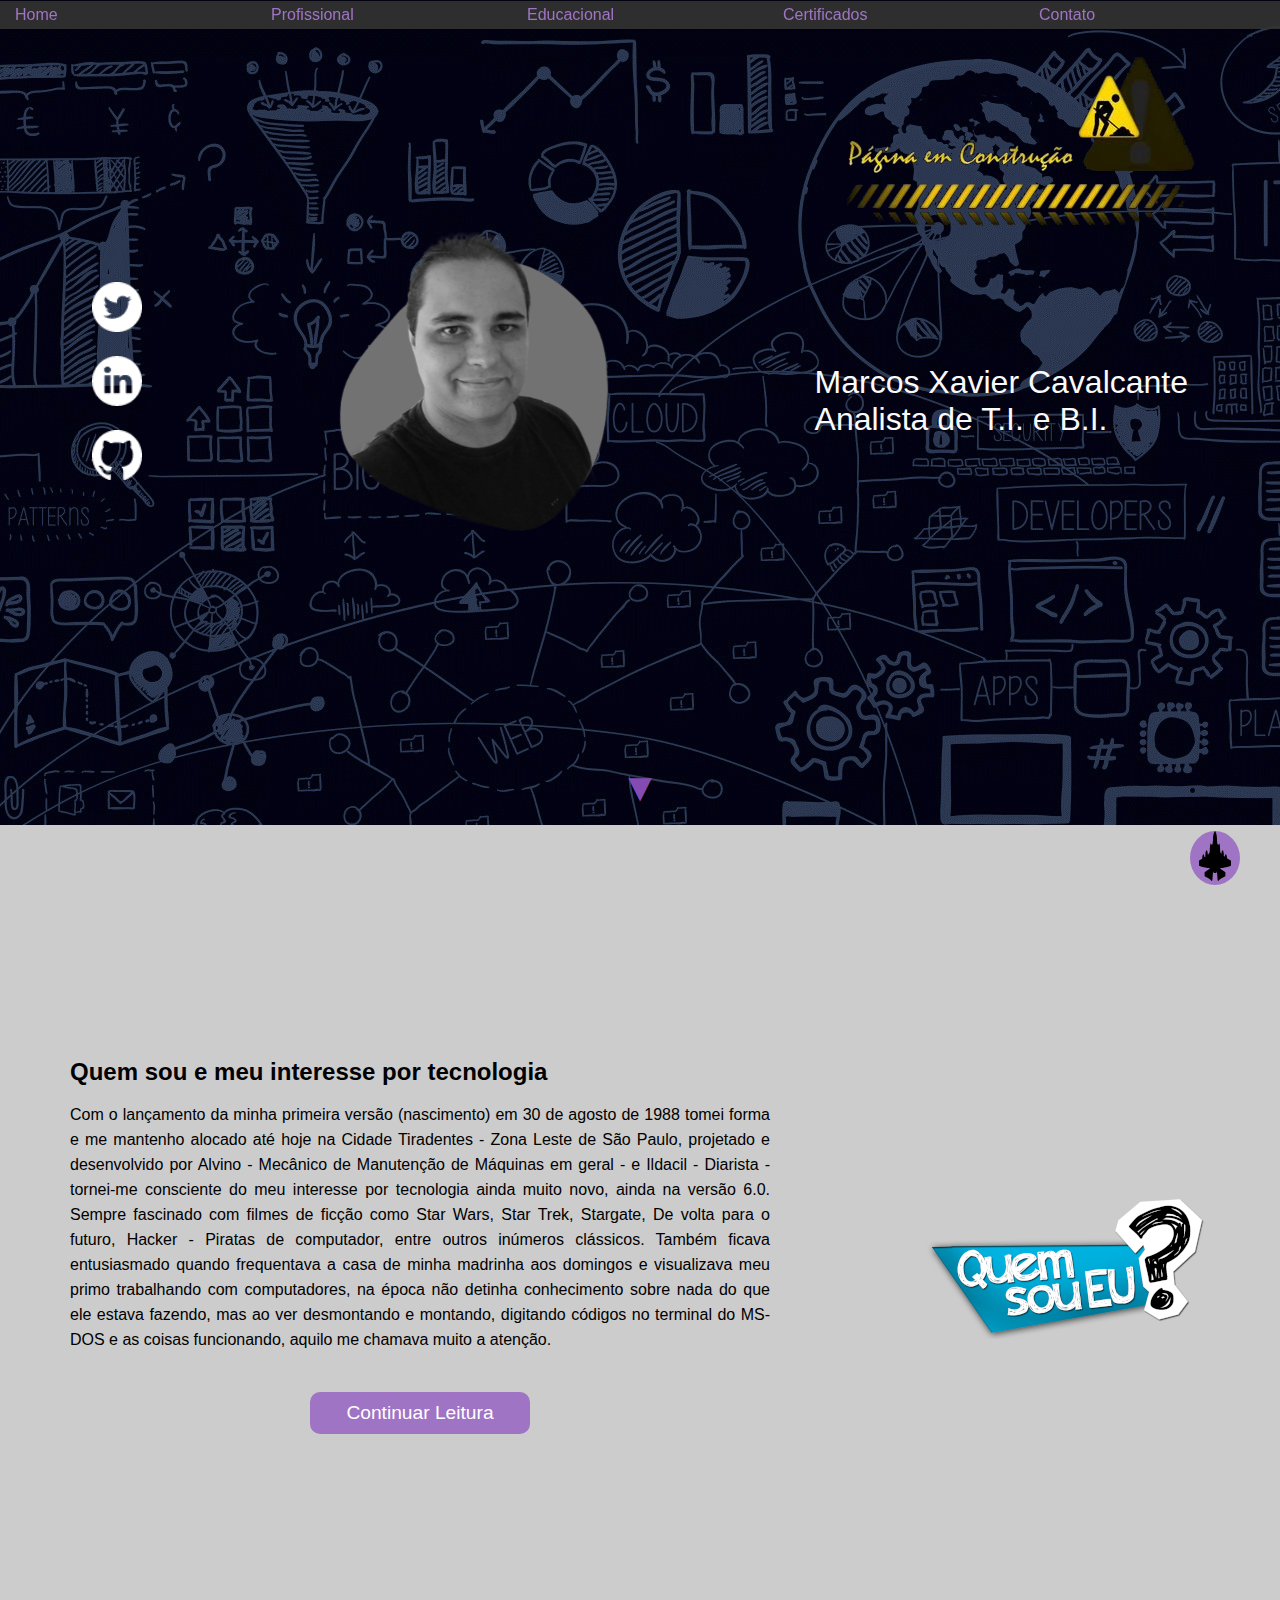
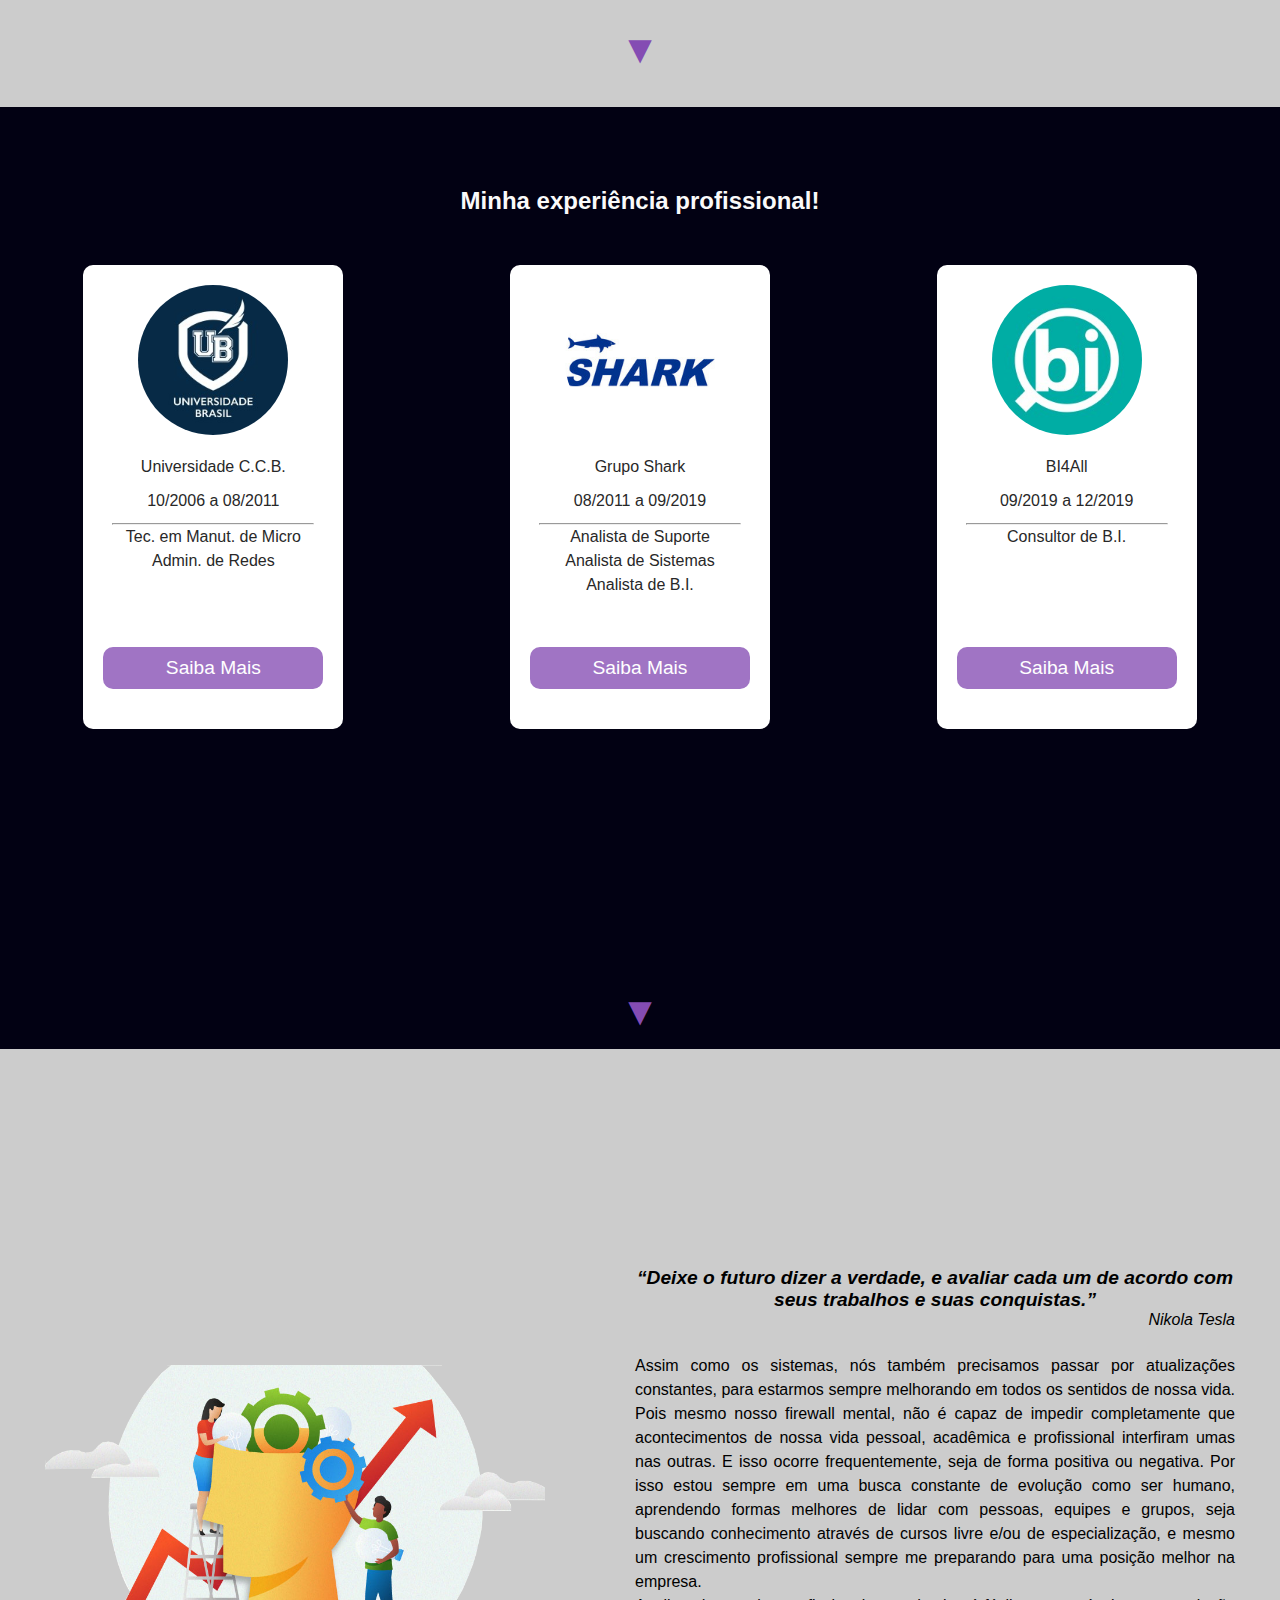
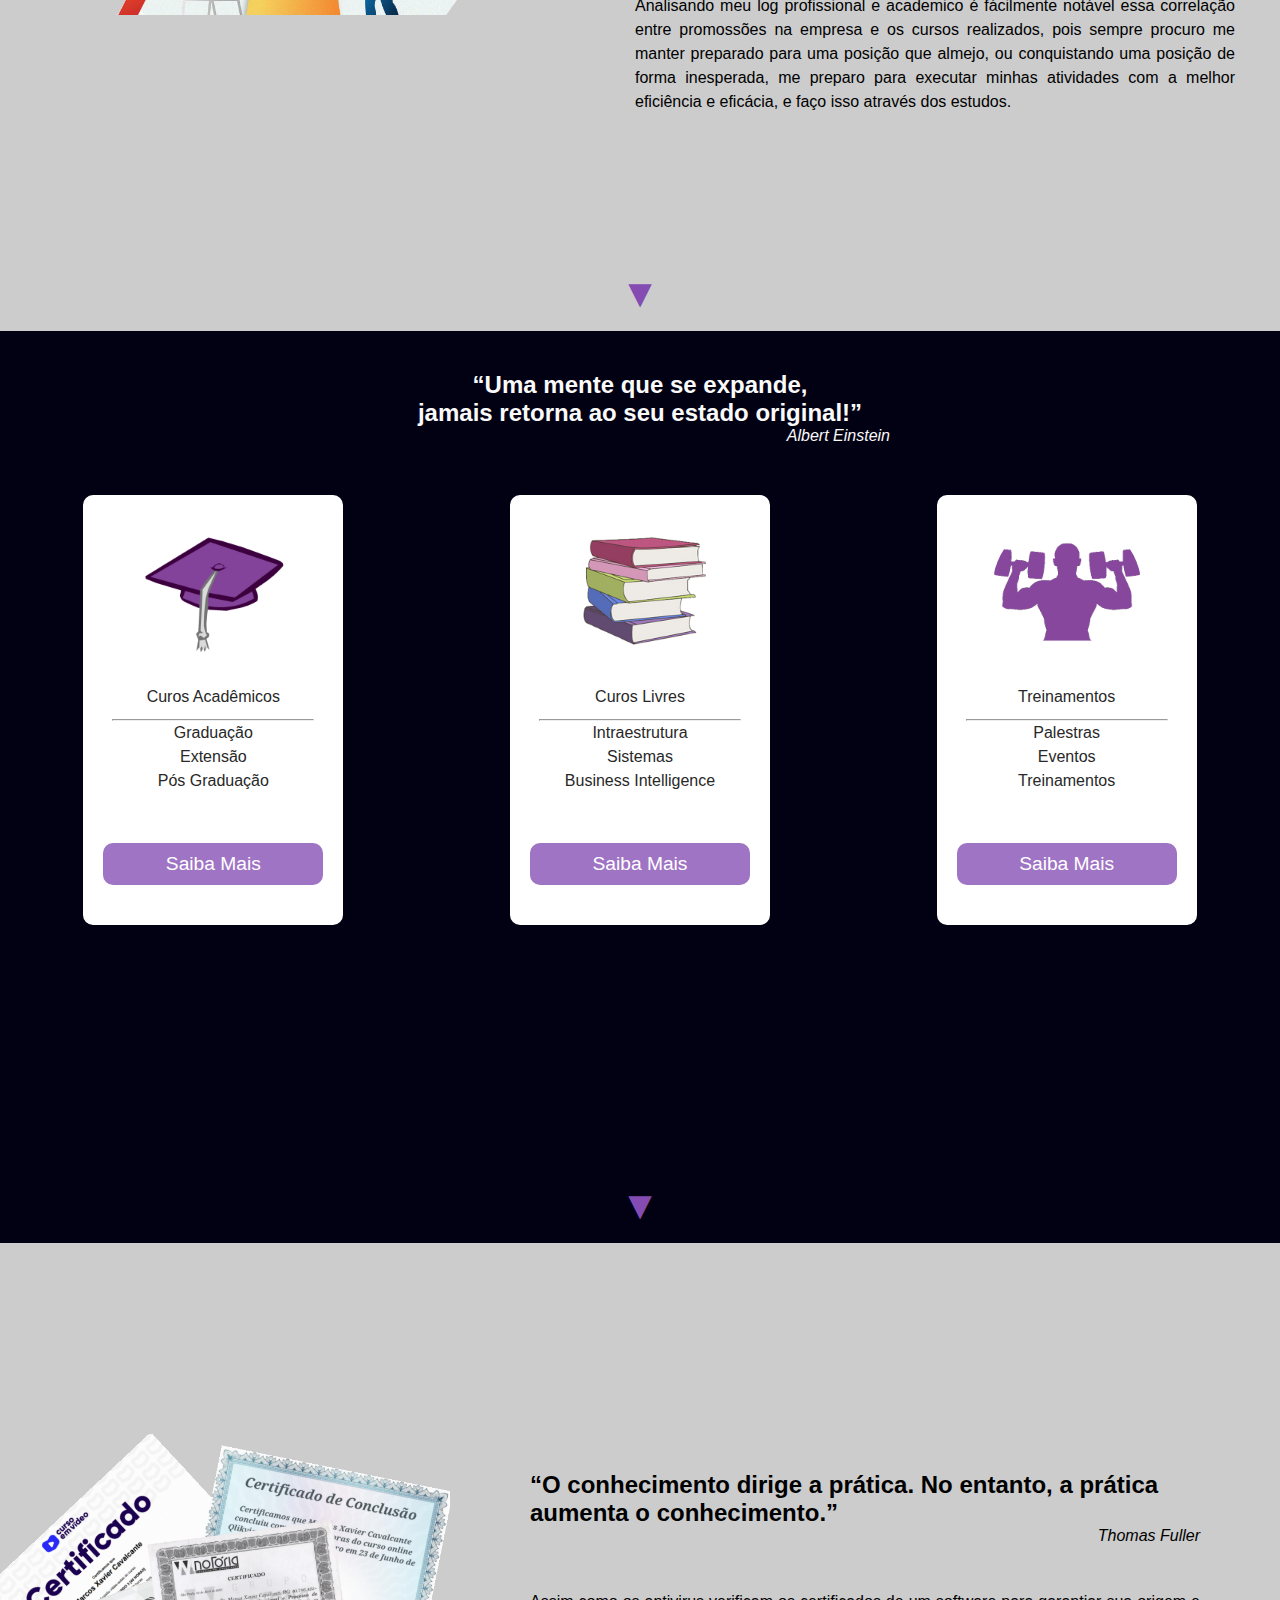
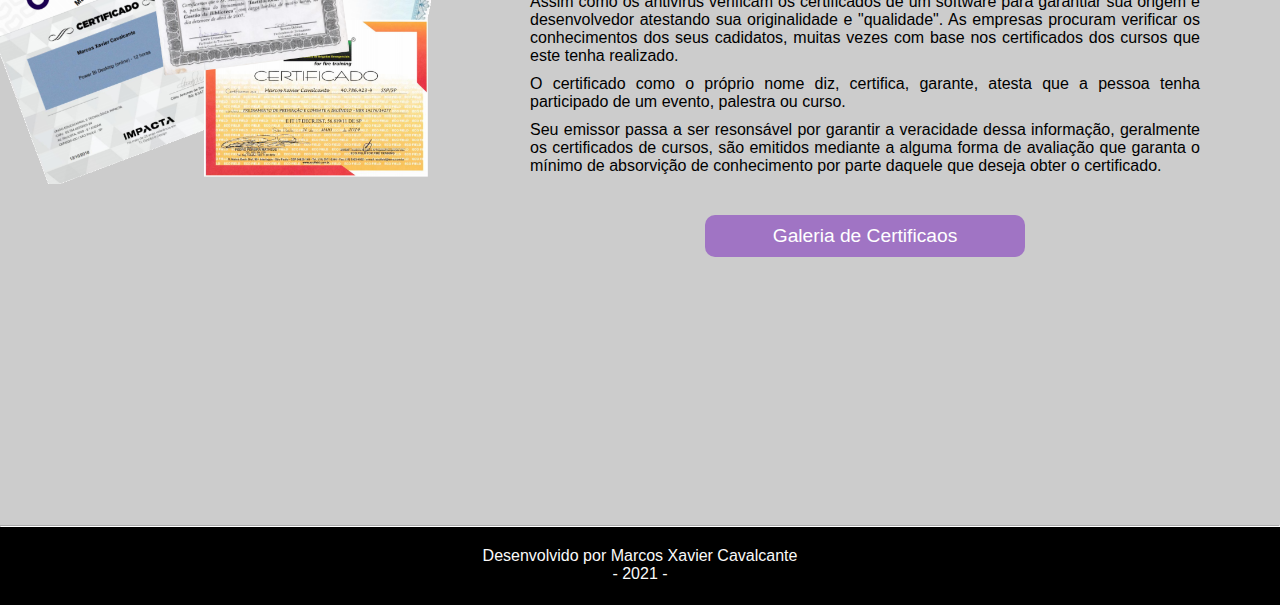
<file: index.html>
<!DOCTYPE html>
<html lang="pt-br">
    <head>
        <meta charset="UTF-8">
        <meta http-equiv="X-UA-Compatible" content="IE=edge">
        <meta name="viewport" content="width=device-width, initial-scale=1.0">
        <title>Marcos X.C.</title>
        <link rel="shortcut icon" type="image/png" href="img/favicon.png">
        <link rel="stylesheet" href="css/estilo.css" type="text/css"> 
        <!-- <link rel="stylesheet" href="https://fonts.googleapis.com/css2?family=IBM+Plex+Mono:wght@500&family=Orbitron:wght@500&display=swap" > -->
    </head>
    
    <body id="principal">
        <div id="topo"></div>
        <nav id="navegacao">
            <ul class="menu">
                <li><a id="topHome" href="index.html">Home</a></li>
                <li><a href="profissional.html">Profissional</a>
                    <ul>
                        <li><a href="profissional.html#profissao_fora">Outra áreas</a></li>
                        <li><a href="profissional.html#profissao_uni_tmmc">Tec. Manu. de PC</a></li>
                        <li><a href="profissional.html#profissao_uni_art">Adm de Redes</a></li>
                        <li><a href="profissional.html#profissao_shar_as">Analista de Suporte</a></li>
                        <li><a href="profissional.html#profissao_shar_ana">Analista de Sistemas</a></li>
                        <li><a href="profissional.html#profissao_shar_ab">Analista de B.I.</a></li>
                        <li><a href="profissional.html#profissao_bi_cb">Consultor de B.I.</a></li>
                    </ul>
                </li>            
                <li><a href="#">Educacional</a>
                    <ul>
                        <li><a href="academico.html">Acadêmico</a></li>
                        <li><a href="cursos_livres.html">Cursos Livres</a></li>
                        <li><a href="treinamento.html">Treinamentos</a></li>
                    </ul>
                </li>
                <li><a href="galeria_certificado.html">Certificados</a></li>
                <li><a href="contato.html">Contato</a></li>
            </ul>

            <a id="btn_retornoTopo" href="#topo"><img src="img/aviao-do-exercito.svg" alt="Avião"></a>
        </nav>

        <header>
            <div id="redesSociais">
                <a href="https://twitter.com/xavier_1988" target="_blank"><img src="img/twitter/twitter.png" alt="Twitter"></a>
        
                <a href="https://www.linkedin.com/in/marcosxc/" target="_blank"><img src="img/linkedin/linkedin.png" alt="Linkedin"></a>
        
                <a href="https://github.com/marcosxc" target="_blank"><img src="img/github/github.png" alt="GitHub"></a>
            </div>

            <span id="fotoPerfil"><img src="img/perfil.svg" alt="Foto de Perfil Marcos"></span>

            <p><img id="construcao" src="img/em_construcao.png" alt="Em construção"><br>Marcos Xavier Cavalcante <br/> Analista de T.I. e B.I.</p>
        </header>

        
        <span class="btn_setaProximo"><a href="#quemSouEu">▼</a></span>

        <main>
            <article id="quemSouEu">
                <div>
                    <h3>Quem sou e meu interesse por tecnologia</h3>
                    <br>
                    <p>Com o lançamento da minha primeira versão (nascimento) em 30 de agosto de 1988 tomei forma e me mantenho alocado até hoje na Cidade Tiradentes - Zona Leste de São Paulo, projetado e desenvolvido por Alvino - Mecânico de Manutenção de Máquinas em geral - e Ildacil - Diarista - tornei-me consciente do meu interesse por tecnologia ainda muito novo, ainda na versão 6.0. Sempre fascinado com filmes de ficção como Star Wars, Star Trek, Stargate, De volta para o futuro, Hacker - Piratas de computador, entre outros inúmeros clássicos. Também ficava entusiasmado quando frequentava a casa de minha madrinha aos domingos e visualizava meu primo trabalhando com computadores, na época não detinha conhecimento sobre nada do que ele estava fazendo, mas ao ver desmontando e montando, digitando códigos no terminal do MS-DOS e as coisas funcionando, aquilo me chamava muito a atenção.</p>

                    <a class="btn_lerMais" href="quem_sou_eu.html">Continuar Leitura</a>
                </div>     

                <img src="img/quem_sou_eu.png" alt="Quem sou eu?">
            </article>
                
            <span class="btn_setaProximo" id="setaQuemSouEu"><a href="#empregos">▼</a></span>

            <article id="empregos">
                <h3>Minha experiência profissional!</h3>
                
                <div class="vitral">
                    <div>
                        <img src="img/empresas/lgp-UniversidadeBrasil.jpg" alt="Logo Grupo Shark">
                        <p>Universidade C.C.B.</p>
                        <p>10/2006 a 08/2011</p>
                        <hr>
                        <p>Tec. em Manut. de Micro <br>Admin. de Redes<br><br></p>
                        <a class="btn_lerMais" href="profissional.html#profissao_uni_tmmc">Saiba Mais</a>
                    </div>

                    <div>
                        <img src="img/empresas/lgp-shark.jpg" alt="Logo Grupo Shark">
                        <p>Grupo Shark</p>
                        <p>08/2011 a 09/2019</p>
                        <hr> 
                        <p>Analista de Suporte <br>Analista de Sistemas <br>Analista de B.I.</p>
                        <a class="btn_lerMais" href="profissional.html#profissao_shar_as">Saiba Mais</a>
                    </div>

                    <div>
                        <img src="img/empresas/lgp-bi4all.jpg" alt="Logo BI 4 All">
                        <p>BI4All</p>
                        <p>09/2019 a 12/2019</p>
                        <hr>
                        <p>Consultor de B.I.<br><br><br></p>
                        <a class="btn_lerMais" href="profissional.html#profissao_bi_cb">Saiba Mais</a>
                    </div>
                </div>
            </article>

            <span class="btn_setaProximo" id="setaEmprego"><a href="#evolucao">▼</a></span>

            <article id="evolucao">

                <img src="img/crescimento.png" alt="Evolução Constante!">

                <div>
                    <h3><q>Deixe o futuro dizer a verdade, e avaliar cada um de acordo com seus trabalhos e suas conquistas.</q></h3><cite>Nikola Tesla</cite>
                        
                    <p>Assim como os sistemas, nós também precisamos passar por atualizações constantes, para estarmos sempre melhorando em todos os sentidos de nossa vida. Pois mesmo nosso firewall mental, não é capaz de impedir completamente que acontecimentos de nossa vida pessoal, acadêmica e profissional interfiram umas nas outras. E isso ocorre frequentemente, seja de forma positiva ou negativa. Por isso estou sempre em uma busca constante de evolução como ser humano, aprendendo formas melhores de lidar com pessoas, equipes e grupos, seja buscando conhecimento através de cursos livre e/ou de especialização, e mesmo um crescimento profissional sempre me preparando para uma posição melhor na empresa.</p>
                    <p>Analisando meu log profissional e academico é fácilmente notável essa correlação entre promossões na empresa e os cursos realizados, pois sempre procuro me manter preparado para uma posição que almejo, ou conquistando uma posição de forma inesperada, me preparo para executar minhas atividades com a melhor eficiência e eficácia, e faço isso através dos estudos.</p>
                </div>
            </article>

            <span class="btn_setaProximo" id="setaEvolucao"><a href="#estudos">▼</a></span>

            <article id="estudos">
                <h3><q>Uma mente que se expande, <br>jamais retorna ao seu estado original!</q></h3><cite>Albert Einstein</cite>

                <div class="vitral">
                    <div>
                        <img src="img/estudos/academico.png" alt="Acadêmico">
                        <p>Curos Acadêmicos</p>
                        <hr>
                        <p>Graduação<br>Extensão<br>Pós Graduação</p>
                        <a class="btn_lerMais" href="academico.html">Saiba Mais</a>
                    </div>

                    <div>
                        <img src="img/estudos/cursos_livres.png" alt="Cursos Livres">
                        <p>Curos Livres</p>
                        <hr>
                        <p>Intraestrutura<br>Sistemas<br>Business Intelligence</p>
                        <a class="btn_lerMais" href="cursos_livres.html">Saiba Mais</a>
                    </div>

                    <div>
                        <img src="img/estudos/treinamento.png" alt="Treinamentos">
                        <p>Treinamentos</p>
                        <hr>
                        <p>Palestras<br>Eventos<br>Treinamentos</p>
                        <a class="btn_lerMais" href="galeria_certificado.html#Certificado_EventosETreinamentos">Saiba Mais</a>
                    </div>
            </article>

            <span class="btn_setaProximo" id="setaEstudos"><a href="#certificado">▼</a></span>

            <article id="certificado">

                <img src="img/certificados2.png" alt="Certificados">

                <div>
                    <h3><q>O conhecimento dirige a prática. No entanto, a prática aumenta o conhecimento.</q></h3><cite>Thomas Fuller</cite>
                    <br>
                    <p>Assim como os antivirus verificam os certificados de um software para garantiar sua origem e desenvolvedor atestando sua originalidade e "qualidade". As empresas procuram verificar os conhecimentos dos seus cadidatos, muitas vezes com base nos certificados dos cursos que este tenha realizado.</p>
                    <p>O certificado como o próprio nome diz, certifica, garante, atesta que a pessoa tenha participado de um evento, palestra ou curso.</p>
                    <p>Seu emissor passa a ser resonsável por garantir a veracidade dessa informação, geralmente os certificados de cursos, são emitidos mediante a alguma forma de avaliação que garanta o mínimo de absorvição de conhecimento por parte daquele que deseja obter o certificado.</p>


                    <a class="btn_lerMais" href="galeria_certificado.html">Galeria de Certificaos</a>
                </div>     
        </main> 

        <footer>
            <hr>
            <p>Desenvolvido por Marcos Xavier Cavalcante <br>- 2021 -</p>
        </footer>
    </body>
    
</html>
</file>
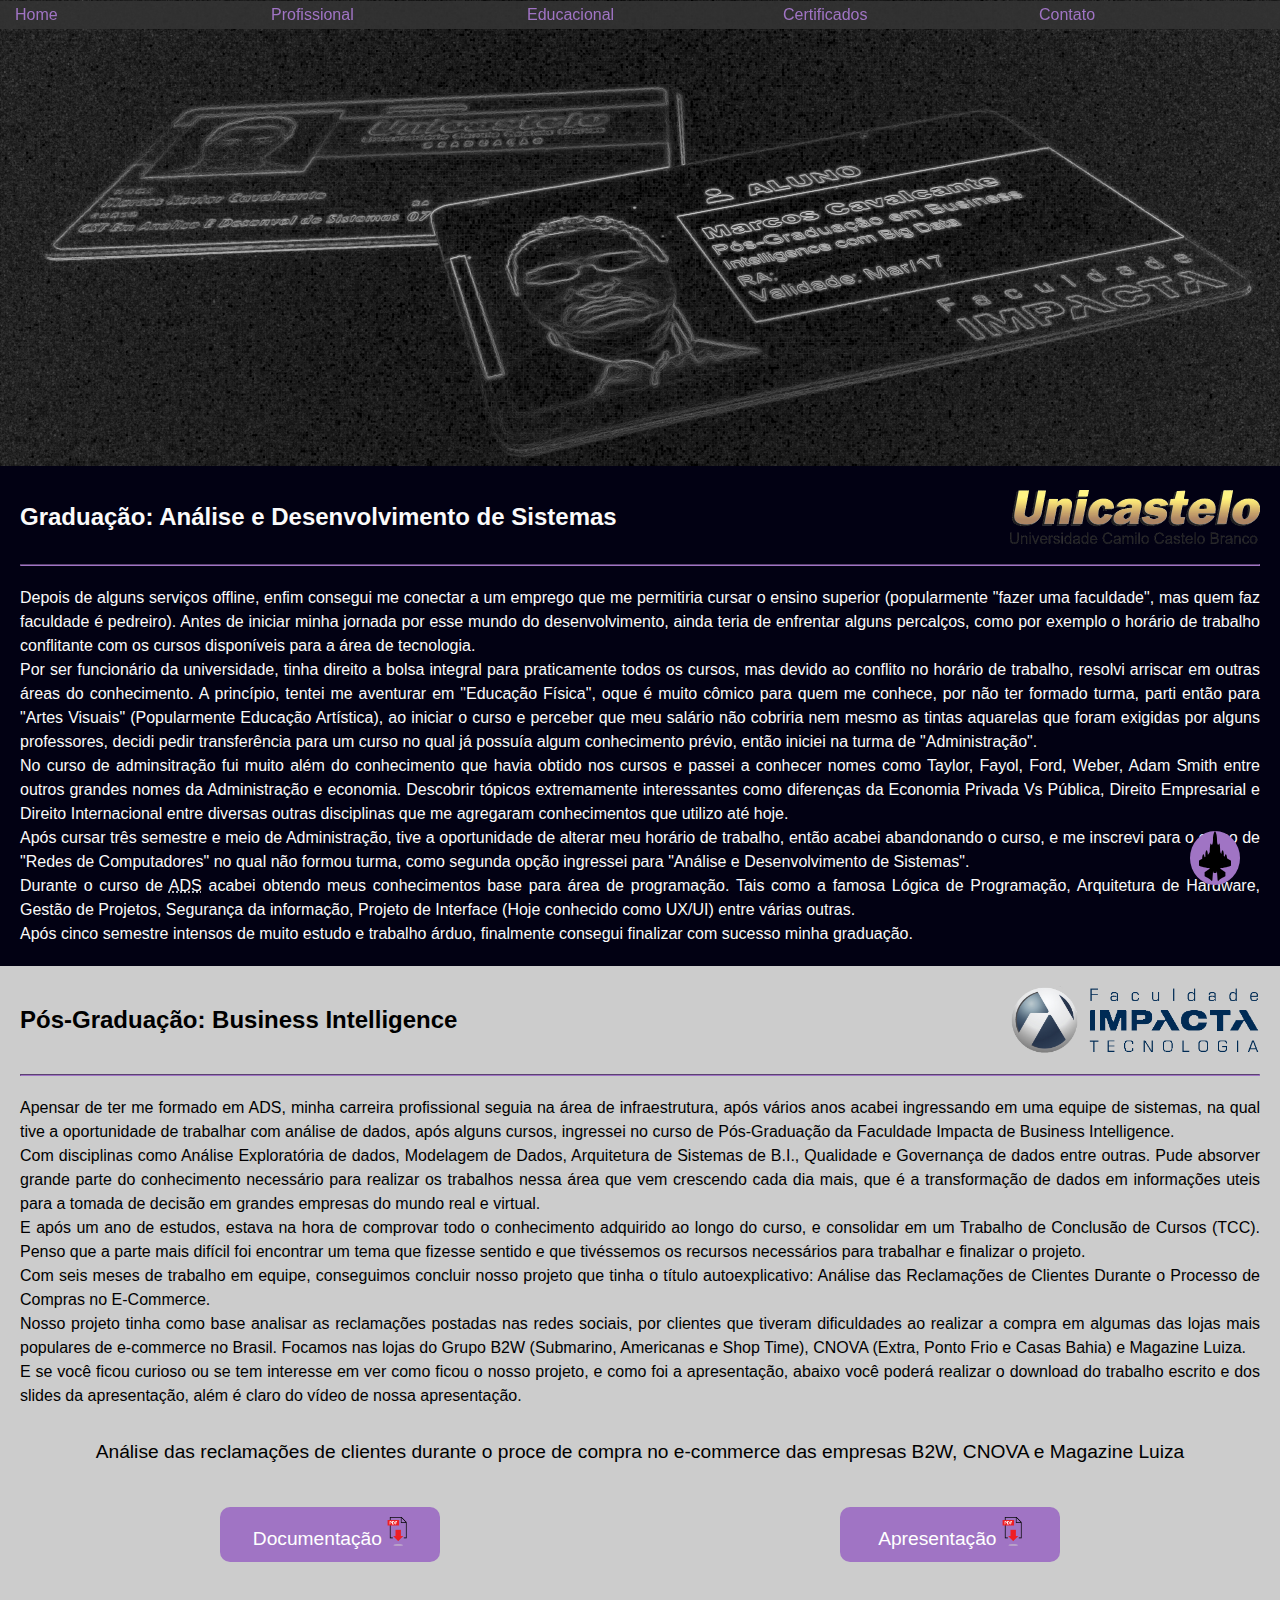
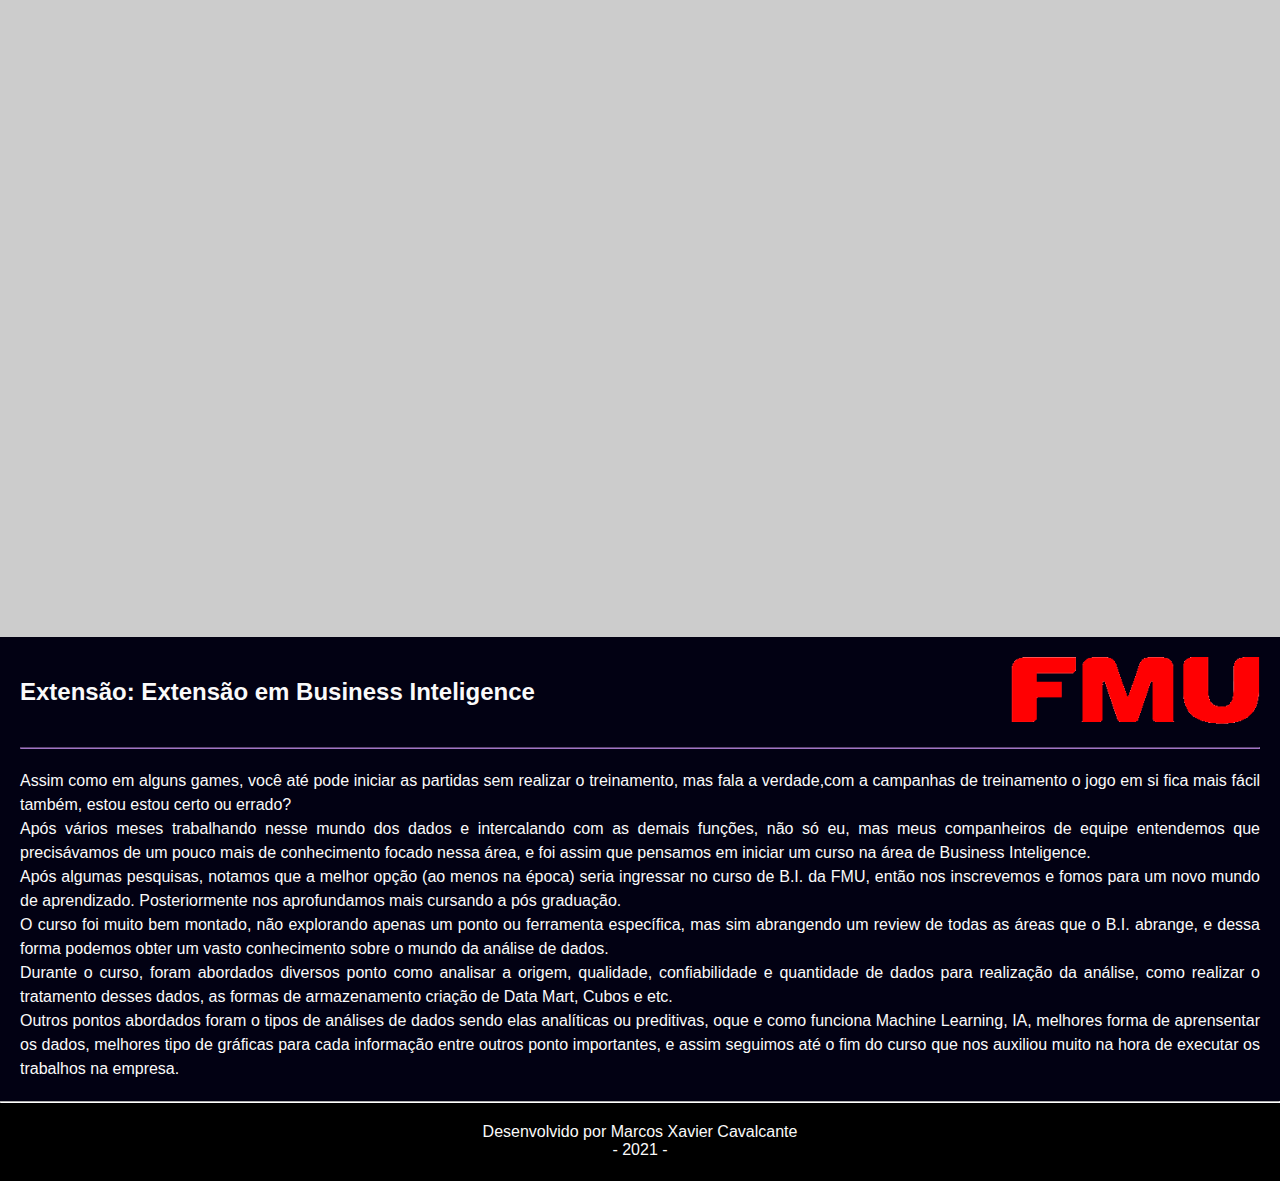
<file: academico.html>
<!DOCTYPE html>
<html lang="pt-br">
<head>
    <meta charset="UTF-8">
    <meta http-equiv="X-UA-Compatible" content="IE=edge">
    <meta name="viewport" content="width=device-width, initial-scale=1.0">
    <link rel="shortcut icon" href="img/old_img/educacao-pequeno.png" type="image/png">
    <link rel="stylesheet" href="css/estilo.css">
    <link rel="stylesheet" href="css/estilo_academico.css" type="text/css">
    <title>Marcos X.C. - Acadêmico</title>
</head>
<body id="academico">
    <header>
        <nav id="navegacao">
            <ul class="menu">
                <li><a id="topHome" href="index.html">Home</a></li>
                <li><a href="profissional.html">Profissional</a>
                    <ul>
                        <li><a href="profissional.html#profissao_fora">Outra áreas</a></li>
                        <li><a href="profissional.html#profissao_uni_tmmc">Tec. Manu. de PC</a></li>
                        <li><a href="profissional.html#profissao_uni_art">Adm de Redes</a></li>
                        <li><a href="profissional.html#profissao_shar_as">Analista de Suporte</a></li>
                        <li><a href="profissional.html#profissao_shar_ana">Analista de Sistemas</a></li>
                        <li><a href="profissional.html#profissao_shar_ab">Analista de B.I.</a></li>
                        <li><a href="profissional.html#profissao_bi_cb">Consultor de B.I.</a></li>
                    </ul>
                </li>
                <li><a href="#">Educacional</a>
                    <ul>
                        <li><a href="academico.html">Acadêmico</a></li>
                        <li><a href="cursos_livres.html">Cursos Livres</a></li>
                        <li><a href="treinamento.html">Treinamentos</a></li>
                    </ul>
                </li>
                <li><a href="galeria_certificado.html">Certificados</a></li>
                <li><a href="contato.html">Contato</a></li>
            </ul>
    
            <a id="btn_retornoTopo" href="#academico"><img src="img/aviao-do-exercito.svg" alt="Avião"></a>
        </nav>
    </header>

    <main>
        <img src="img/estudos/01.jpg" alt="Estudos Acadêmico">
        
            <!-- <h3>Formação acadêmica</h3> -->
        <article>
            <div class="cabecalho_estudo">
                <h4>Graduação: Análise e Desenvolvimento de Sistemas</h4>
                <img src="img/estudos/unicastelo.png" alt="Logo da Unicastelo">
            </div>
            <hr>
            <p>
                Depois de alguns serviços offline, enfim consegui me conectar a um emprego que me permitiria cursar o ensino superior (popularmente "fazer uma faculdade", mas quem faz faculdade é pedreiro). Antes de iniciar minha jornada por esse mundo do desenvolvimento, ainda teria de enfrentar alguns percalços, como por exemplo o horário de trabalho conflitante com os cursos disponíveis para a área de tecnologia.
            </p>
            <p>
                Por ser funcionário da universidade, tinha direito a bolsa integral para praticamente todos os cursos, mas devido ao conflito no horário de trabalho, resolvi arriscar em outras áreas do conhecimento. A princípio, tentei me aventurar em "Educação Física", oque é muito cômico para quem me conhece, por não ter formado turma, parti então para "Artes Visuais" (Popularmente Educação Artística), ao iniciar o curso e perceber que meu salário não cobriria nem mesmo as tintas aquarelas que foram exigidas por alguns professores, decidi pedir transferência para um curso no qual já possuía algum conhecimento prévio, então iniciei na turma de "Administração".
            </p>
            <p>
                No curso de adminsitração fui muito além do conhecimento que havia obtido nos cursos e passei a conhecer nomes como Taylor, Fayol, Ford, Weber, Adam Smith entre outros grandes nomes da Administração e economia. Descobrir tópicos extremamente interessantes como diferenças da Economia Privada Vs Pública, Direito Empresarial e Direito Internacional entre diversas outras disciplinas que me agregaram conhecimentos que utilizo até hoje.
            </p>
            <p>
                Após cursar três semestre e meio de Administração, tive a oportunidade de alterar meu horário de trabalho, então acabei abandonando o curso, e me inscrevi para o curso de "Redes de Computadores" no qual não formou turma, como segunda opção ingressei para "Análise e Desenvolvimento de Sistemas".
            </p>
            <p>
                Durante o curso de <abbr title="Análise e Desenvolvimento de Sistemas">ADS</abbr> acabei obtendo meus conhecimentos base para área de programação. Tais como a famosa Lógica de Programação, Arquitetura de Hardware, Gestão de Projetos, Segurança da informação, Projeto de Interface (Hoje conhecido como UX/UI) entre várias outras.
            </p>
            <p>
                Após cinco semestre intensos de muito estudo e trabalho árduo, finalmente consegui finalizar com sucesso minha graduação.
            </p>
        </article>

        <article>
            <div class="cabecalho_estudo">
                <h4>Pós-Graduação: Business Intelligence</h4>
                <img src="img/estudos/impacta.png" alt="Logo Faculdade Impacta">
            </div>
            <hr>
            <p>
                Apensar de ter me formado em ADS, minha carreira profissional seguia na área de infraestrutura, após vários anos acabei ingressando em uma equipe de sistemas, na qual tive a oportunidade de trabalhar com análise de dados, após alguns cursos, ingressei no curso de Pós-Graduação da Faculdade Impacta de Business Intelligence.
            </p>
            <p>
                Com disciplinas como Análise Exploratória de dados, Modelagem de Dados, Arquitetura de Sistemas de B.I., Qualidade e Governança de dados entre outras. Pude absorver grande parte do conhecimento necessário para realizar os trabalhos nessa área que vem crescendo cada dia mais, que é a transformação de dados em informações uteis para a tomada de decisão em grandes empresas do mundo real e virtual.
            </p>
            <p>
                E após um ano de estudos, estava na hora de comprovar todo o conhecimento adquirido ao longo do curso, e consolidar em um Trabalho de Conclusão de Cursos (TCC). Penso que a parte mais difícil foi encontrar um tema que fizesse sentido e que tivéssemos os recursos necessários para trabalhar e finalizar o projeto.
            </p>
            <p>
                Com seis meses de trabalho em equipe, conseguimos concluir nosso projeto que tinha o título autoexplicativo: Análise das Reclamações de Clientes Durante o Processo de Compras no E-Commerce.
            </p>
            <p>
                Nosso projeto tinha como base analisar as reclamações postadas nas redes sociais, por clientes que tiveram dificuldades ao realizar a compra em algumas das lojas mais populares de e-commerce no Brasil. Focamos nas lojas do Grupo B2W (Submarino, Americanas e Shop Time), CNOVA (Extra, Ponto Frio e Casas Bahia) e Magazine Luiza.
            </p>
            <p>
                E se você ficou curioso ou se tem interesse em ver como ficou o nosso projeto, e como foi a apresentação, abaixo você poderá realizar o download do trabalho escrito e dos slides da apresentação, além é claro do vídeo de nossa apresentação.
            </p>

            <p id="materal_tcc_titulo">Análise das reclamações de clientes durante o proce de compra no e-commerce das empresas B2W, CNOVA e Magazine Luiza</p>

            <div id="material_tcc_link">
                <a class="btn_lerMais" href="files/ANÁLISE DAS RECLAMAÇÕES DE CLIENTES DURANTE O PROCESSO DE COMPRA NO E-COMMERCE.pdf">Documentação <img src="img/icon-Pdf.png" alt="Icone PDF"></a>
                <a class="btn_lerMais" href="files/ANÁLISE DAS RECLAMAÇÕES DE CLIENTES DURANTE O PROCESSO DE COMPRA NO E-COMMERCE - Slides.pdf">Apresentação <img src="img/icon-Pdf.png" alt="Icone PDF"></a>
            </div>
            
            <div id="iframe">
                <iframe width="860" height="615" src="https://www.youtube.com/embed/K935DXhvrzM" title="YouTube video player" frameborder="0" allow="accelerometer; autoplay; clipboard-write; encrypted-media; gyroscope; picture-in-picture" allowfullscreen></iframe>
            </div>
        </article>
        <article>
            <div class="cabecalho_estudo">
                <h4>Extensão: Extensão em Business Inteligence</h4>
                <img src="img/estudos/fmu.png" alt="Logo da FMU">
            </div>
            <hr>
            <p>
                Assim como em alguns games, você até pode iniciar as partidas sem realizar o treinamento, mas fala a verdade,com a campanhas de treinamento o jogo em si fica mais fácil também, estou estou certo ou errado?
            </p>
            <p>
                Após vários meses trabalhando nesse mundo dos dados e intercalando com as demais funções, não só eu, mas meus companheiros de equipe entendemos que precisávamos de um pouco mais de conhecimento focado nessa área, e foi assim que pensamos em iniciar um curso na área de Business Inteligence.
            </p>
            <p>
                Após algumas pesquisas, notamos que a melhor opção (ao menos na época) seria ingressar no curso de B.I. da FMU, então nos inscrevemos e fomos para um novo mundo de aprendizado. Posteriormente nos aprofundamos mais cursando a pós graduação.
            </p>
            <p>
               O curso foi muito bem montado, não explorando apenas um ponto ou ferramenta específica, mas sim abrangendo um review de todas as áreas que o B.I. abrange, e dessa forma podemos obter um vasto conhecimento sobre o mundo da análise de dados.
            </p>
            <p>
                Durante o curso, foram abordados diversos ponto como analisar a origem, qualidade, confiabilidade e quantidade de dados para realização da análise, como realizar o tratamento desses dados, as formas de armazenamento criação de Data Mart, Cubos e etc.
            </p>
            <p>
                Outros pontos abordados foram o tipos de análises de dados sendo elas analíticas ou preditivas, oque e como funciona Machine Learning, IA, melhores forma de aprensentar os dados, melhores tipo de gráficas para cada informação entre outros ponto importantes, e assim seguimos até o fim do curso que nos auxiliou muito na hora de executar os trabalhos na empresa.
            </p>
        </article>
    </main>
    <footer>
        <hr>
        <p>Desenvolvido por Marcos Xavier Cavalcante <br>- 2021 -</p>
    </footer>
</body>
</html>
</file>
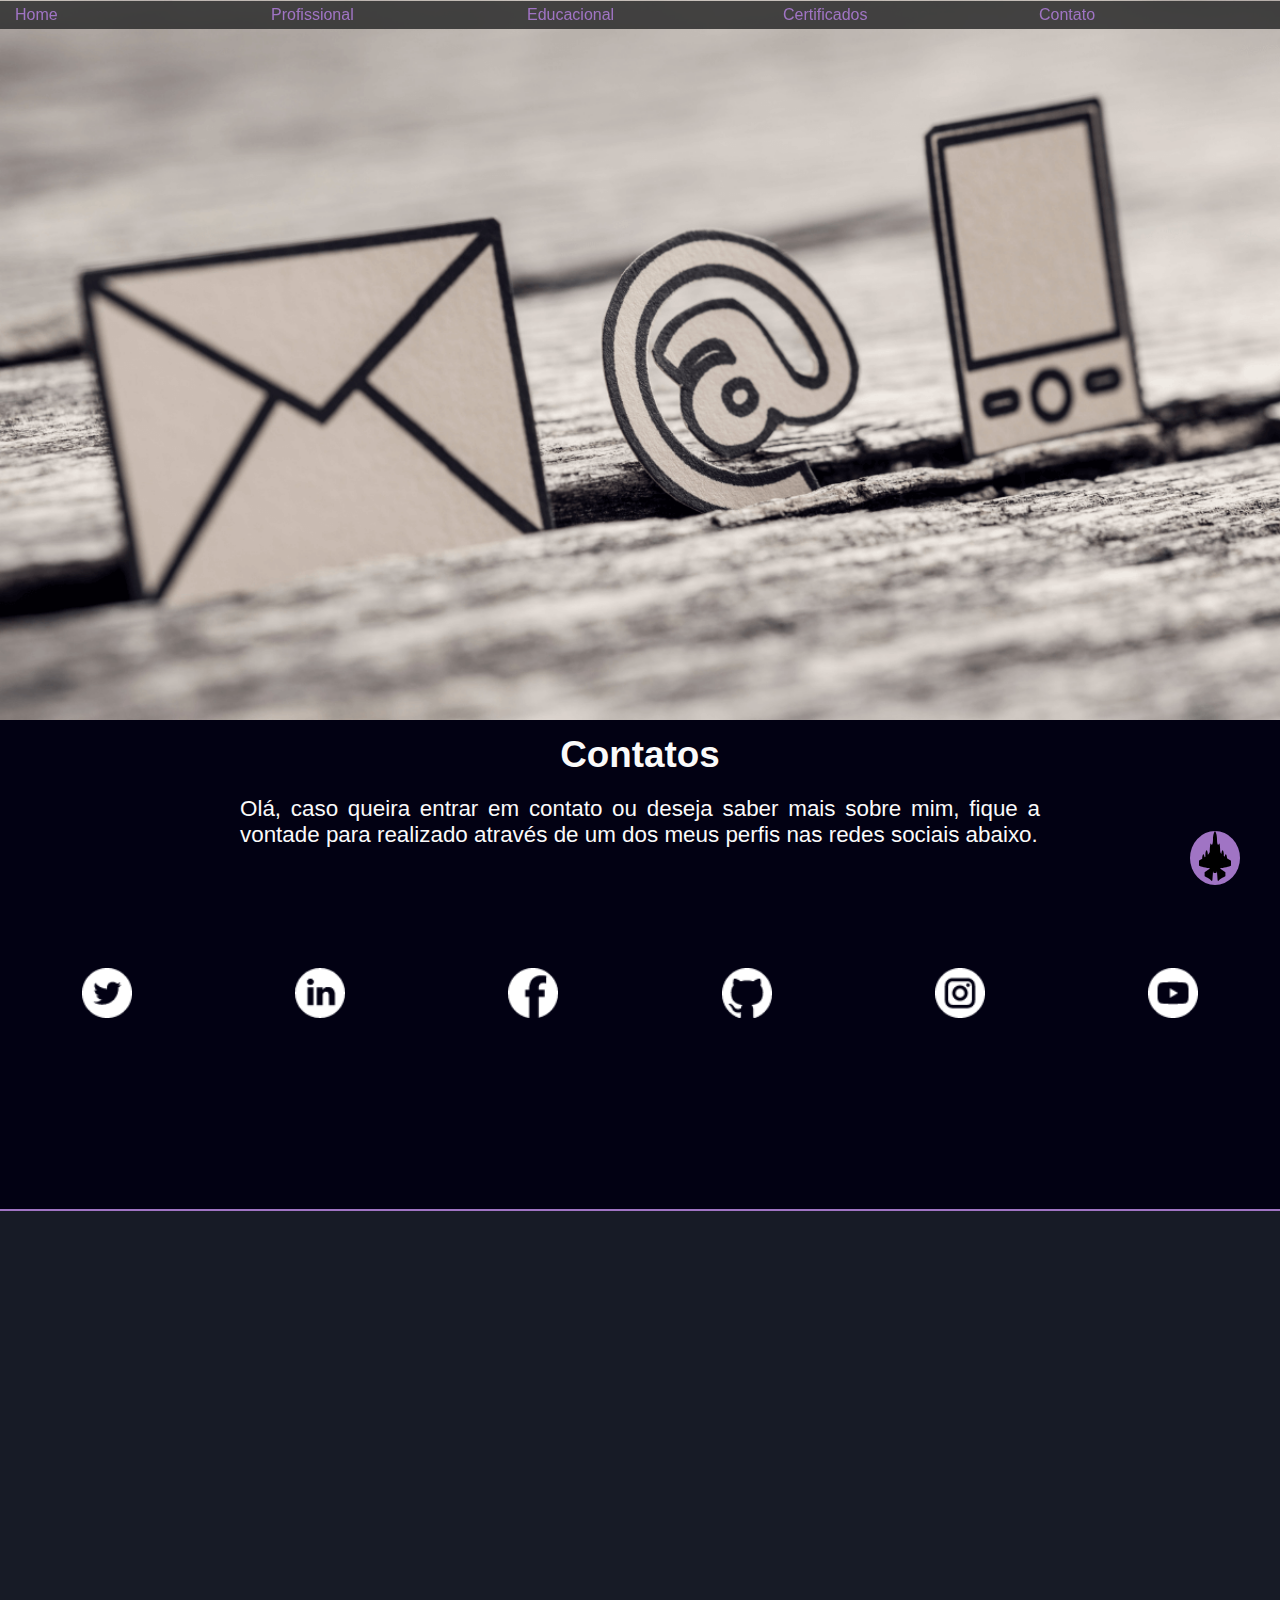
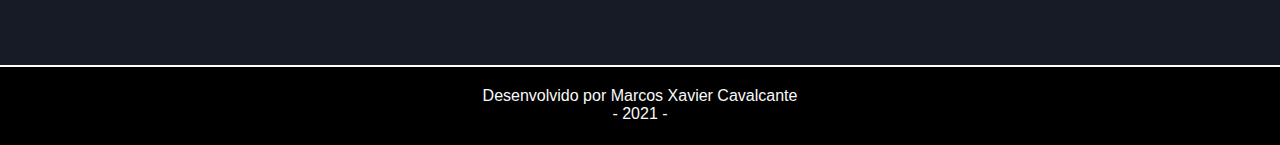
<file: contato.html>
<!DOCTYPE html>
<html lang="pt-br">
<head>
    <meta charset="UTF-8">
    <meta http-equiv="X-UA-Compatible" content="IE=edge">
    <meta name="viewport" content="width=device-width, initial-scale=1.0">
    <link rel="stylesheet" href="css/estilo.css" type="text/css"> 
    <link rel="stylesheet" href="css/estilo_contato.css" type="text/css">
    <title>Contato</title>
</head>
<body id="contato">
    <nav id="navegacao">
        <ul class="menu">
            <li><a id="topHome" href="index.html">Home</a></li>
            <li><a href="profissional.html">Profissional</a>
                <ul>
                    <li><a href="profissional.html#profissao_fora">Outra áreas</a></li>
                    <li><a href="profissional.html#profissao_uni_tmmc">Tec. Manu. de PC</a></li>
                    <li><a href="profissional.html#profissao_uni_art">Adm de Redes</a></li>
                    <li><a href="profissional.html#profissao_shar_as">Analista de Suporte</a></li>
                    <li><a href="profissional.html#profissao_shar_ana">Analista de Sistemas</a></li>
                    <li><a href="profissional.html#profissao_shar_ab">Analista de B.I.</a></li>
                    <li><a href="profissional.html#profissao_bi_cb">Consultor de B.I.</a></li>
                </ul>
            </li>            
            <li><a href="#">Educacional</a>
                <ul>
                    <li><a href="academico.html">Acadêmico</a></li>
                    <li><a href="cursos_livres.html">Cursos Livres</a></li>
                    <li><a href="treinamento.html">Treinamentos</a></li>
                </ul>
            </li>
            <li><a href="galeria_certificado.html">Certificados</a></li>
            <li><a href="contato.html">Contato</a></li>
        </ul>

        <a id="btn_retornoTopo" href="#galeria_apresentacao"><img src="img/aviao-do-exercito.svg" alt="Avião"></a>
    </nav>

    <img src="img/contato/banner-contato.png" alt="Banner Contatos">

    <div>
        <h1>Contatos</h1>
        <p>Olá, caso queira entrar em contato ou deseja saber mais sobre mim, fique a vontade para realizado através de um dos meus perfis nas redes sociais abaixo. </p>
    
        <span>
            <a href="https://twitter.com/xavier_1988" target="_blank"><img src="img/twitter/twitter.png" alt="Twitter"></a>
            <a href="https://www.linkedin.com/in/marcosxc/" target="_blank"><img src="img/linkedin/linkedin.png" alt="Linkedin"></a>
            <a href="https://www.facebook.com/marcosxc" target="_blank"><img src="img/facebook/facebook.png" alt="Facebook"></a>
            <a href="https://github.com/marcosxc" target="_blank"><img src="img/github/github.png" alt="GitHub"></a>
            <a href="https://www.instagram.com/marcos_xavier_cavalcante" target="_blank"><img src="img/Instagram/instagram.png" alt="Instagram"></a>
            <a href="https://www.youtube.com/MarcosXavierCavalcante" target="_blank"><img src="img/youtube/youtube.png" alt="Youtube"></a>      
        </span>
    </div>
    <hr>
      <iframe src="https://www.google.com/maps/embed?pb=!1m18!1m12!1m3!1d14626.723880543508!2d-46.39491036059296!3d-23.579898888685857!2m3!1f0!2f0!3f0!3m2!1i1024!2i768!4f13.1!3m3!1m2!1s0x94ce6f8be6ad980f%3A0xd39660f601babe6b!2sVila%20Iolanda%20II%2C%20S%C3%A3o%20Paulo%20-%20SP%2C%2008473-380!5e0!3m2!1spt-BR!2sbr!4v1630333871763!5m2!1spt-BR!2sbr" width="1280" height="450" style="border:0;" allowfullscreen="" loading="lazy"></iframe>
</body>

<footer>
    <hr>
    <p>Desenvolvido por Marcos Xavier Cavalcante <br>- 2021 -</p>
</footer>
</html>
</file>
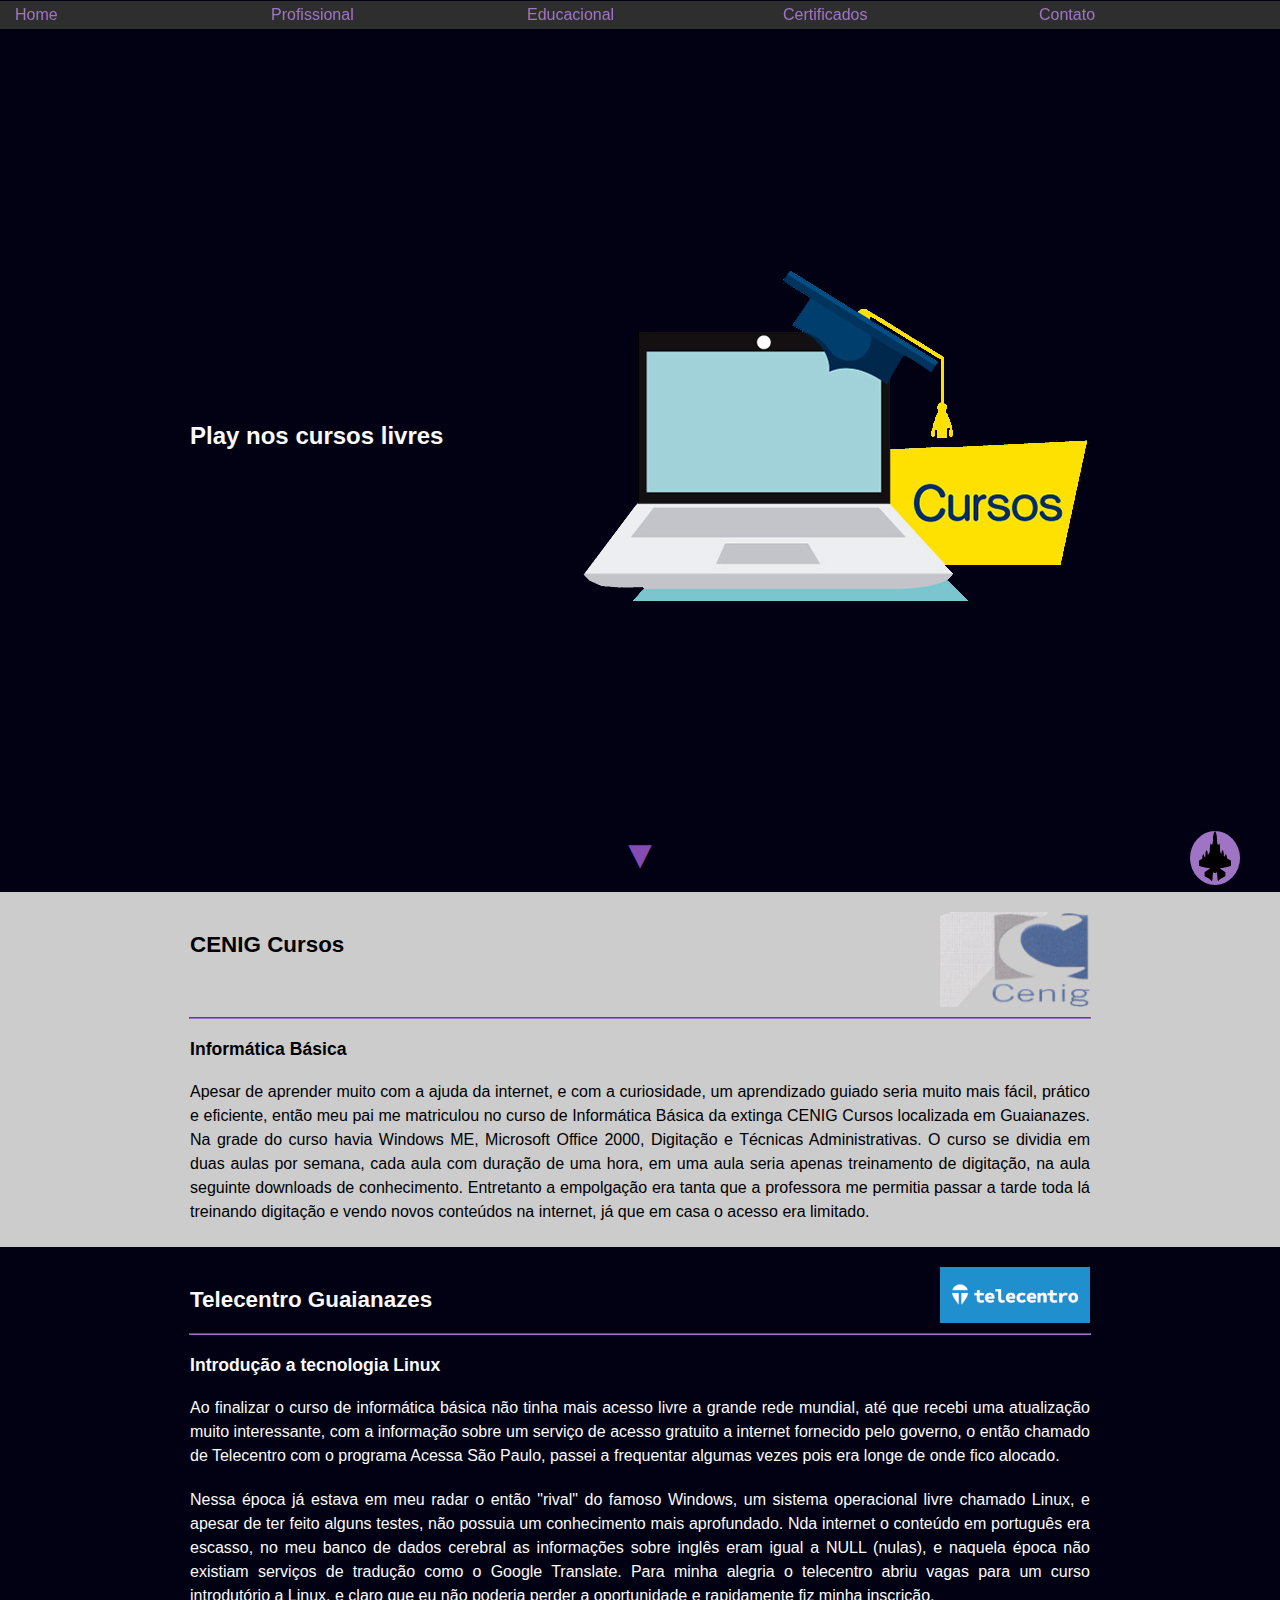
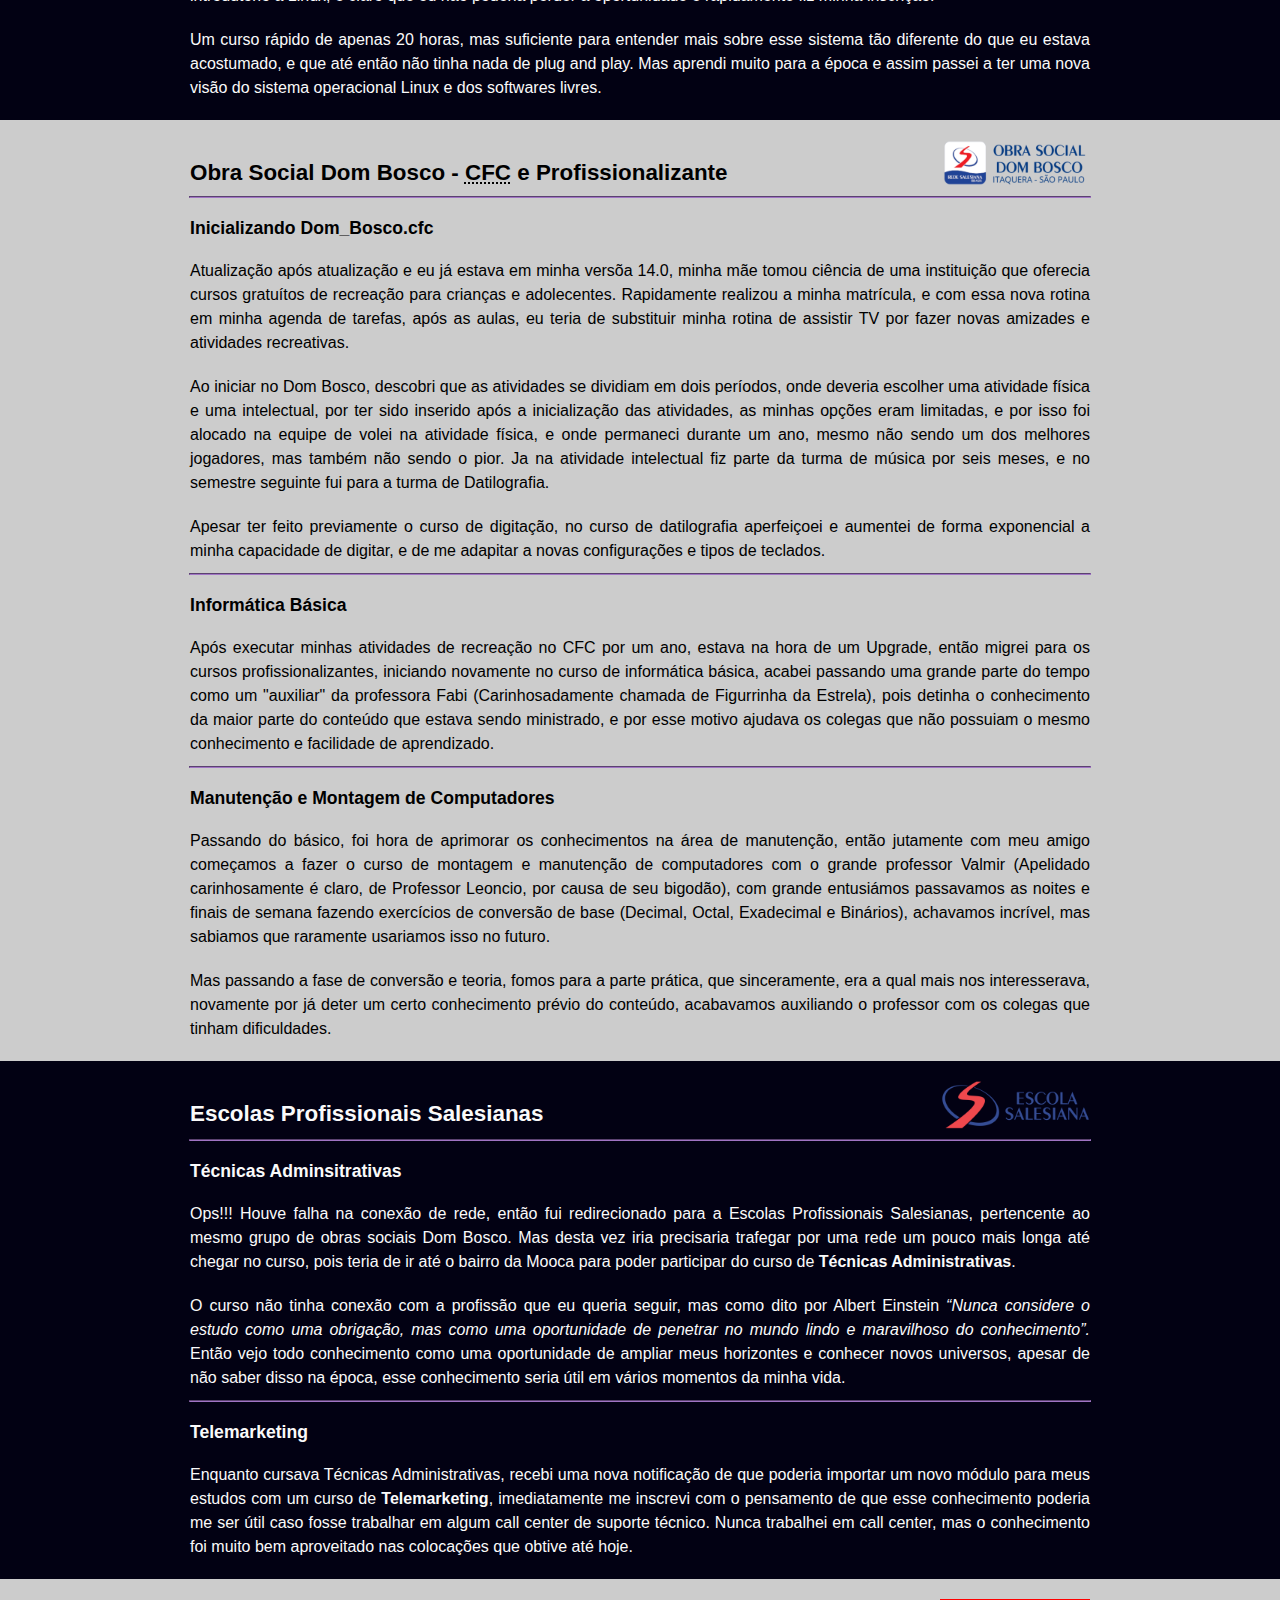
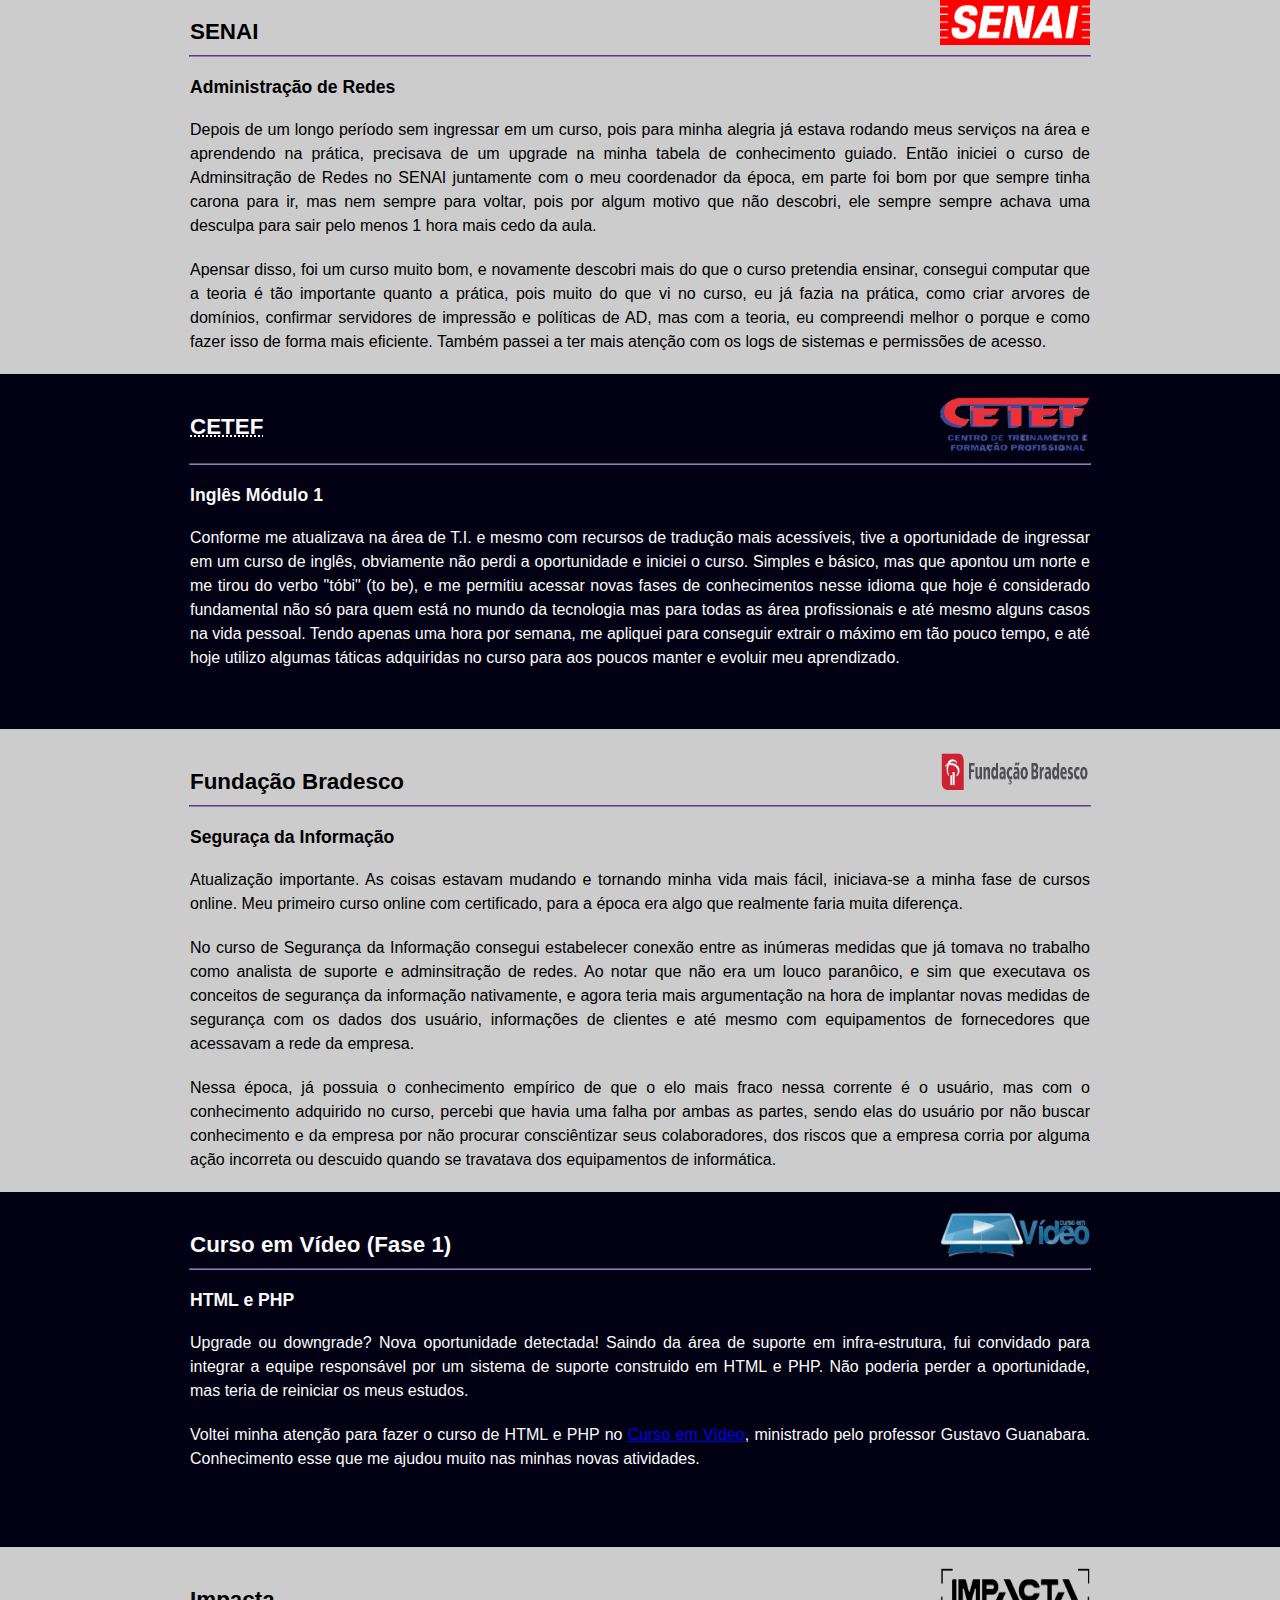
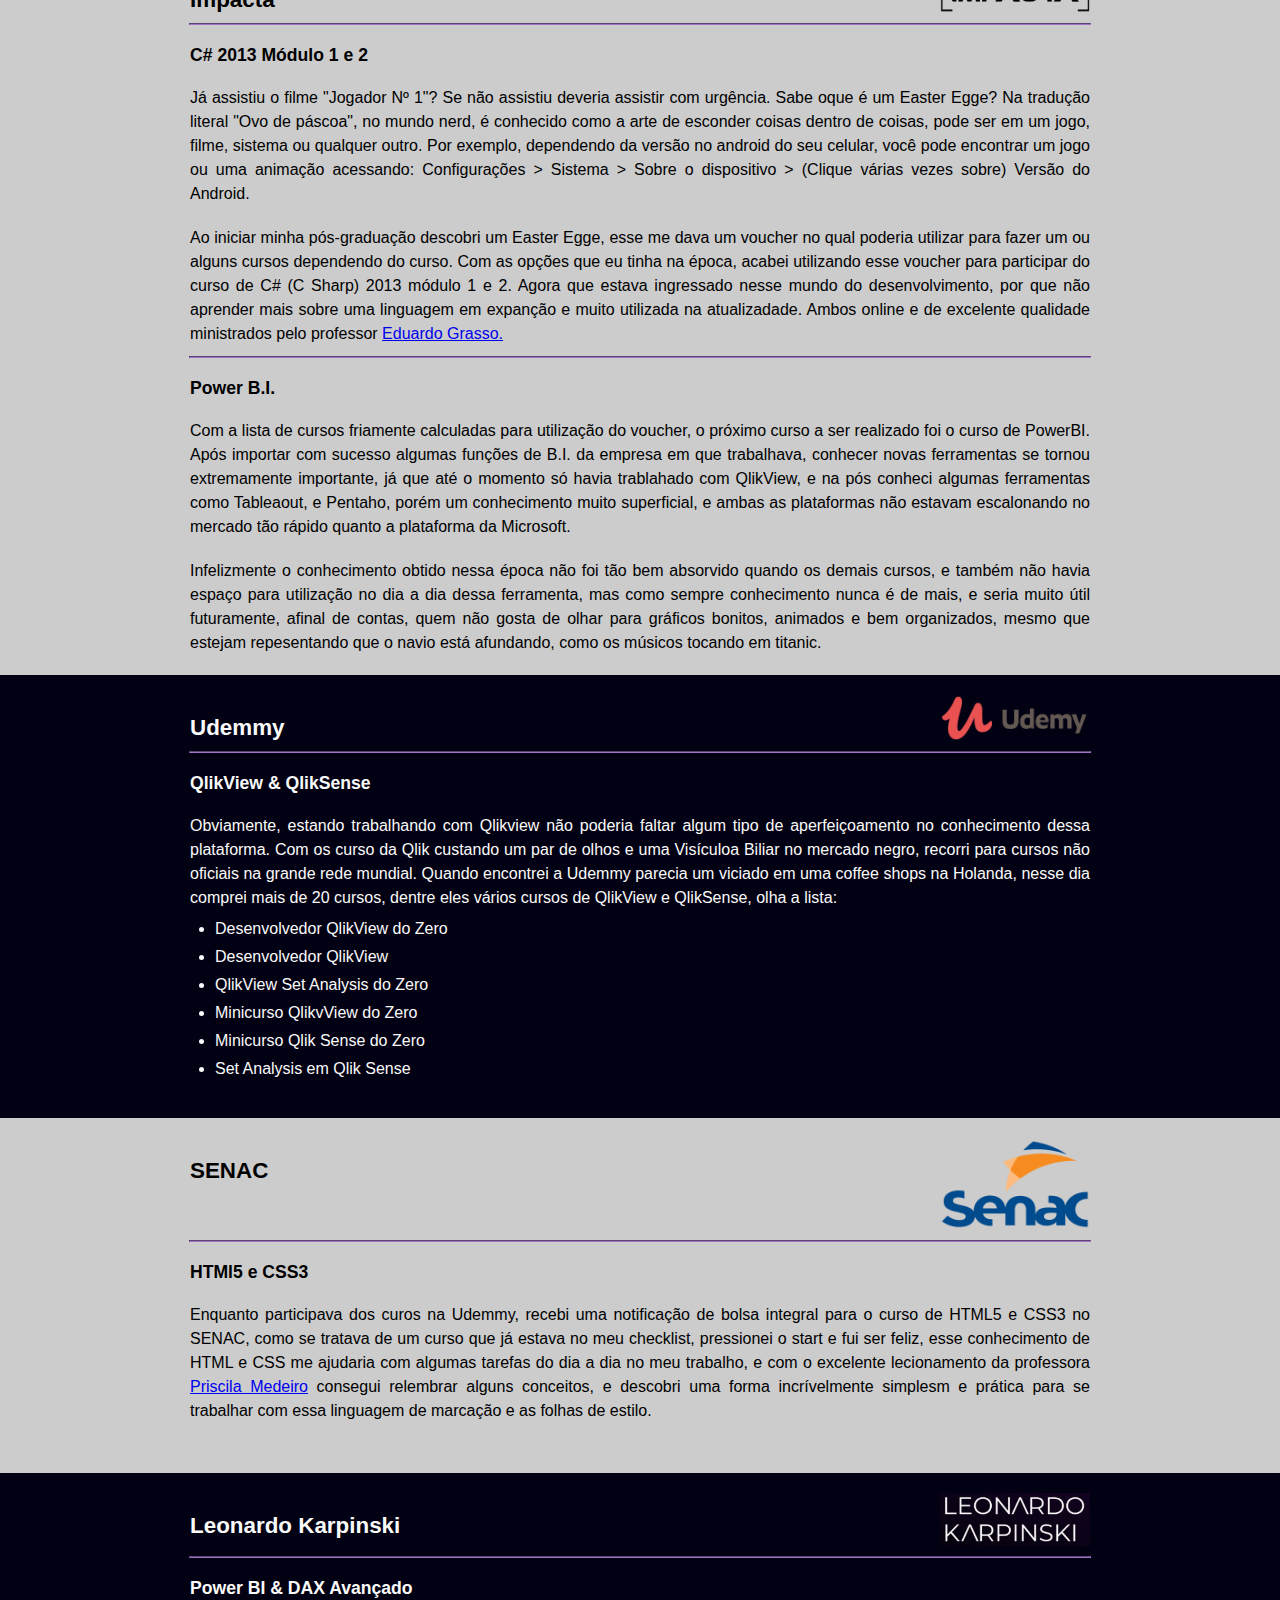
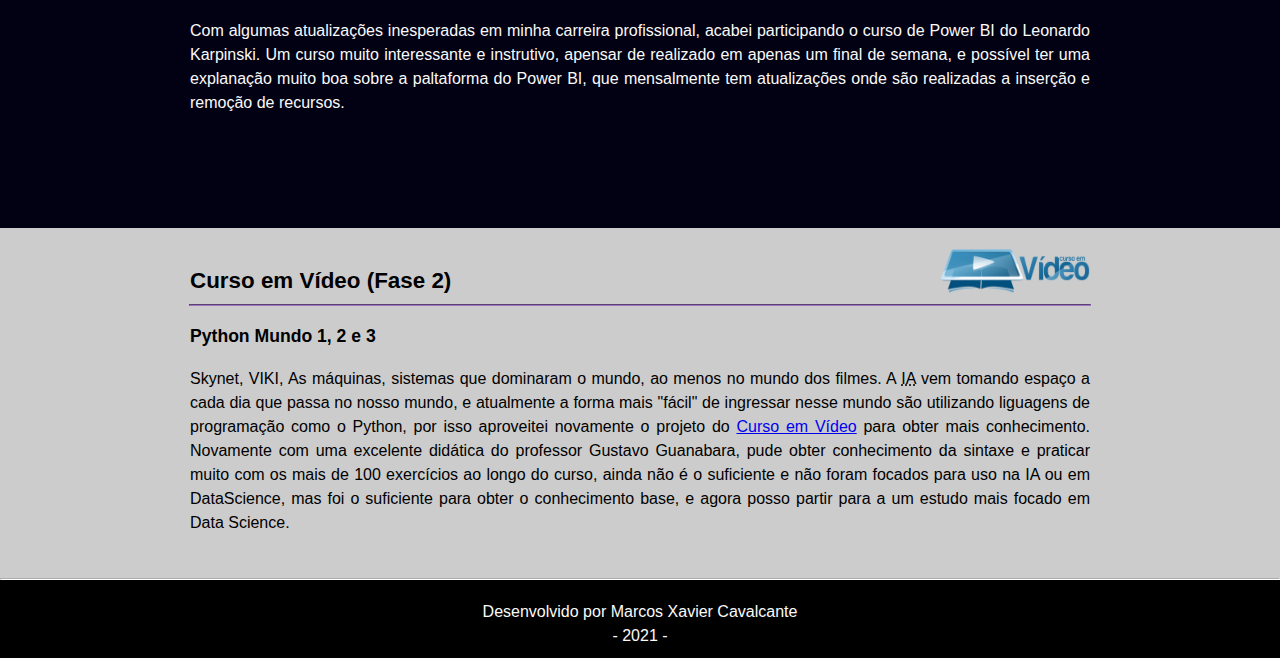
<file: cursos_livres.html>
<!DOCTYPE html>
<html lang="pt-br">
<head>
    <meta charset="UTF-8">
    <meta http-equiv="X-UA-Compatible" content="IE=edge">
    <meta name="viewport" content="width=device-width, initial-scale=1.0">
    <link rel="shortcut icon" href="img/old_img/ia-pequeno.png" type="image/png">
    <link rel="stylesheet" href="css/estilo.css" type="text/css">
    <link rel="stylesheet" href="css/estilo_cursos_livres.css" type="text/css">
    <title>Cursos Livres</title>
</head>
<body>
    <header>
        <nav id="navegacao">
            <ul class="menu">
                <li><a id="topHome" href="index.html">Home</a></li>
                <li><a href="#">Profissional</a>
                    <ul>
                        <li><a href="profissional.html#profissao_fora">Outra áreas</a></li>
                        <li><a href="profissional.html#profissao_uni_tmmc">Tec. Manu. de PC</a></li>
                        <li><a href="profissional.html#profissao_uni_art">Adm de Redes</a></li>
                        <li><a href="profissional.html#profissao_shar_as">Analista de Suporte</a></li>
                        <li><a href="profissional.html#profissao_shar_ana">Analista de Sistemas</a></li>
                        <li><a href="profissional.html#profissao_shar_ab">Analista de B.I.</a></li>
                        <li><a href="profissional.html#profissao_bi_cb">Consultor de B.I.</a></li>
                    </ul>
                </li>            
                <li><a href="#">Educacional</a>
                    <ul>
                        <li><a href="academico.html">Acadêmico</a></li>
                        <li><a href="cursos_livres.html">Cursos Livres</a></li>
                        <li><a href="treinamento.html">Treinamentos</a></li>
                    </ul>
                </li>
                <li><a href="galeria_certificado.html">Certificados</a></li>
                <li><a href="contato.html">Contato</a></li>
            </ul>

            <a id="btn_retornoTopo" href="#cursos-livres"><img src="img/aviao-do-exercito.svg" alt="Avião"></a>
        </nav>
    </header>

    <main id="cursos-livres">
        <h3 id="cursos">
            Play nos cursos livres
            <img src="img/cursos_livres/cursos_livres.png" alt="Cursos Livres">
        </h3>
        
        <span class="btn_setaProximo"><a href="#cenig">▼</a></span>
        
        <article id="cenig">
            <div class="titulo_com_logo">
                <h4>CENIG Cursos</h4>
                <img src="img/cursos_livres/cenig.png" alt="Logo CENIG">
            </div>
            <hr>
            <h5>Informática Básica</h5>
            <p>
                Apesar de aprender muito com a ajuda da internet, e com a curiosidade, um aprendizado guiado seria muito mais fácil, prático e eficiente, então meu pai me matriculou no curso de Informática Básica da extinga CENIG Cursos localizada em Guaianazes. Na grade do curso havia Windows ME, Microsoft Office 2000, Digitação e Técnicas Administrativas.
                O curso se dividia em duas aulas por semana, cada aula com duração de uma hora, em uma aula seria apenas treinamento de digitação, na aula seguinte downloads de conhecimento. Entretanto a empolgação era tanta que a professora me permitia passar a tarde toda lá treinando digitação e vendo novos conteúdos na internet, já que em casa o acesso era limitado.
            </p>
        </article>
        <article>
            <div class="titulo_com_logo">
                <h4>Telecentro Guaianazes</h4>
                <img src="img/cursos_livres/telecentro.png" alt="Logo Telecentro">
            </div>
            <hr>

            <h5>Introdução a tecnologia Linux</h5>
            <p>
                Ao finalizar o curso de informática básica não tinha mais acesso livre a grande rede mundial, até que recebi uma atualização muito interessante, com a informação sobre um serviço de acesso gratuito a internet fornecido pelo governo, o então chamado de Telecentro com o programa Acessa São Paulo, passei a frequentar algumas vezes pois era longe de onde fico alocado.
            </p>
            <p>
                Nessa época já estava em meu radar o então "rival" do famoso Windows, um sistema operacional livre chamado Linux, e apesar de ter feito alguns testes, não possuia um conhecimento mais aprofundado. Nda internet o conteúdo em português era escasso, no meu banco de dados cerebral as informações sobre inglês eram igual a NULL (nulas), e naquela época não existiam serviços de tradução como o Google Translate. Para minha alegria o telecentro abriu vagas para um curso introdutório a Linux, e claro que eu não poderia perder a oportunidade e rapidamente fiz minha inscrição.
            </p>
            <p>
                Um curso rápido de apenas 20 horas, mas suficiente para entender mais sobre esse sistema tão diferente do que eu estava acostumado, e que até então não tinha nada de plug and play. Mas aprendi muito para a época e assim passei a ter uma nova visão do sistema operacional Linux e dos softwares livres.
            </p>

        </article>
        <article>
            <div class="titulo_com_logo">
                <h4>Obra Social Dom Bosco - <abbr title="Centro de Formação e Cultura">CFC</abbr> e Profissionalizante</h4>
                <img src="img/cursos_livres/dombosco.png" alt="Logo Dom Bosco">
            </div>
            <hr>
            
            <h5>Inicializando Dom_Bosco.cfc</h5>
            <p>
                Atualização após atualização e eu já estava em minha versõa 14.0, minha mãe tomou ciência de uma instituição que oferecia cursos gratuítos de recreação para crianças e adolecentes. Rapidamente realizou a minha matrícula, e com essa nova rotina em minha agenda de tarefas, após as aulas, eu teria de substituir minha rotina de assistir TV por fazer novas amizades e atividades recreativas.
            </p>
            <p>
                Ao iniciar no Dom Bosco, descobri que as atividades se dividiam em dois períodos, onde deveria escolher uma atividade física e uma intelectual, por ter sido inserido após a inicialização das atividades, as minhas opções eram limitadas, e por isso foi alocado na equipe de volei na atividade física, e onde permaneci durante um ano, mesmo não sendo um dos melhores jogadores, mas também não sendo o pior. Ja na atividade intelectual fiz parte da turma de música por seis meses, e no semestre seguinte fui para a turma de Datilografia.
            </p>
            <p>
                Apesar ter feito previamente o curso de digitação, no curso de datilografia aperfeiçoei e aumentei de forma exponencial a minha capacidade de digitar, e de me adapitar a novas configurações e tipos de teclados.
            </p>
            
            <hr>
            <h5>Informática Básica</h5>
            <p>
                Após executar minhas atividades de recreação no CFC por um ano, estava na hora de um Upgrade, então migrei para os cursos profissionalizantes, iniciando novamente no curso de informática básica, acabei passando uma grande parte do tempo como um "auxiliar" da professora Fabi (Carinhosadamente chamada de Figurrinha da Estrela), pois detinha o conhecimento da maior parte do conteúdo que estava sendo ministrado, e por esse motivo ajudava os colegas que não possuiam o mesmo conhecimento e facilidade de aprendizado.
            </p>

            <hr>
            <h5>Manutenção e Montagem de Computadores</h5>
            <p>
                Passando do básico, foi hora de aprimorar os conhecimentos na área de manutenção, então jutamente com meu amigo começamos a fazer o curso de montagem e manutenção de computadores com o grande professor Valmir (Apelidado carinhosamente é claro, de Professor Leoncio, por causa de seu bigodão), com grande entusiámos passavamos as noites e finais de semana fazendo exercícios de conversão de base (Decimal, Octal, Exadecimal e Binários), achavamos incrível, mas sabiamos que raramente usariamos isso no futuro.
            </p>
            <p>
                Mas passando a fase de conversão e teoria, fomos para a parte prática, que sinceramente, era a qual mais nos interesserava, novamente por já deter um certo conhecimento prévio do conteúdo, acabavamos auxiliando o professor com os colegas que tinham dificuldades.
            </p>
        </article>
        <article>
            <div class="titulo_com_logo">
                <h4>Escolas Profissionais Salesianas</h4>
                <img src="img/cursos_livres/escolas_salesianas.png" alt="Logo Escolas Profissionais Salesianas">
            </div>
            <hr>
            <h5>Técnicas Adminsitrativas</h5>
            <p>
                Ops!!! Houve falha na conexão de rede, então fui redirecionado para a Escolas Profissionais Salesianas, pertencente ao mesmo grupo de obras sociais Dom Bosco. Mas desta vez iria precisaria trafegar por uma rede um pouco mais longa até chegar no curso, pois teria de ir até o bairro da Mooca para poder participar do curso de <b>Técnicas Administrativas</b>.
            </p>
            <p>
                O curso não tinha conexão com a profissão que eu queria seguir, mas como dito por Albert Einstein <cite>“Nunca considere o estudo como uma obrigação, mas como uma oportunidade de penetrar no mundo lindo e maravilhoso do conhecimento”.</cite> Então vejo todo conhecimento como uma oportunidade de ampliar meus horizontes e conhecer novos universos, apesar de não saber disso na época, esse conhecimento seria útil em vários momentos da minha vida.
            </p>

            <hr>
            <h5>Telemarketing</h5>
            <p>
                Enquanto cursava Técnicas Administrativas, recebi uma nova notificação de que poderia importar um novo módulo para meus estudos com um curso de <b>Telemarketing</b>, imediatamente me inscrevi com o pensamento de que esse conhecimento poderia me ser útil caso fosse trabalhar em algum call center de suporte técnico. Nunca trabalhei em call center, mas o conhecimento foi muito bem aproveitado nas colocações que obtive até hoje.
            </p>
        </article>
        <article>
            <div class="titulo_com_logo">
                <h4>SENAI</h4>
                <img src="img/cursos_livres/senai.png" alt="Logo SENAI">
            </div>
            <hr>
            <h5>Administração de Redes</h5>
            <p>
                Depois de um longo período sem ingressar em um curso, pois para minha alegria já estava rodando meus serviços na área e aprendendo na prática, precisava de um upgrade na minha tabela de conhecimento guiado. Então iniciei o curso de Adminsitração de Redes no SENAI juntamente com o meu coordenador da época, em parte foi bom por que sempre tinha carona para ir, mas nem sempre para voltar, pois por algum motivo que não descobri, ele sempre sempre achava uma desculpa para sair pelo menos 1 hora mais cedo da aula.
            </p>
            <p>
                Apensar disso, foi um curso muito bom, e novamente descobri mais do que o curso pretendia ensinar, consegui computar que a teoria é tão importante quanto a prática, pois muito do que vi no curso, eu já fazia na prática, como criar arvores de domínios, confirmar servidores de impressão e políticas de AD, mas com a teoria, eu compreendi melhor o porque e como fazer isso de forma mais eficiente. Também passei a ter mais atenção com os logs de sistemas e permissões de acesso. 
            </p>
        </article>
        <article>
            <div class="titulo_com_logo">
                <h4><abbr title="Centro de Treinamento e Formação Profissional">CETEF</abbr></h4>
                <img src="img/cursos_livres/cetef-curso.png" alt="Logo CETEF">
            </div>
            <hr>
            <h5>Inglês Módulo 1</h5>
            <p>
                Conforme me atualizava na área de T.I. e mesmo com recursos de tradução mais acessíveis, tive a oportunidade de ingressar em um curso de inglês, obviamente não perdi a oportunidade e iniciei o curso. Simples e básico, mas que apontou um norte e me tirou do verbo "tóbi" (to be), e me permitiu acessar novas fases de conhecimentos nesse idioma que hoje é considerado fundamental não só para quem está no mundo da tecnologia mas para todas as área profissionais e até mesmo alguns casos na vida pessoal. Tendo apenas uma hora por semana, me apliquei para conseguir extrair o máximo em tão pouco tempo, e até hoje utilizo algumas táticas adquiridas no curso para aos poucos manter e evoluir meu aprendizado.
            </p>
        </article>
        <article>
            
            <div class="titulo_com_logo">
                <h4>Fundação Bradesco</h4>
                <img src="img/cursos_livres/fundacao_bradesco.png" alt="Logo Fundação Bradesco">
            </div>
            <hr>
            <h5>Seguraça da Informação</h5>
            <p>
                Atualização importante. As coisas estavam mudando e tornando minha vida mais fácil, iniciava-se a minha fase de cursos online. Meu primeiro curso online com certificado, para a época era algo que realmente faria muita diferença.
            </p>
            <p>
                No curso de Segurança da Informação consegui estabelecer conexão entre as inúmeras medidas que já tomava no trabalho como analista de suporte e adminsitração de redes. Ao notar que não era um louco paranôico, e sim que executava os conceitos de segurança da informação nativamente, e agora teria mais argumentação na hora de implantar novas medidas de segurança com os dados dos usuário, informações de clientes e até mesmo com equipamentos de fornecedores que acessavam a rede da empresa.
            </p>
            <p>
                Nessa época, já possuia o conhecimento empírico de que o elo mais fraco nessa corrente é o usuário, mas com o conhecimento adquirido no curso, percebi que havia uma falha por ambas as partes, sendo elas do usuário por não buscar conhecimento e da empresa por não procurar consciêntizar seus colaboradores, dos riscos que a empresa corria por alguma ação incorreta ou descuido quando se travatava dos equipamentos de informática.
            </p>
        </article>
        <article>
            <div class="titulo_com_logo">
                <h4>Curso em Vídeo (Fase 1)</h4>
                <img src="img/cursos_livres/curso_em_video.png" alt="Logo do Curso em Vídeo">
            </div>
            <hr>
            <h5>HTML e PHP</h5>
            <p>
                Upgrade ou downgrade? Nova oportunidade detectada! Saindo da área de suporte em infra-estrutura, fui convidado para integrar a equipe responsável por um sistema de suporte construido em HTML e PHP. Não poderia perder a oportunidade, mas teria de reiniciar os meus estudos.
            </p>
            <p>
                Voltei minha atenção para fazer o curso de HTML e PHP no <a href="https://www.cursoemvideo.com/" target="_blank">Curso em Vídeo</a>, ministrado pelo professor Gustavo Guanabara. Conhecimento esse que me ajudou muito nas minhas novas atividades.
            </p>
        </article>
        <article>
            <div class="titulo_com_logo">
                <h4>Impacta</h4>
                <img src="img/cursos_livres/impacta.png" alt="Logo Impacta Treinamentos">
            </div>

            <hr>
            <h5>C# 2013 Módulo 1 e 2</h5>
            <p>
                Já assistiu o filme "Jogador Nº 1"? Se não assistiu deveria assistir com urgência. Sabe oque é um Easter Egge? Na tradução literal "Ovo de páscoa", no mundo nerd, é conhecido como a arte de esconder coisas dentro de coisas, pode ser em um jogo, filme, sistema ou qualquer outro. Por exemplo, dependendo da versão no android do seu celular, você pode encontrar um jogo ou uma animação acessando: Configurações > Sistema > Sobre o dispositivo > (Clique várias vezes sobre) Versão do Android.
            </p>
            <p>
                Ao iniciar minha pós-graduação descobri um Easter Egge, esse me dava um voucher no qual poderia utilizar para fazer um ou alguns cursos dependendo do curso. Com as opções que eu tinha na época, acabei utilizando esse voucher para participar do curso de C# (C Sharp) 2013 módulo 1 e 2. Agora que estava ingressado nesse mundo do desenvolvimento, por que não aprender mais sobre uma linguagem em expanção e muito utilizada na atualizadade. Ambos online e de excelente qualidade ministrados pelo professor <a href="https://www.linkedin.com/in/eduardo-grasso-53aa1515" target="_blank">Eduardo Grasso.</a>
            </p>

            <hr>
            <h5>Power B.I.</h5>
            <p> 
                Com a lista de cursos friamente calculadas para utilização do voucher, o próximo curso a ser realizado foi o curso de PowerBI. Após importar com sucesso algumas funções de B.I. da empresa em que trabalhava, conhecer novas ferramentas se tornou extremamente importante, já que até o momento só havia trablahado com QlikView, e na pós conheci algumas ferramentas como Tableaout, e Pentaho, porém um conhecimento muito superficial, e ambas as plataformas não estavam escalonando no mercado tão rápido quanto a plataforma da Microsoft.
            </p>
            <p>
                Infelizmente o conhecimento obtido nessa época não foi tão bem absorvido quando os demais cursos, e também não havia espaço para utilização no dia a dia dessa ferramenta, mas como sempre conhecimento nunca é de mais, e seria muito útil futuramente, afinal de contas, quem não gosta de olhar para gráficos bonitos, animados e bem organizados, mesmo que estejam repesentando que o navio está afundando, como os músicos tocando em titanic.
            </p>
        </article>
        <article>
            <div class="titulo_com_logo">
                <h4>Udemmy</h4>
                <img src="img/cursos_livres/udemy.png" alt="Logo Udemy">
            </div>
            <hr>
            <h5>QlikView & QlikSense</h5>
            <p>
                Obviamente, estando trabalhando com Qlikview não poderia faltar algum tipo de aperfeiçoamento no conhecimento dessa plataforma. Com os curso da Qlik custando um par de olhos e uma Visículoa Biliar no mercado negro, recorri para cursos não oficiais na grande rede mundial. Quando encontrei a Udemmy parecia um viciado em uma coffee shops na Holanda, nesse dia comprei mais de 20 cursos, dentre eles vários cursos de QlikView e QlikSense, olha a lista:
                <ul>
                    <li>Desenvolvedor QlikView do Zero</li>
                    <li>Desenvolvedor QlikView</li>
                    <li>QlikView Set Analysis do Zero</li>
                    <li>Minicurso QlikvView do Zero</li>
                    <li>Minicurso Qlik Sense do Zero</li>
                    <li>Set Analysis em Qlik Sense</li>
                </ul>
            </p>
        </article>
        <article>
            <div class="titulo_com_logo">
                <h4>SENAC</h4>
                <img src="img/cursos_livres/senac.png" alt="Logo SENAC">
            </div>
            <hr>
            <h5>HTMl5 e CSS3</h5>
            <p>
                Enquanto participava dos curos na Udemmy, recebi uma notificação de bolsa integral para o curso de HTML5 e CSS3 no SENAC, como se tratava de um curso que já estava no meu checklist, pressionei o start e fui ser feliz, esse conhecimento de HTML e CSS me ajudaria com algumas tarefas do dia a dia no meu trabalho, e com o excelente lecionamento da professora <a href="https://www.linkedin.com/in/priscila-medeiro-866b84103" target="_blank">Priscila Medeiro</a> consegui relembrar alguns conceitos, e descobri uma forma incrívelmente simplesm e prática para se trabalhar com essa linguagem de marcação e as folhas de estilo.
            </p>
        </article>
        <article>
            <div class="titulo_com_logo">
                <h4>Leonardo Karpinski</h4>
                <img src="img/cursos_livres/leonardo_karpinski.png  " alt="Logo Leonardo Karpinski">
            </div>
            <hr>
            <h5>Power BI & DAX Avançado</h5>
            <p>
                Com algumas atualizações inesperadas em minha carreira profissional, acabei participando o curso de Power BI do Leonardo Karpinski. Um curso muito interessante e instrutivo, apensar de realizado em apenas um final de semana, e possível ter uma explanação muito boa sobre a paltaforma do Power BI, que mensalmente tem atualizações onde são realizadas a inserção e remoção de recursos.
            </p>
        </article>
        <article>
            <div class="titulo_com_logo">
                <h4>Curso em Vídeo (Fase 2)</h4>
                <img src="img/cursos_livres/curso_em_video.png" alt="Logo Curso em Vídeo">
            </div>
            <hr>
            <h5>Python Mundo 1, 2 e 3   </h5>
            <p>
                Skynet, VIKI, As máquinas, sistemas que dominaram o mundo, ao menos no mundo dos filmes. A <abbr title="Inteligencia Artificial">IA</abbr> vem tomando espaço a cada dia que passa no nosso mundo, e atualmente a forma mais "fácil" de ingressar nesse mundo são utilizando liguagens de programação como o Python, por isso aproveitei novamente o projeto do <a href="https://www.cursoemvideo.com/" target="_blank">Curso em Vídeo</a> para obter mais conhecimento. Novamente com uma excelente didática do professor Gustavo Guanabara, pude obter conhecimento da sintaxe e praticar muito com os mais de 100 exercícios ao longo do curso, ainda não é o suficiente e não foram focados para uso na IA ou em DataScience, mas foi o suficiente para obter o conhecimento base, e agora posso partir para a um estudo mais focado em Data Science.
            </p>
        </article>
    </main>

    <footer>
        <hr>
        <p>Desenvolvido por Marcos Xavier Cavalcante <br>- 2021 -</p>
    </footer>
</body>
</html>
</file>
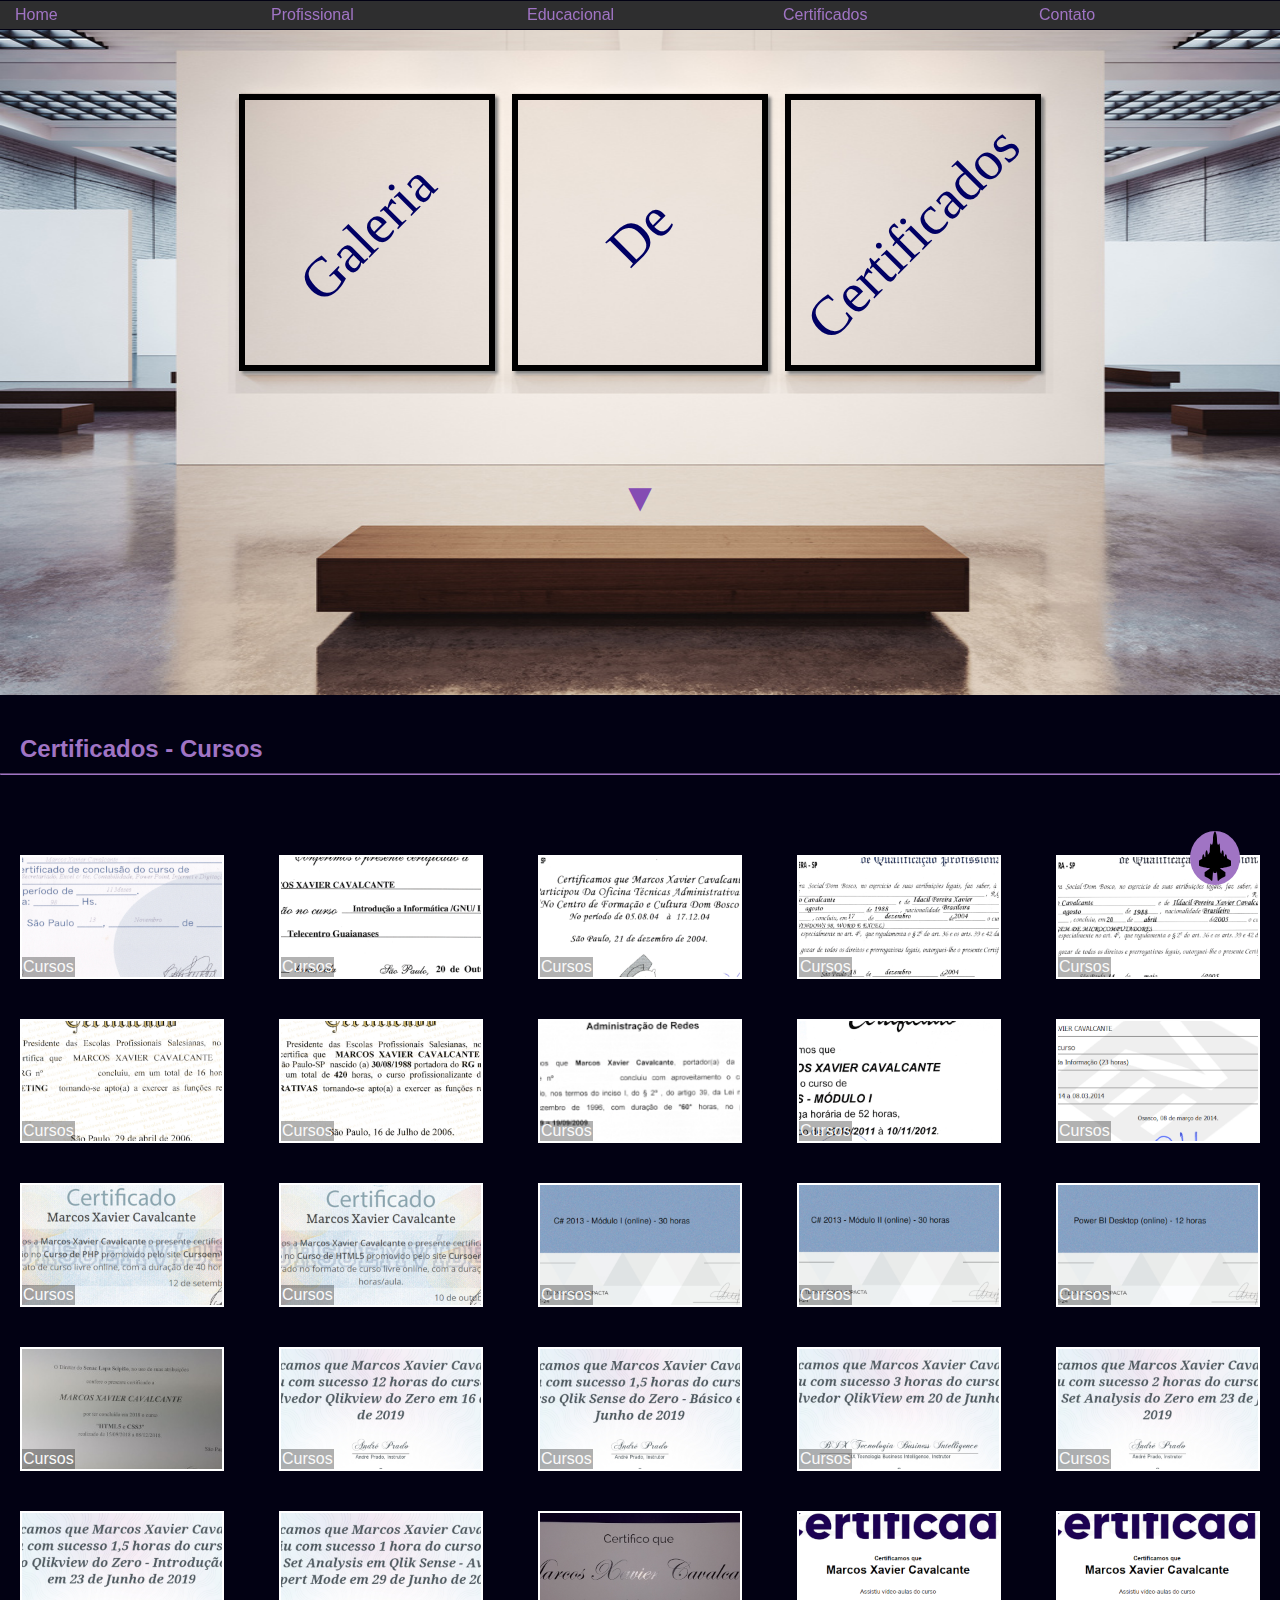
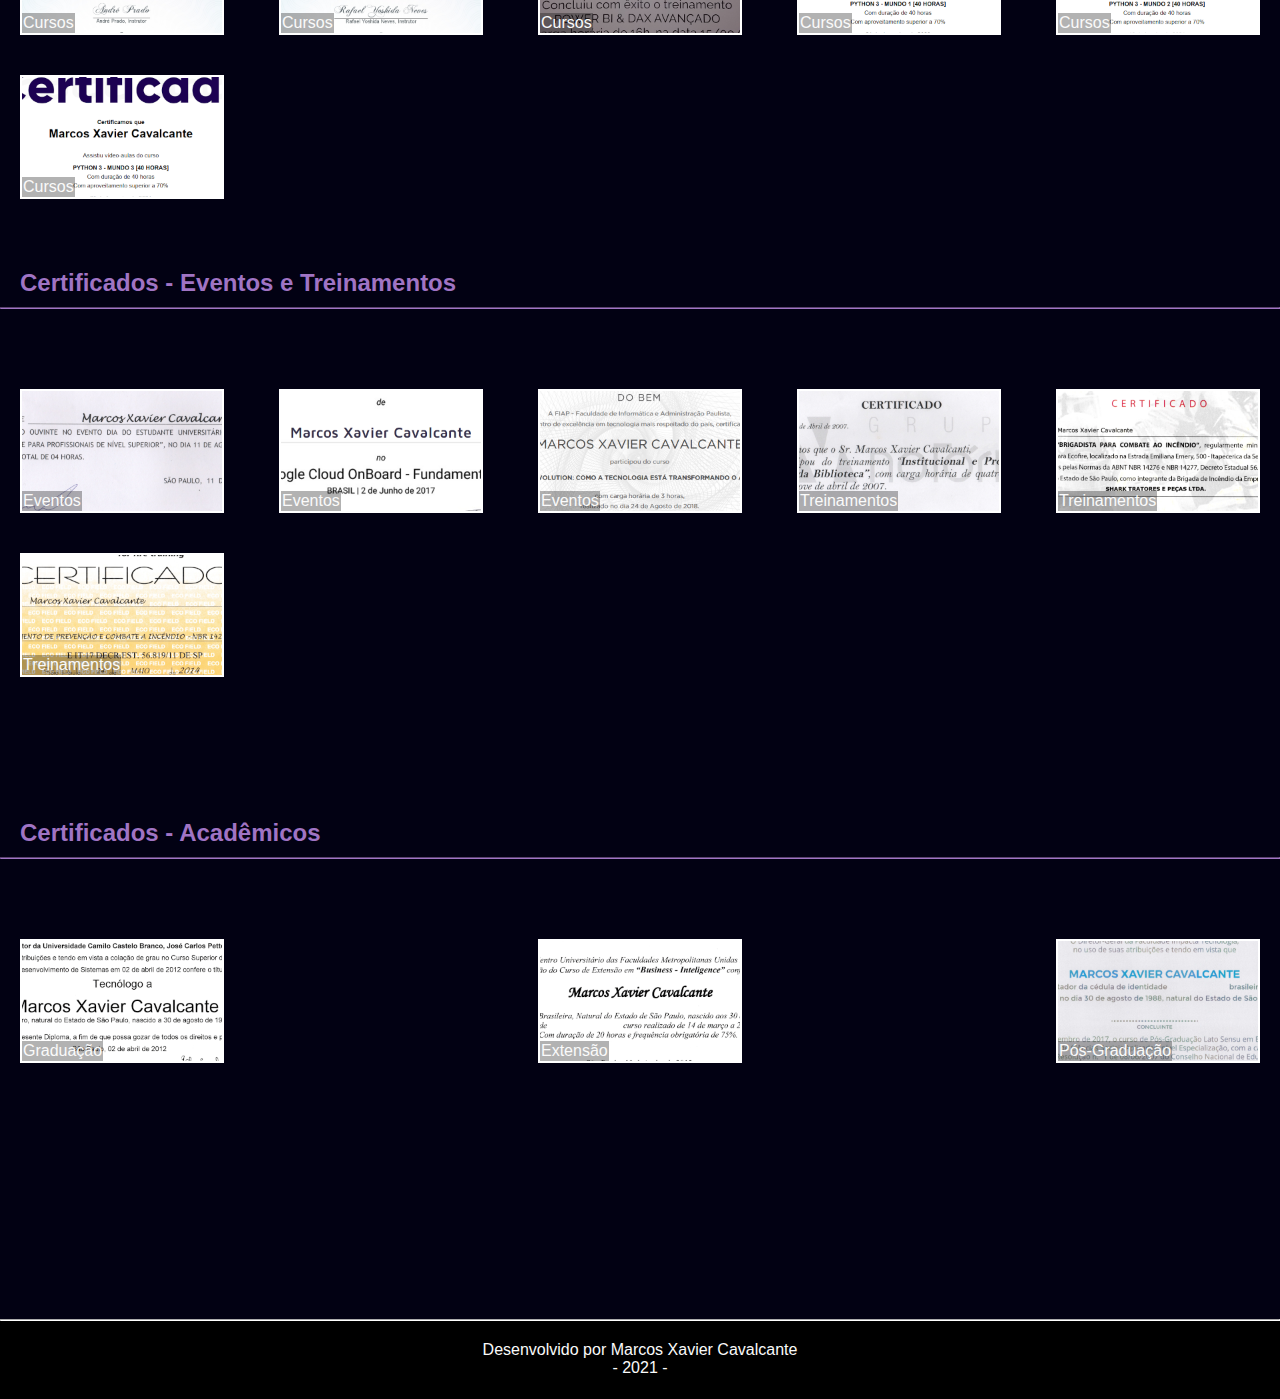
<file: galeria_certificado.html>
<!DOCTYPE html>
<html lang="en">
<head>
    <meta charset="UTF-8">
    <meta http-equiv="X-UA-Compatible" content="IE=edge">
    <meta name="viewport" content="width=device-width, initial-scale=1.0">
    <title>Galeria de Certificados</title>
    <link rel="stylesheet" href="css/estilo.css" type="text/css">
    <link rel="stylesheet" href="css/estilo_galeria_certificado.css" type="text/css">
</head>
<body id="galeria_certificado">
    <nav id="navegacao">
        <ul class="menu">
            <li><a id="topHome" href="index.html">Home</a></li>
            <li><a href="profissional.html">Profissional</a>
                <ul>
                    <li><a href="profissional.html#profissao_fora">Outra áreas</a></li>
                    <li><a href="profissional.html#profissao_uni_tmmc">Tec. Manu. de PC</a></li>
                    <li><a href="profissional.html#profissao_uni_art">Adm de Redes</a></li>
                    <li><a href="profissional.html#profissao_shar_as">Analista de Suporte</a></li>
                    <li><a href="profissional.html#profissao_shar_ana">Analista de Sistemas</a></li>
                    <li><a href="profissional.html#profissao_shar_ab">Analista de B.I.</a></li>
                    <li><a href="profissional.html#profissao_bi_cb">Consultor de B.I.</a></li>
                </ul>
            </li>            
            <li><a href="#">Educacional</a>
                <ul>
                    <li><a href="academico.html">Acadêmico</a></li>
                    <li><a href="cursos_livres.html">Cursos Livres</a></li>
                    <li><a href="treinamento.html">Treinamentos</a></li>
                </ul>
            </li>
            <li><a href="galeria_certificado.html">Certificados</a></li>
            <li><a href="contato.html">Contato</a></li>
        </ul>

        <a id="btn_retornoTopo" href="#galeria_apresentacao"><img src="img/aviao-do-exercito.svg" alt="Avião"></a>
    </nav>

    <main>
        <div id="galeria_apresentacao">
            <div><p>Galeria</p></div>
            <div><p>De</p></div>
            <div><p>Certificados</p></div>
        </div>

        <span class="btn_setaProximo"><a href="#certificado_cursos">▼</a></span>

        <div class="certificados_pastas">
            <h3>Certificados - Cursos</h3>
            <hr>
            <ul class="galeria_certificados" id="certificado_cursos">
                <li id="certificado_01" class="certificado_esquerda"><span>Cursos</span></li>
                <li id="certificado_02" class="certificado_esquerda"><span>Cursos</span></li>
                <li id="certificado_03" class="certificado_centro"  ><span>Cursos</span></li>
                <li id="certificado_04" class="certificado_direita"><span>Cursos</span></li>
                <li id="certificado_05" class="certificado_direita"><span>Cursos</span></li>
                <li id="certificado_06" class="certificado_esquerda"><span>Cursos</span></li>
                <li id="certificado_07" class="certificado_esquerda"><span>Cursos</span></li>
                <li id="certificado_08" class="certificado_centro"><span>Cursos</span></li>
                <li id="certificado_09" class="certificado_direita"><span>Cursos</span></li>
                <li id="certificado_10" class="certificado_direita"><span>Cursos</span></li>
                <li id="certificado_11" class="certificado_esquerda"><span>Cursos</span></li>
                <li id="certificado_12" class="certificado_esquerda"><span>Cursos</span></li>
                <li id="certificado_13" class="certificado_centro" ><span>Cursos</span></li>
                <li id="certificado_14" class="certificado_direita"><span>Cursos</span></li>
                <li id="certificado_15" class="certificado_direita"><span>Cursos</span></li>
                <li id="certificado_16" class="certificado_esquerda"><span>Cursos</span></li>
                <li id="certificado_17" class="certificado_esquerda"><span>Cursos</span></li>
                <li id="certificado_18" class="certificado_centro" ><span>Cursos</span></li>
                <li id="certificado_19" class="certificado_direita"><span>Cursos</span></li>
                <li id="certificado_20" class="certificado_direita"><span>Cursos</span></li>
                <li id="certificado_21" class="certificado_esquerda"><span>Cursos</span></li>
                <li id="certificado_22" class="certificado_esquerda"><span>Cursos</span></li>
                <li id="certificado_23" class="certificado_centro" ><span>Cursos</span></li>
                <li id="certificado_24" class="certificado_direita"><span>Cursos</span></li>
                <li id="certificado_25" class="certificado_direita"><span>Cursos</span></li>
                <li id="certificado_26" class="certificado_esquerda"><span>Cursos</span></li>
            </ul>
        </div>
        <div class="certificados_pastas">
            <h3 id="Certificado_EventosETreinamentos">Certificados - Eventos e Treinamentos</h3>
            <hr>
            <ul class="galeria_certificados" id="certificado_treinamentos">
                <li id="certificado_ev01" class="certificado_esquerda"><span>Eventos</span></li>
                <li id="certificado_ev02" class="certificado_esquerda"><span>Eventos</span></li>
                <li id="certificado_ev03" class="certificado_centro"><span>Eventos</span></li>
                <li id="certificado_tr01" class="certificado_direita"><span>Treinamentos</span></li>
                <li id="certificado_tr02" class="certificado_direita"><span>Treinamentos</span></li>
                <li id="certificado_tr03" class="certificado_esquerda"><span>Treinamentos</span></li>

            </ul>
        </div>
        <div class="certificados_pastas">
            <h3>Certificados - Acadêmicos</h3>
            <hr>
            <ul class="galeria_certificados" id="certificado_academicos">
                <li id="certificado_su01" class="certificado_esquerda"><span>Graduação</span></li>
                <li id="certificado_su02" class="certificado_centro"><span>Extensão</span></li>
                <li id="certificado_su03" class="certificado_direita"><span>Pós-Graduação</span></li>
            </ul>
        </div>
    </main>
    <footer>
        <hr>
        <p>Desenvolvido por Marcos Xavier Cavalcante <br>- 2021 -</p>
    </footer>
</body>
</html>
</file>
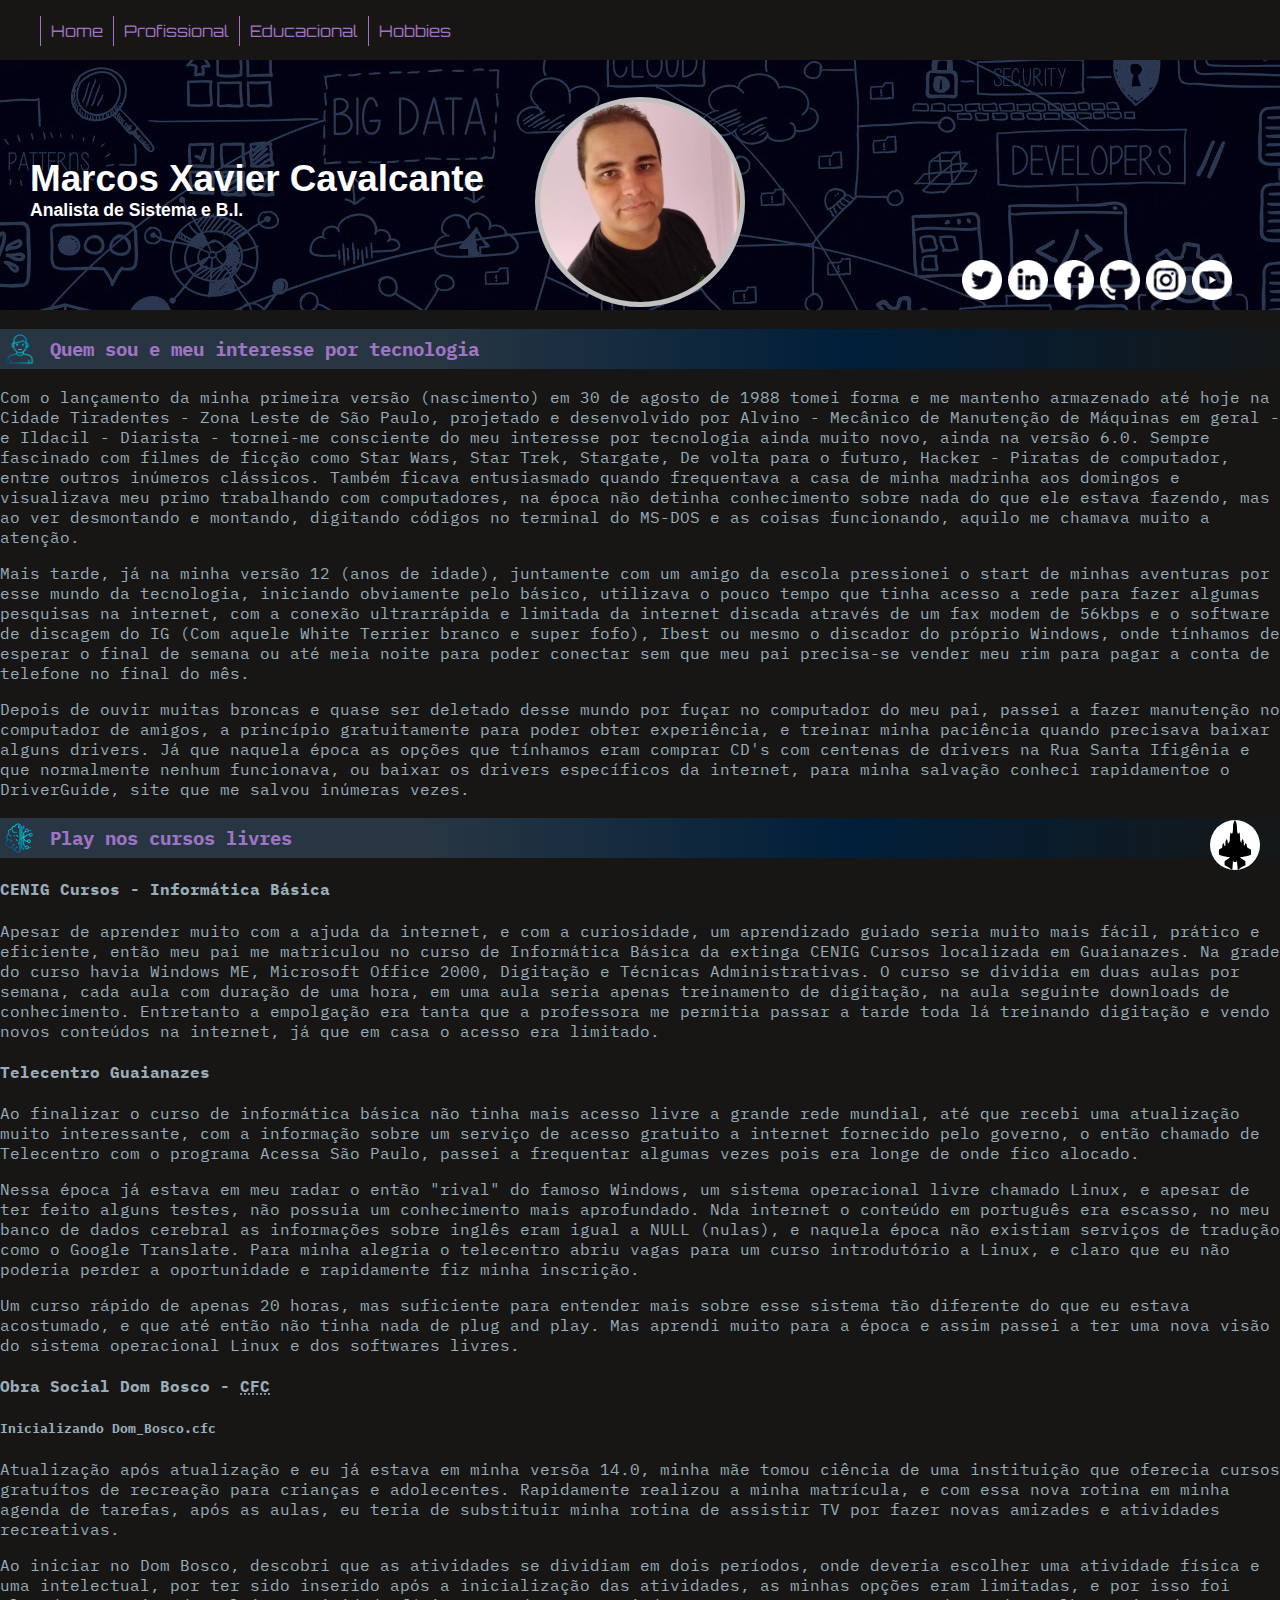
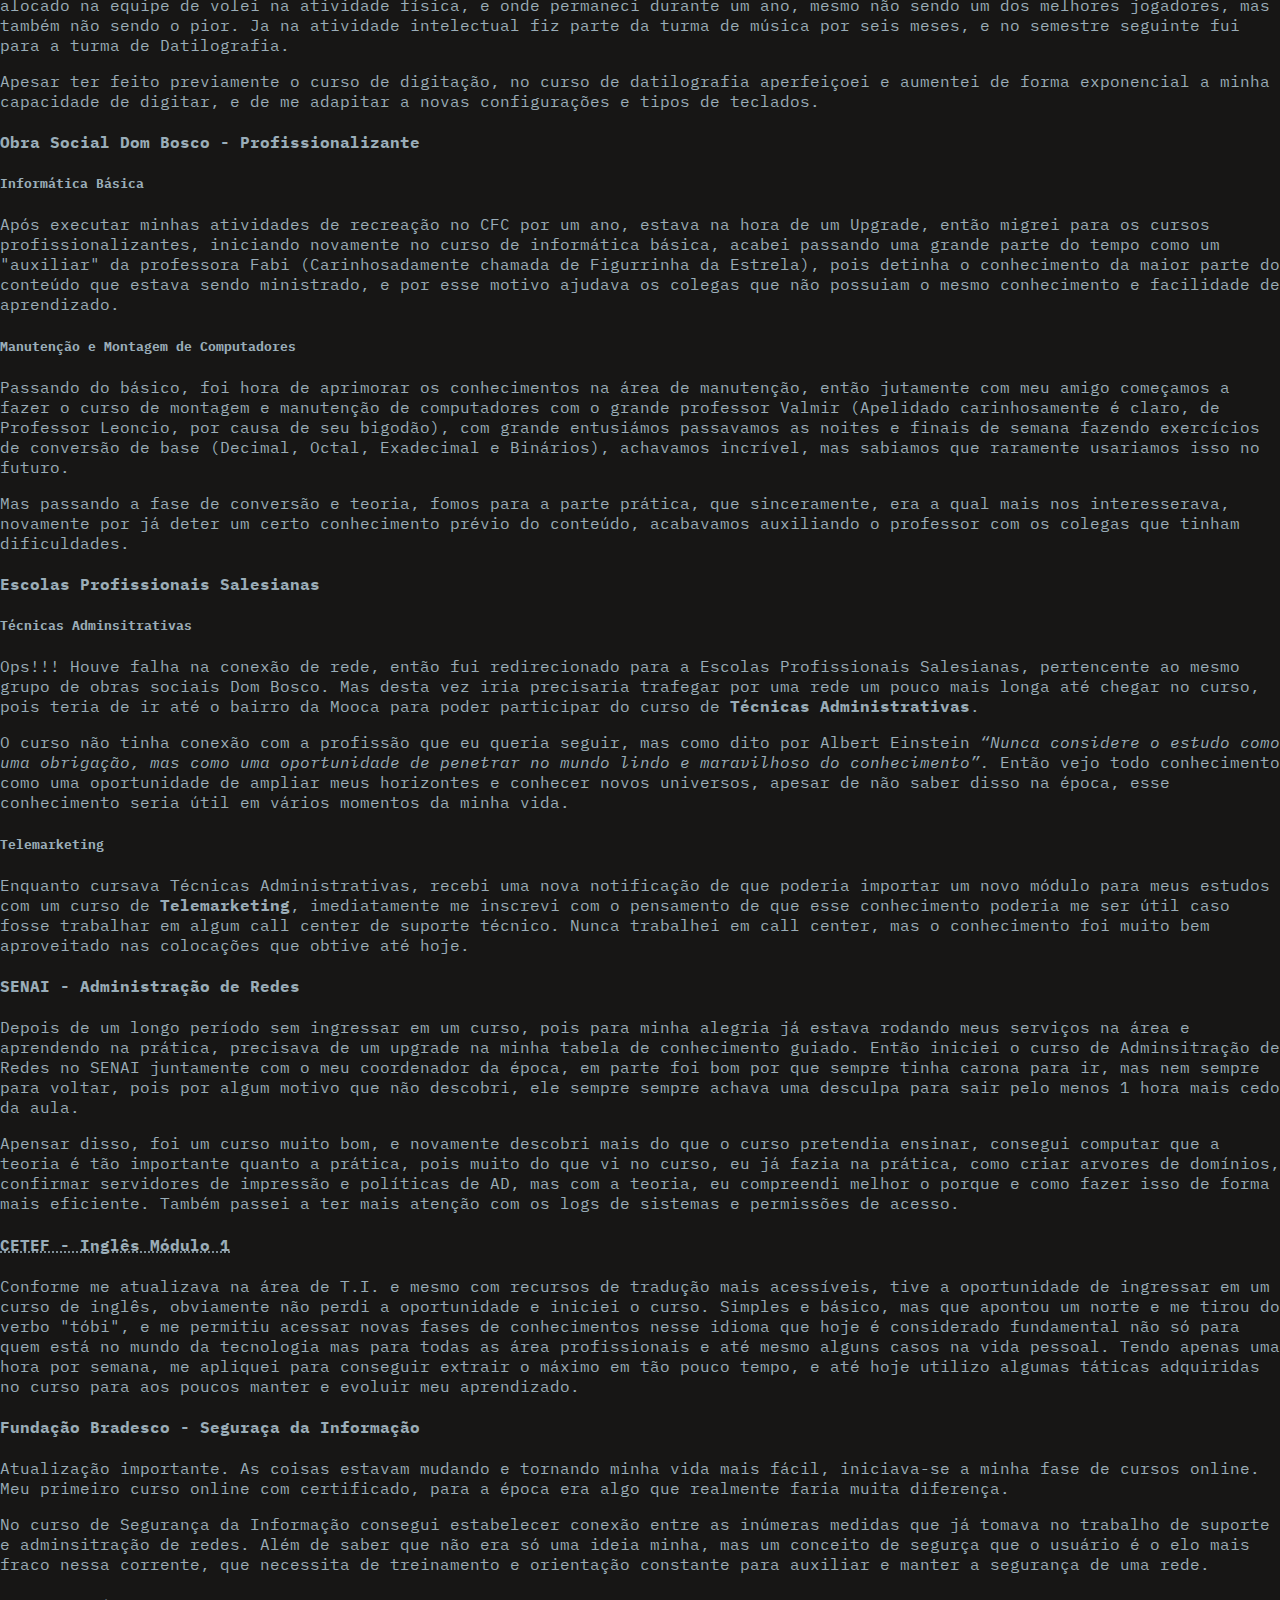
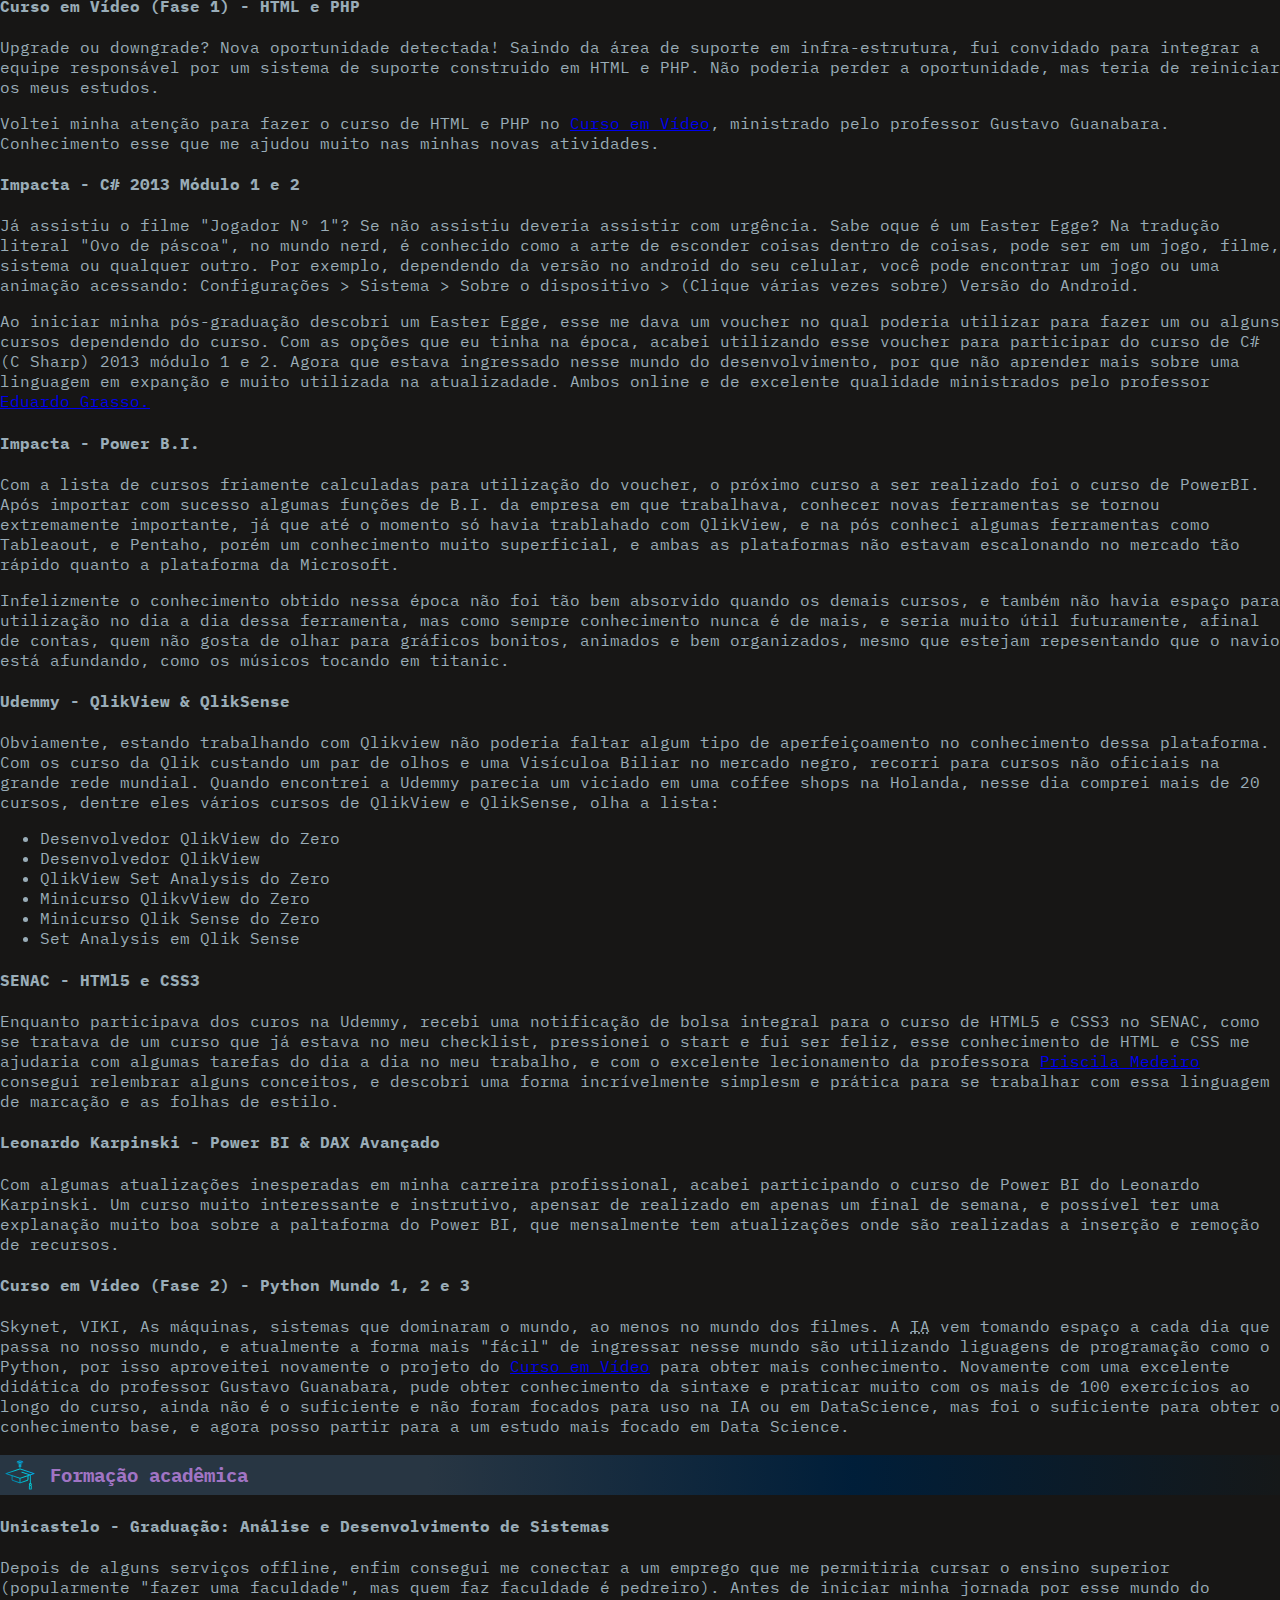
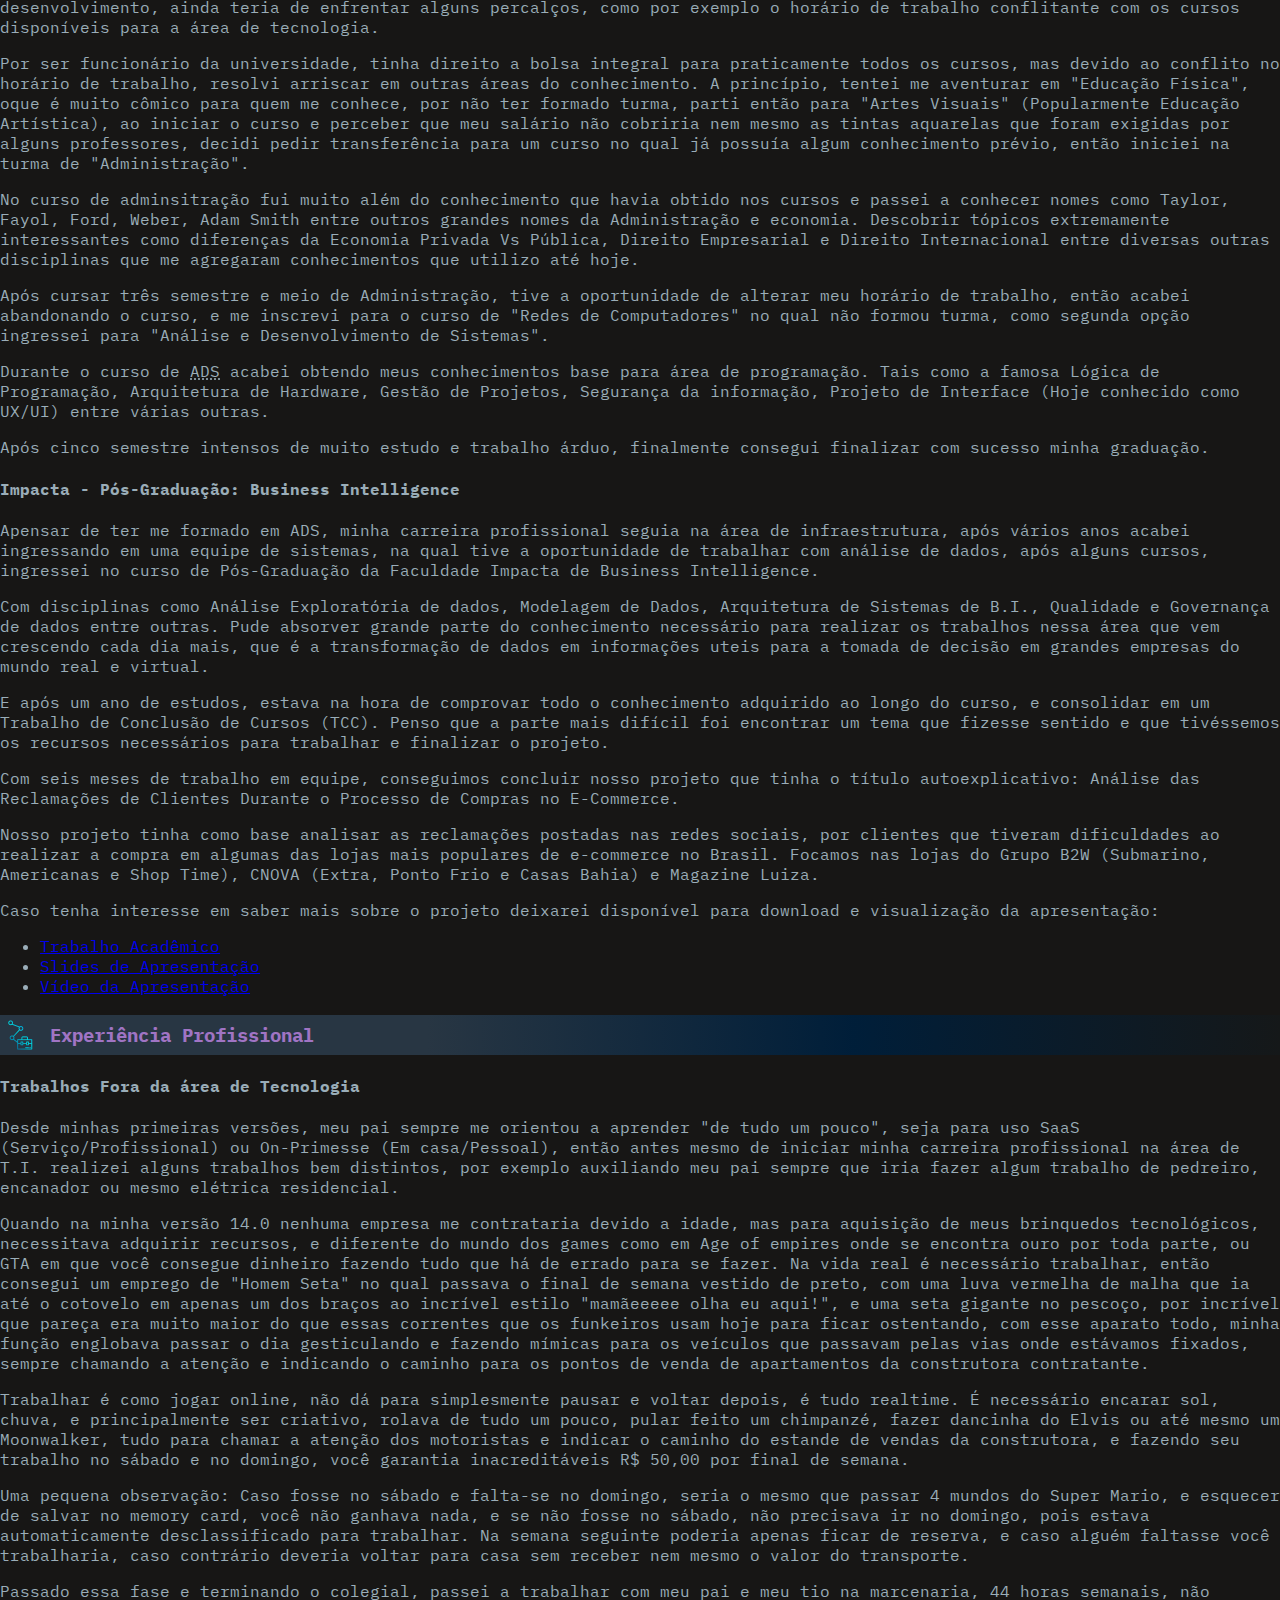
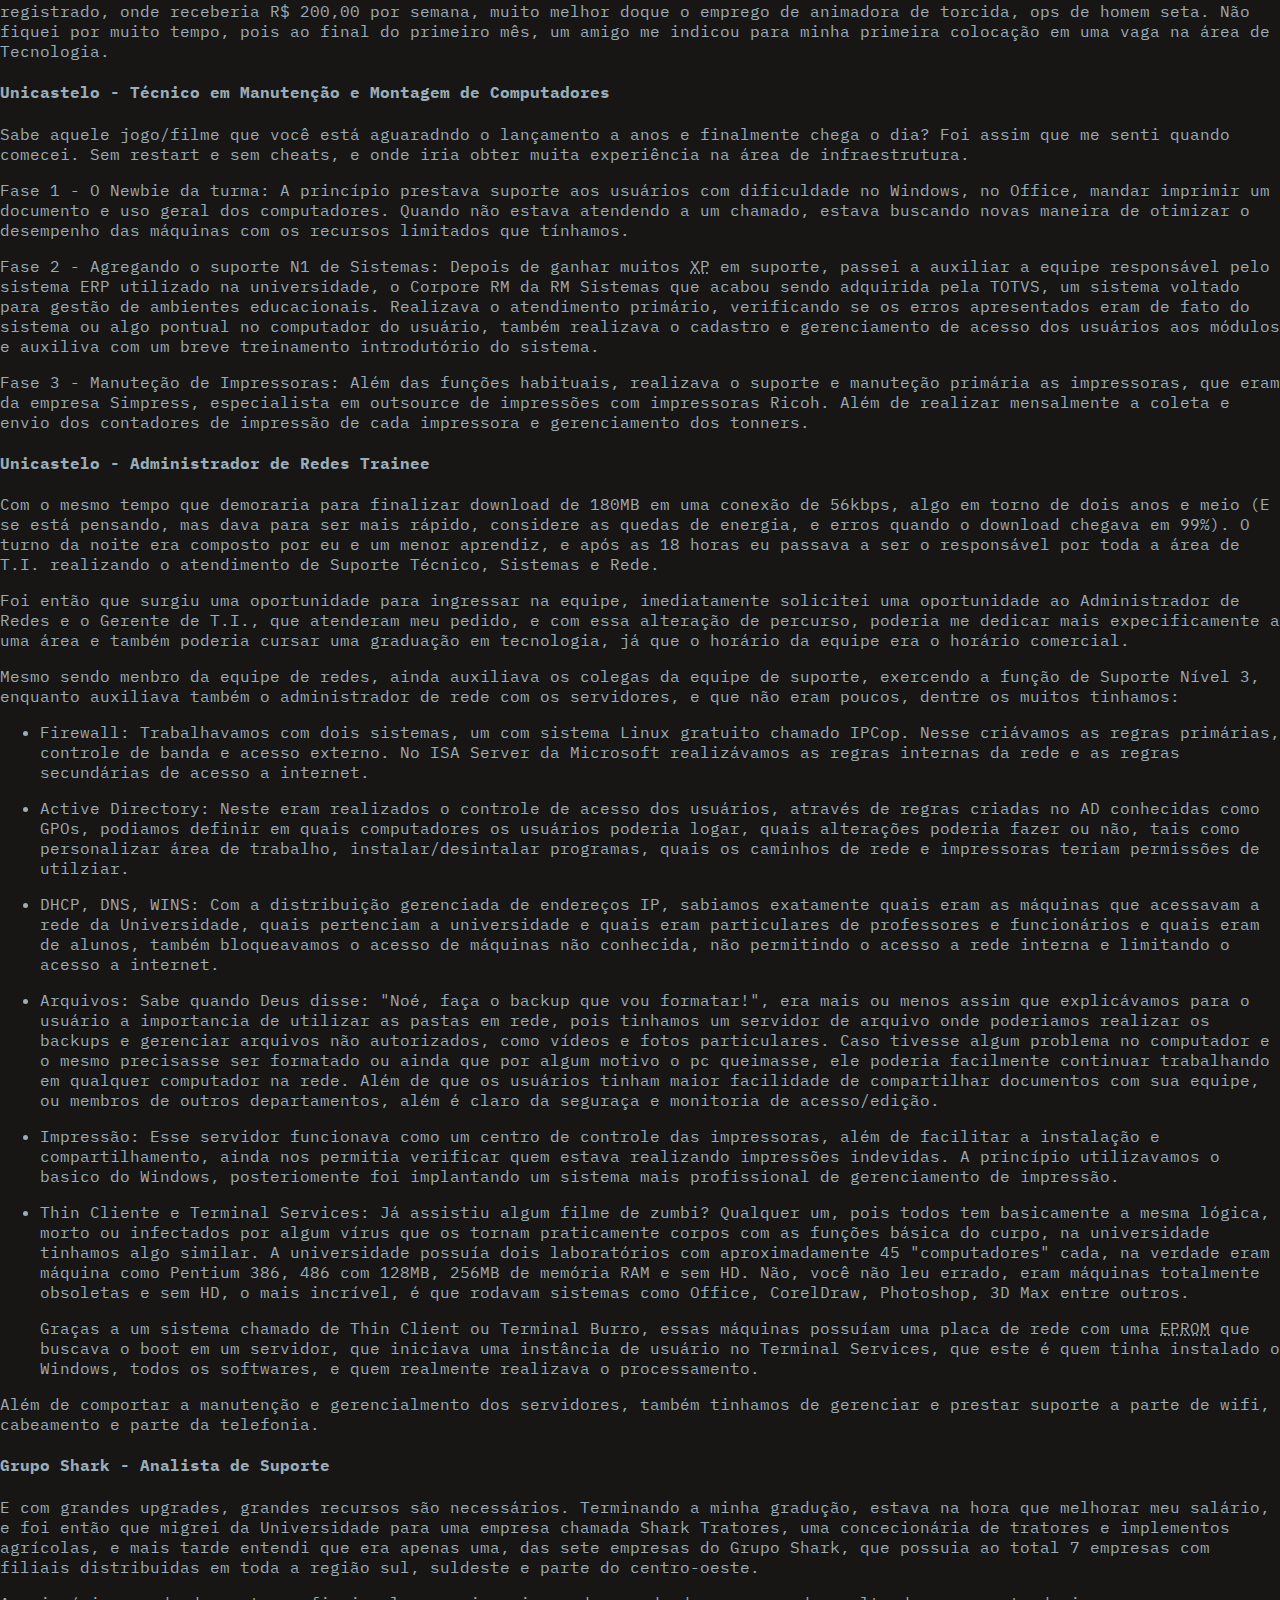
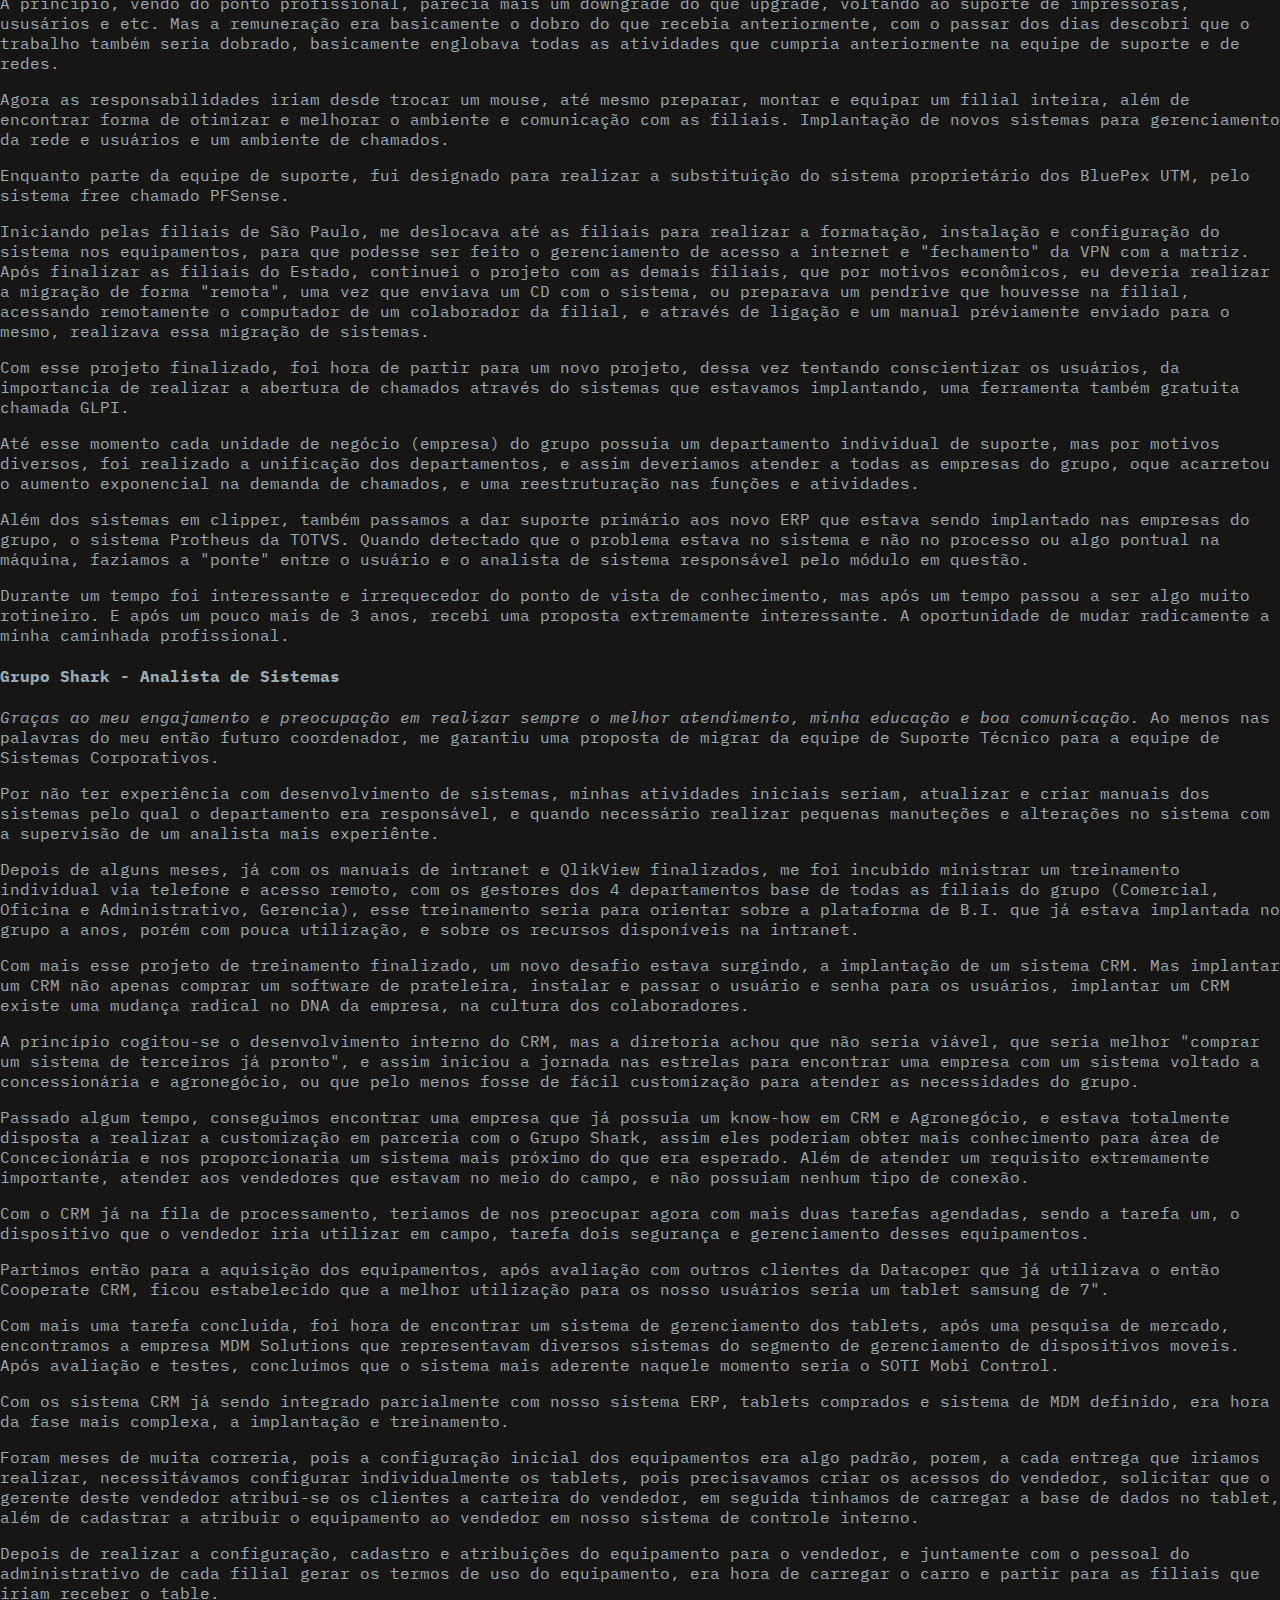
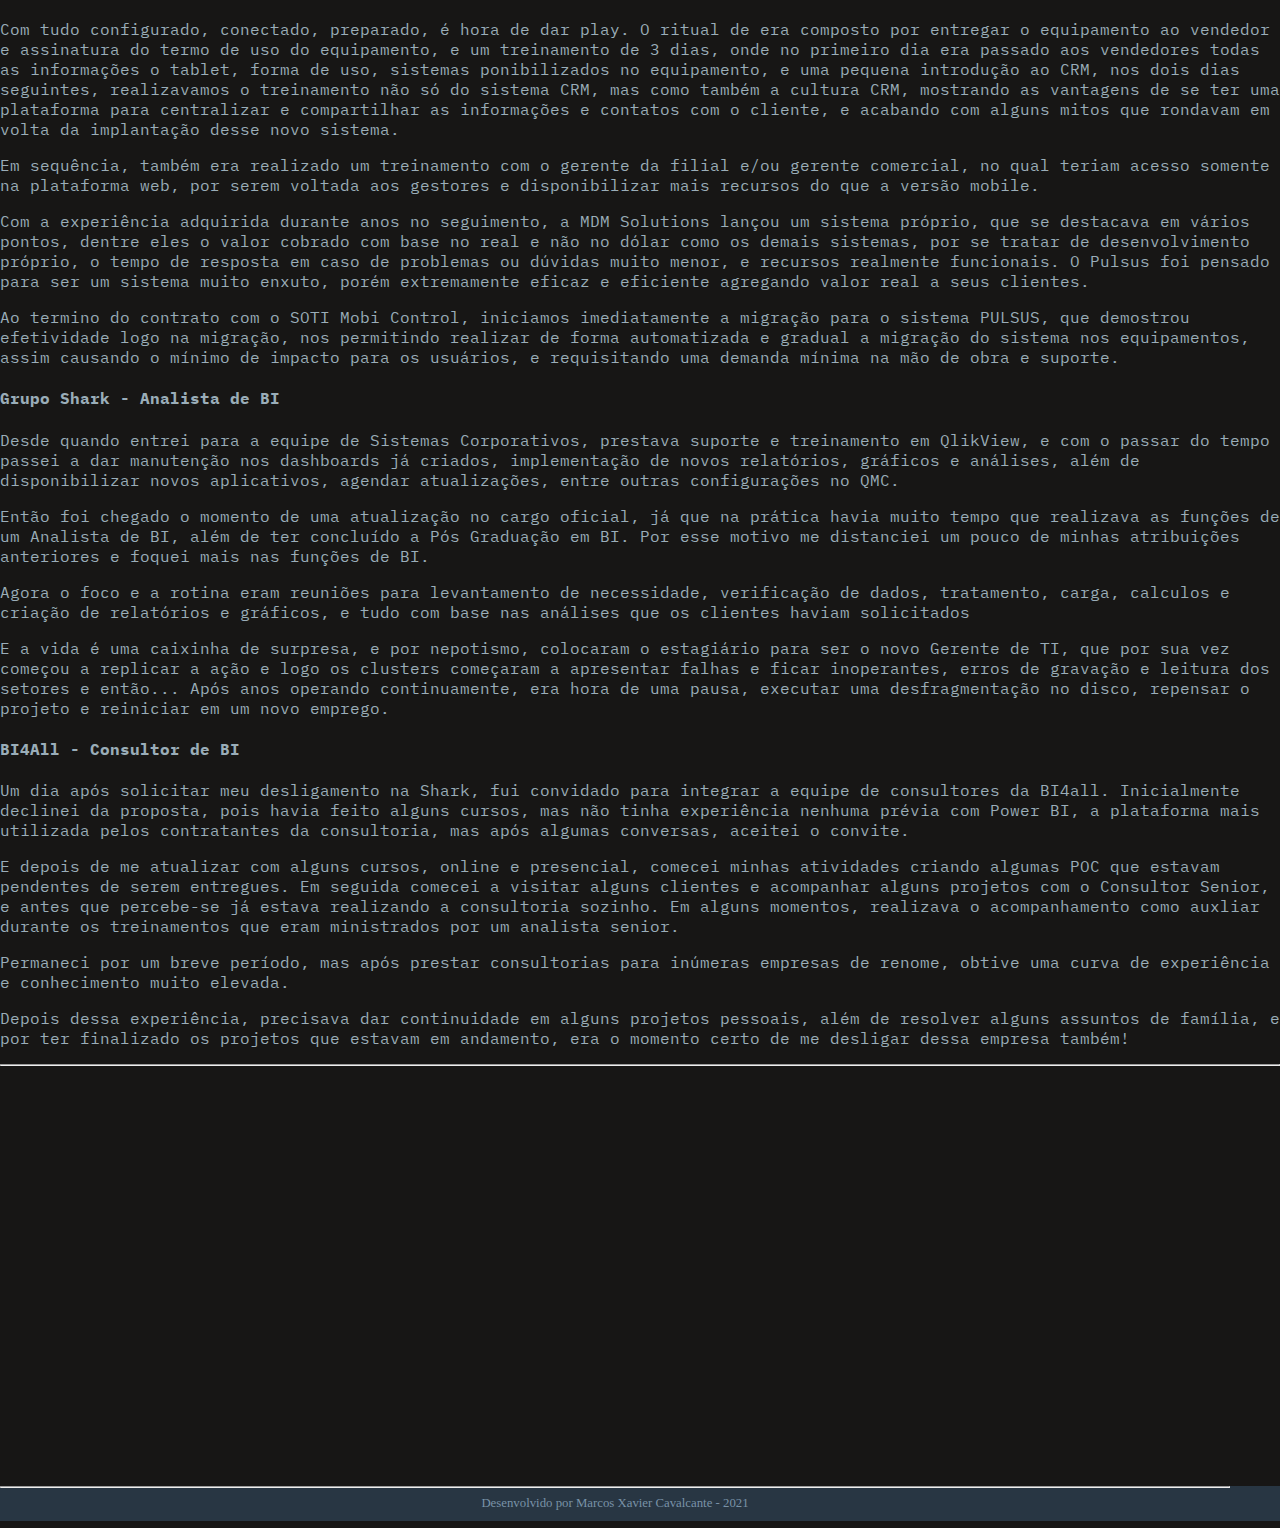
<file: index2.html>
<!DOCTYPE html>
<html lang="pt-br">
  
<head>
  <meta charset="UTF-8">
  <meta http-equiv="X-UA-Compatible" content="IE=edge">
  <meta name="viewport" content="width=device-width, initial-scale=1.0">
  <title>Marcos X.C.</title>
  <link href="https://fonts.googleapis.com/css2?family=IBM+Plex+Mono:wght@500&family=Orbitron:wght@500&display=swap" rel="stylesheet">

  <link rel="stylesheet" href="css/estilo2.css">
  <link rel="shortcut icon" type="image/png" href="img/favicon.png" >
</head>
<body id="body">
  <nav>
    <ul class="menu">
      <li><a href="index2.html">Home</a></li>
      <li><a href="#profissional">Profissional</a></li>
      <li><a href="#cursos">Educacional</a>
        <ul>
          <li><a href="#academico">Acadêmico</a></li>
          <li><a href="#cursos">Cursos</a></li>
        </ul>
      </li> 
      <li><a href="#">Hobbies</a></li>
    </ul>

    
  </nav>

  

  <header>
    <span>
      <p id="nome"><b>Marcos Xavier Cavalcante</b></p>
      <p id="profissao"><b>Analista de Sistema e B.I.</b></p>
    </span>
    
    <div id="fotoPerfil"></div>
    <!-- <img id="fotoPerfil" src="img/perfil-pequeno.jpg" alt="Perfil"> -->

    <span id="redesSociais">
      <a href="https://twitter.com/xavier_1988" target="_blank"><img src="img/twitter/twitter.png" alt="Twitter"></a>
      <a href="https://www.linkedin.com/in/marcosxc/" target="_blank"><img src="img/linkedin/linkedin.png" alt="Linkedin"></a>
      <a href="https://www.facebook.com/marcosxc" target="_blank"><img src="img/facebook/facebook.png" alt="Facebook"></a>
      <a href="https://github.com/marcosxc" target="_blank"><img src="img/github/github.png" alt="GitHub"></a>
      <a href="https://www.instagram.com/marcos_xavier_cavalcante" target="_blank"><img src="img/Instagram/instagram.png" alt="Instagram"></a>
      <a href="https://www.youtube.com/MarcosXavierCavalcante" target="_blank"><img src="img/youtube/youtube.png" alt="Youtube"></a>      
    </span>
  </header>
  <main>
    <article>

      <h3>
        <img src="img/old_img/user-pequeno.png" alt="Quem sou">
        Quem sou e meu interesse por tecnologia
      </h3>

      <p>
        Com o lançamento da minha primeira versão (nascimento) em 30 de agosto de 1988 tomei forma e me mantenho armazenado até hoje na Cidade Tiradentes - Zona Leste de São Paulo, projetado e desenvolvido por Alvino - Mecânico de Manutenção de Máquinas em geral - e Ildacil - Diarista - tornei-me consciente do meu interesse por tecnologia ainda muito novo, ainda na versão 6.0. Sempre fascinado com filmes de ficção como Star Wars, Star Trek, Stargate, De volta para o futuro, Hacker - Piratas de computador, entre outros inúmeros clássicos. Também ficava entusiasmado quando frequentava a casa de minha madrinha aos domingos e visualizava meu primo trabalhando com computadores, na época não detinha conhecimento sobre nada do que ele estava fazendo, mas ao ver desmontando e montando, digitando códigos no terminal do MS-DOS e as coisas funcionando, aquilo me chamava muito a atenção.
      </p>
      <p>
        Mais tarde, já na minha versão 12 (anos de idade), juntamente com um amigo da escola pressionei o start de minhas aventuras por esse mundo da tecnologia, iniciando obviamente pelo básico, utilizava o pouco tempo que tinha acesso a rede para fazer algumas pesquisas na internet, com a conexão ultrarrápida e limitada da internet discada através de um fax modem de 56kbps e o software de discagem do IG (Com aquele White Terrier branco e super fofo), Ibest ou mesmo o discador do próprio Windows, onde tínhamos de esperar o final de semana ou até meia noite para poder conectar sem que meu pai precisa-se vender meu rim para pagar a conta de telefone no final do mês. 
      </p>
      <p>
        Depois de ouvir muitas broncas e quase ser deletado desse mundo por fuçar no computador do meu pai, passei a fazer manutenção no computador de amigos, a princípio gratuitamente para poder obter experiência, e treinar minha paciência quando precisava baixar alguns drivers. Já que naquela época as opções que tínhamos eram comprar CD's com centenas de drivers na Rua Santa Ifigênia e que normalmente nenhum funcionava, ou baixar os drivers específicos da internet, para minha salvação conheci rapidamentoe o DriverGuide, site que me salvou inúmeras vezes.
      </p>
      
      <h3 id="cursos">
        <img src="img/old_img/ia-pequeno.png" alt="">
        Play nos cursos livres
      </h3>
      
      <h4>CENIG Cursos - Informática Básica</h3>
      <p>
        Apesar de aprender muito com a ajuda da internet, e com a curiosidade, um aprendizado guiado seria muito mais fácil, prático e eficiente, então meu pai me matriculou no curso de Informática Básica da extinga CENIG Cursos localizada em Guaianazes. Na grade do curso havia Windows ME, Microsoft Office 2000, Digitação e Técnicas Administrativas.
        O curso se dividia em duas aulas por semana, cada aula com duração de uma hora, em uma aula seria apenas treinamento de digitação, na aula seguinte downloads de conhecimento. Entretanto a empolgação era tanta que a professora me permitia passar a tarde toda lá treinando digitação e vendo novos conteúdos na internet, já que em casa o acesso era limitado.
      </p>

      <h4>Telecentro Guaianazes</h4>
      <p>
        Ao finalizar o curso de informática básica não tinha mais acesso livre a grande rede mundial, até que recebi uma atualização muito interessante, com a informação sobre um serviço de acesso gratuito a internet fornecido pelo governo, o então chamado de Telecentro com o programa Acessa São Paulo, passei a frequentar algumas vezes pois era longe de onde fico alocado.
      </p>
      <p>
        Nessa época já estava em meu radar o então "rival" do famoso Windows, um sistema operacional livre chamado Linux, e apesar de ter feito alguns testes, não possuia um conhecimento mais aprofundado. Nda internet o conteúdo em português era escasso, no meu banco de dados cerebral as informações sobre inglês eram igual a NULL (nulas), e naquela época não existiam serviços de tradução como o Google Translate. Para minha alegria o telecentro abriu vagas para um curso introdutório a Linux, e claro que eu não poderia perder a oportunidade e rapidamente fiz minha inscrição.
      </p>
      <p>
        Um curso rápido de apenas 20 horas, mas suficiente para entender mais sobre esse sistema tão diferente do que eu estava acostumado, e que até então não tinha nada de plug and play. Mas aprendi muito para a época e assim passei a ter uma nova visão do sistema operacional Linux e dos softwares livres.
      </p>

      <h4>
        Obra Social Dom Bosco - <abbr title="Centro de Formação e Cultura">CFC</abbr>
      </h4>

      <h5>Inicializando Dom_Bosco.cfc</h5>
      <p>
        Atualização após atualização e eu já estava em minha versõa 14.0, minha mãe tomou ciência de uma instituição que oferecia cursos gratuítos de recreação para crianças e adolecentes. Rapidamente realizou a minha matrícula, e com essa nova rotina em minha agenda de tarefas, após as aulas, eu teria de substituir minha rotina de assistir TV por fazer novas amizades e atividades recreativas.
      </p>
      <p>
        Ao iniciar no Dom Bosco, descobri que as atividades se dividiam em dois períodos, onde deveria escolher uma atividade física e uma intelectual, por ter sido inserido após a inicialização das atividades, as minhas opções eram limitadas, e por isso foi alocado na equipe de volei na atividade física, e onde permaneci durante um ano, mesmo não sendo um dos melhores jogadores, mas também não sendo o pior. Ja na atividade intelectual fiz parte da turma de música por seis meses, e no semestre seguinte fui para a turma de Datilografia.
      </p>
      <p>
        Apesar ter feito previamente o curso de digitação, no curso de datilografia aperfeiçoei e aumentei de forma exponencial a minha capacidade de digitar, e de me adapitar a novas configurações e tipos de teclados.
      </p>

      <h4>Obra Social Dom Bosco - Profissionalizante</h4>
      
      <h5>Informática Básica</h5>
      <p>
        Após executar minhas atividades de recreação no CFC por um ano, estava na hora de um Upgrade, então migrei para os cursos profissionalizantes, iniciando novamente no curso de informática básica, acabei passando uma grande parte do tempo como um "auxiliar" da professora Fabi (Carinhosadamente chamada de Figurrinha da Estrela), pois detinha o conhecimento da maior parte do conteúdo que estava sendo ministrado, e por esse motivo ajudava os colegas que não possuiam o mesmo conhecimento e facilidade de aprendizado.
      </p>

      <h5>Manutenção e Montagem de Computadores</h5>
      <p>
        Passando do básico, foi hora de aprimorar os conhecimentos na área de manutenção, então jutamente com meu amigo começamos a fazer o curso de montagem e manutenção de computadores com o grande professor Valmir (Apelidado carinhosamente é claro, de Professor Leoncio, por causa de seu bigodão), com grande entusiámos passavamos as noites e finais de semana fazendo exercícios de conversão de base (Decimal, Octal, Exadecimal e Binários), achavamos incrível, mas sabiamos que raramente usariamos isso no futuro.
      </p>
      <p>
        Mas passando a fase de conversão e teoria, fomos para a parte prática, que sinceramente, era a qual mais nos interesserava, novamente por já deter um certo conhecimento prévio do conteúdo, acabavamos auxiliando o professor com os colegas que tinham dificuldades.
      </p>
      
      <h4>Escolas Profissionais Salesianas</h4>
      <h5>Técnicas Adminsitrativas</h5>
      <p>
        Ops!!! Houve falha na conexão de rede, então fui redirecionado para a Escolas Profissionais Salesianas, pertencente ao mesmo grupo de obras sociais Dom Bosco. Mas desta vez iria precisaria trafegar por uma rede um pouco mais longa até chegar no curso, pois teria de ir até o bairro da Mooca para poder participar do curso de <b>Técnicas Administrativas</b>.
      </p>
      <p>
        O curso não tinha conexão com a profissão que eu queria seguir, mas como dito por Albert Einstein <cite>“Nunca considere o estudo como uma obrigação, mas como uma oportunidade de penetrar no mundo lindo e maravilhoso do conhecimento”.</cite> Então vejo todo conhecimento como uma oportunidade de ampliar meus horizontes e conhecer novos universos, apesar de não saber disso na época, esse conhecimento seria útil em vários momentos da minha vida.
      </p>

      <h5>Telemarketing</h5>
      <p>
        Enquanto cursava Técnicas Administrativas, recebi uma nova notificação de que poderia importar um novo módulo para meus estudos com um curso de <b>Telemarketing</b>, imediatamente me inscrevi com o pensamento de que esse conhecimento poderia me ser útil caso fosse trabalhar em algum call center de suporte técnico. Nunca trabalhei em call center, mas o conhecimento foi muito bem aproveitado nas colocações que obtive até hoje.
      </p>

      <h4>SENAI - Administração de Redes</h4>
      <p>
        Depois de um longo período sem ingressar em um curso, pois para minha alegria já estava rodando meus serviços na área e aprendendo na prática, precisava de um upgrade na minha tabela de conhecimento guiado. Então iniciei o curso de Adminsitração de Redes no SENAI juntamente com o meu coordenador da época, em parte foi bom por que sempre tinha carona para ir, mas nem sempre para voltar, pois por algum motivo que não descobri, ele sempre sempre achava uma desculpa para sair pelo menos 1 hora mais cedo da aula.
      </p>
      <p>
        Apensar disso, foi um curso muito bom, e novamente descobri mais do que o curso pretendia ensinar, consegui computar que a teoria é tão importante quanto a prática, pois muito do que vi no curso, eu já fazia na prática, como criar arvores de domínios, confirmar servidores de impressão e políticas de AD, mas com a teoria, eu compreendi melhor o porque e como fazer isso de forma mais eficiente. Também passei a ter mais atenção com os logs de sistemas e permissões de acesso. 
      </p>

      <h4><abbr title="Centro de Treinamento e Formação Profissional">CETEF - Inglês Módulo 1</abbr></h4>
      <p>
        Conforme me atualizava na área de T.I. e mesmo com recursos de tradução mais acessíveis, tive a oportunidade de ingressar em um curso de inglês, obviamente não perdi a oportunidade e iniciei o curso. Simples e básico, mas que apontou um norte e me tirou do verbo "tóbi", e me permitiu acessar novas fases de conhecimentos nesse idioma que hoje é considerado fundamental não só para quem está no mundo da tecnologia mas para todas as área profissionais e até mesmo alguns casos na vida pessoal. Tendo apenas uma hora por semana, me apliquei para conseguir extrair o máximo em tão pouco tempo, e até hoje utilizo algumas táticas adquiridas no curso para aos poucos manter e evoluir meu aprendizado.
      </p>

      <h4>Fundação Bradesco - Seguraça da Informação</h4>
      <p>
        Atualização importante. As coisas estavam mudando e tornando minha vida mais fácil, iniciava-se a minha fase de cursos online. Meu primeiro curso online com certificado, para a época era algo que realmente faria muita diferença.
      </p>
      <p>
        No curso de Segurança da Informação consegui estabelecer conexão entre as inúmeras medidas que já tomava no trabalho de suporte e adminsitração de redes. Além de saber que não era só uma ideia minha, mas um conceito de segurça que o usuário é o elo mais fraco nessa corrente, que necessita de treinamento e orientação constante para auxiliar e manter a segurança de uma rede.
      </p>

      <h4>Curso em Vídeo (Fase 1) - HTML e PHP</h4>
      <p>
        Upgrade ou downgrade? Nova oportunidade detectada! Saindo da área de suporte em infra-estrutura, fui convidado para integrar a equipe responsável por um sistema de suporte construido em HTML e PHP. Não poderia perder a oportunidade, mas teria de reiniciar os meus estudos.
      </p>
      <p>
        Voltei minha atenção para fazer o curso de HTML e PHP no <a href="https://www.cursoemvideo.com/" target="_blank">Curso em Vídeo</a>, ministrado pelo professor Gustavo Guanabara. Conhecimento esse que me ajudou muito nas minhas novas atividades.
      </p>

      <h4>Impacta - C# 2013 Módulo 1 e 2</h4>
      <p>
        Já assistiu o filme "Jogador Nº 1"? Se não assistiu deveria assistir com urgência. Sabe oque é um Easter Egge? Na tradução literal "Ovo de páscoa", no mundo nerd, é conhecido como a arte de esconder coisas dentro de coisas, pode ser em um jogo, filme, sistema ou qualquer outro. Por exemplo, dependendo da versão no android do seu celular, você pode encontrar um jogo ou uma animação acessando: Configurações > Sistema > Sobre o dispositivo > (Clique várias vezes sobre) Versão do Android.
      </p>
      <p>
        Ao iniciar minha pós-graduação descobri um Easter Egge, esse me dava um voucher no qual poderia utilizar para fazer um ou alguns cursos dependendo do curso. Com as opções que eu tinha na época, acabei utilizando esse voucher para participar do curso de C# (C Sharp) 2013 módulo 1 e 2. Agora que estava ingressado nesse mundo do desenvolvimento, por que não aprender mais sobre uma linguagem em expanção e muito utilizada na atualizadade. Ambos online e de excelente qualidade ministrados pelo professor <a href="https://www.linkedin.com/in/eduardo-grasso-53aa1515" target="_blank">Eduardo Grasso.</a>
      </p>

      <h4>Impacta - Power B.I.</h4>
      <p> 
        Com a lista de cursos friamente calculadas para utilização do voucher, o próximo curso a ser realizado foi o curso de PowerBI. Após importar com sucesso algumas funções de B.I. da empresa em que trabalhava, conhecer novas ferramentas se tornou extremamente importante, já que até o momento só havia trablahado com QlikView, e na pós conheci algumas ferramentas como Tableaout, e Pentaho, porém um conhecimento muito superficial, e ambas as plataformas não estavam escalonando no mercado tão rápido quanto a plataforma da Microsoft.
      </p>
      <p>
        Infelizmente o conhecimento obtido nessa época não foi tão bem absorvido quando os demais cursos, e também não havia espaço para utilização no dia a dia dessa ferramenta, mas como sempre conhecimento nunca é de mais, e seria muito útil futuramente, afinal de contas, quem não gosta de olhar para gráficos bonitos, animados e bem organizados, mesmo que estejam repesentando que o navio está afundando, como os músicos tocando em titanic.
      </p>

      <h4>Udemmy - QlikView & QlikSense</h4>
      <p>
        Obviamente, estando trabalhando com Qlikview não poderia faltar algum tipo de aperfeiçoamento no conhecimento dessa plataforma. Com os curso da Qlik custando um par de olhos e uma Visículoa Biliar no mercado negro, recorri para cursos não oficiais na grande rede mundial. Quando encontrei a Udemmy parecia um viciado em uma coffee shops na Holanda, nesse dia comprei mais de 20 cursos, dentre eles vários cursos de QlikView e QlikSense, olha a lista:
        <ul>
          <li>Desenvolvedor QlikView do Zero</li>
          <li>Desenvolvedor QlikView</li>
          <li>QlikView Set Analysis do Zero</li>
          <li>Minicurso QlikvView do Zero</li>
          <li>Minicurso Qlik Sense do Zero</li>
          <li>Set Analysis em Qlik Sense</li>
        </ul>
      </p>

      <h4>SENAC - HTMl5 e CSS3 </h4>
      <p>
        Enquanto participava dos curos na Udemmy, recebi uma notificação de bolsa integral para o curso de HTML5 e CSS3 no SENAC, como se tratava de um curso que já estava no meu checklist, pressionei o start e fui ser feliz, esse conhecimento de HTML e CSS me ajudaria com algumas tarefas do dia a dia no meu trabalho, e com o excelente lecionamento da professora <a href="https://www.linkedin.com/in/priscila-medeiro-866b84103" target="_blank">Priscila Medeiro</a> consegui relembrar alguns conceitos, e descobri uma forma incrívelmente simplesm e prática para se trabalhar com essa linguagem de marcação e as folhas de estilo.
      </p>

      <h4>Leonardo Karpinski - Power BI & DAX Avançado</h4>
      <p>
        Com algumas atualizações inesperadas em minha carreira profissional, acabei participando o curso de Power BI do Leonardo Karpinski. Um curso muito interessante e instrutivo, apensar de realizado em apenas um final de semana, e possível ter uma explanação muito boa sobre a paltaforma do Power BI, que mensalmente tem atualizações onde são realizadas a inserção e remoção de recursos.
      </p>

      <h4>Curso em Vídeo (Fase 2) - Python Mundo 1, 2 e 3</h4>
      <p>
        Skynet, VIKI, As máquinas, sistemas que dominaram o mundo, ao menos no mundo dos filmes. A <abbr title="Inteligencia Artificial">IA</abbr> vem tomando espaço a cada dia que passa no nosso mundo, e atualmente a forma mais "fácil" de ingressar nesse mundo são utilizando liguagens de programação como o Python, por isso aproveitei novamente o projeto do <a href="https://www.cursoemvideo.com/" target="_blank">Curso em Vídeo</a> para obter mais conhecimento. Novamente com uma excelente didática do professor Gustavo Guanabara, pude obter conhecimento da sintaxe e praticar muito com os mais de 100 exercícios ao longo do curso, ainda não é o suficiente e não foram focados para uso na IA ou em DataScience, mas foi o suficiente para obter o conhecimento base, e agora posso partir para a um estudo mais focado em Data Science.
      </p>

      <h3 id="academico">
        <img src="img/old_img/educacao_dois-pequeno.png" alt="Icone Educação">
        Formação acadêmica
      </h3>

      <h4>Unicastelo - Graduação: Análise e Desenvolvimento de Sistemas</h4>
      <p>
        Depois de alguns serviços offline, enfim consegui me conectar a um emprego que me permitiria cursar o ensino superior (popularmente "fazer uma faculdade", mas quem faz faculdade é pedreiro). Antes de iniciar minha jornada por esse mundo do desenvolvimento, ainda teria de enfrentar alguns percalços, como por exemplo o horário de trabalho conflitante com os cursos disponíveis para a área de tecnologia.
      </p>
      <p>
        Por ser funcionário da universidade, tinha direito a bolsa integral para praticamente todos os cursos, mas devido ao conflito no horário de trabalho, resolvi arriscar em outras áreas do conhecimento. A princípio, tentei me aventurar em "Educação Física", oque é muito cômico para quem me conhece, por não ter formado turma, parti então para "Artes Visuais" (Popularmente Educação Artística), ao iniciar o curso e perceber que meu salário não cobriria nem mesmo as tintas aquarelas que foram exigidas por alguns professores, decidi pedir transferência para um curso no qual já possuía algum conhecimento prévio, então iniciei na turma de "Administração".
      </p>
      <p>
        No curso de adminsitração fui muito além do conhecimento que havia obtido nos cursos e passei a conhecer nomes como Taylor, Fayol, Ford, Weber, Adam Smith entre outros grandes nomes da Administração e economia. Descobrir tópicos extremamente interessantes como diferenças da Economia Privada Vs Pública, Direito Empresarial e Direito Internacional entre diversas outras disciplinas que me agregaram conhecimentos que utilizo até hoje.
      </p>
      <p>
        Após cursar três semestre e meio de Administração, tive a oportunidade de alterar meu horário de trabalho, então acabei abandonando o curso, e me inscrevi para o curso de "Redes de Computadores" no qual não formou turma, como segunda opção ingressei para "Análise e Desenvolvimento de Sistemas".
      </p>
      <p>
        Durante o curso de <abbr title="Análise e Desenvolvimento de Sistemas">ADS</abbr> acabei obtendo meus conhecimentos base para área de programação. Tais como a famosa Lógica de Programação, Arquitetura de Hardware, Gestão de Projetos, Segurança da informação, Projeto de Interface (Hoje conhecido como UX/UI) entre várias outras.
      </p>
      <p>
        Após cinco semestre intensos de muito estudo e trabalho árduo, finalmente consegui finalizar com sucesso minha graduação.
      </p>


      <h4>Impacta - Pós-Graduação: Business Intelligence</h4>
      <p>
        Apensar de ter me formado em ADS, minha carreira profissional seguia na área de infraestrutura, após vários anos acabei ingressando em uma equipe de sistemas, na qual tive a oportunidade de trabalhar com análise de dados, após alguns cursos, ingressei no curso de Pós-Graduação da Faculdade Impacta de Business Intelligence.
      </p>
      <p>
        Com disciplinas como Análise Exploratória de dados, Modelagem de Dados, Arquitetura de Sistemas de B.I., Qualidade e Governança de dados entre outras. Pude absorver grande parte do conhecimento necessário para realizar os trabalhos nessa área que vem crescendo cada dia mais, que é a transformação de dados em informações uteis para a tomada de decisão em grandes empresas do mundo real e virtual.
      </p>
      <p>
        E após um ano de estudos, estava na hora de comprovar todo o conhecimento adquirido ao longo do curso, e consolidar em um Trabalho de Conclusão de Cursos (TCC). Penso que a parte mais difícil foi encontrar um tema que fizesse sentido e que tivéssemos os recursos necessários para trabalhar e finalizar o projeto.
      </p>
      <p>
        Com seis meses de trabalho em equipe, conseguimos concluir nosso projeto que tinha o título autoexplicativo: Análise das Reclamações de Clientes Durante o Processo de Compras no E-Commerce.
      </p>
      <p>Nosso projeto tinha como base analisar as reclamações postadas nas redes sociais, por clientes que tiveram dificuldades ao realizar a compra em algumas das lojas mais populares de e-commerce no Brasil. Focamos nas lojas do Grupo B2W (Submarino, Americanas e Shop Time), CNOVA (Extra, Ponto Frio e Casas Bahia) e Magazine Luiza.
      </p>
      <p>
        Caso tenha interesse em saber mais sobre o projeto deixarei disponível para download e visualização da apresentação:
        <ul>
          <li><a href="#">Trabalho Acadêmico</a></li>
          <li><a href="#">Slides de Apresentação</a></li>
          <li><a href="#">Vídeo da Apresentação</a></li>
        </ul>
      </p>

      <h3 id="profissional">
        <img src="img/old_img/carreira-pequeno.png" alt="Icone Carreira">
        Experiência Profissional
      </h3>
      
      <h4>Trabalhos Fora da área de Tecnologia</h4>
      <p>
        Desde minhas primeiras versões, meu pai sempre me orientou a aprender "de tudo um pouco", seja para uso SaaS (Serviço/Profissional) ou On-Primesse (Em casa/Pessoal), então antes mesmo de iniciar minha carreira profissional na área de T.I. realizei alguns trabalhos bem distintos, por exemplo auxiliando meu pai sempre que iria fazer algum trabalho de pedreiro, encanador ou mesmo elétrica residencial.
      </p>
      <p>
        Quando na minha versão 14.0 nenhuma empresa me contrataria devido a idade, mas para aquisição de meus brinquedos tecnológicos, necessitava adquirir recursos, e diferente do mundo dos games como em Age of empires onde se encontra ouro por toda parte, ou GTA em que você consegue dinheiro fazendo tudo que há de errado para se fazer. Na vida real é necessário trabalhar, então consegui um emprego de "Homem Seta" no qual passava o final de semana vestido de preto, com uma luva vermelha de malha que ia até o cotovelo em apenas um dos braços ao incrível estilo "mamãeeeee olha eu aqui!", e uma seta gigante no pescoço, por incrível que pareça era muito maior do que essas correntes que os funkeiros usam hoje para ficar ostentando, com esse aparato todo, minha função englobava passar o dia gesticulando e fazendo mímicas para os veículos que passavam pelas vias onde estávamos fixados, sempre chamando a atenção e indicando o caminho para os pontos de venda de apartamentos da construtora contratante.
      </p>
      <p>
        Trabalhar é como jogar online, não dá para simplesmente pausar e voltar depois, é tudo realtime. É necessário encarar sol, chuva, e principalmente ser criativo, rolava de tudo um pouco, pular feito um chimpanzé, fazer dancinha do Elvis ou até mesmo um Moonwalker, tudo para chamar a atenção dos motoristas e indicar o caminho do estande de vendas da construtora, e fazendo seu trabalho no sábado e no domingo, você garantia inacreditáveis R$ 50,00 por final de semana.
      </p>
      <p>
        Uma pequena observação: Caso fosse no sábado e falta-se no domingo, seria o mesmo que passar 4 mundos do Super Mario, e esquecer de salvar no memory card, você não ganhava nada, e se não fosse no sábado, não precisava ir no domingo, pois estava automaticamente desclassificado para trabalhar. Na semana seguinte poderia apenas ficar de reserva, e caso alguém faltasse você trabalharia, caso contrário deveria voltar para casa sem receber nem mesmo o valor do transporte.
      </p>
      <p>
        Passado essa fase e terminando o colegial, passei a trabalhar com meu pai e meu tio na marcenaria, 44 horas semanais, não registrado, onde receberia R$ 200,00 por semana, muito melhor doque o emprego de animadora de torcida, ops de homem seta. Não fiquei por muito tempo, pois ao final do primeiro mês, um amigo me indicou para minha primeira colocação em uma vaga na área de Tecnologia.
      </p>

      <h4>Unicastelo - Técnico em Manutenção e Montagem de Computadores</h4>
      <p>
        Sabe aquele jogo/filme que você está aguaradndo o lançamento a anos e finalmente chega o dia? Foi assim que me senti quando comecei. Sem restart e sem cheats, e onde iria obter muita experiência na área de infraestrutura.
      </p>
      <p>
        Fase 1 - O Newbie da turma: A princípio prestava suporte aos usuários com dificuldade no Windows, no Office, mandar imprimir um documento e uso geral dos computadores. Quando não estava atendendo a um chamado, estava buscando novas maneira de otimizar o desempenho das máquinas com os recursos limitados que tínhamos.
      </p>
      <p>
        Fase 2 - Agregando o suporte N1 de Sistemas: Depois de ganhar muitos <abbr title="Experiência">XP</abbr> em suporte, passei a auxiliar a equipe responsável pelo sistema ERP utilizado na universidade, o Corpore RM da RM Sistemas que acabou sendo adquirida pela TOTVS, um sistema voltado para gestão de ambientes educacionais. Realizava o atendimento primário, verificando se os erros apresentados eram de fato do sistema ou algo pontual no computador do usuário, também realizava o cadastro e gerenciamento de acesso dos usuários aos módulos e auxiliva com um breve treinamento introdutório do sistema.
      </p>
      <p>
        Fase 3 - Manuteção de Impressoras: Além das funções habituais, realizava o suporte e manuteção primária as impressoras, que eram da empresa Simpress, especialista em outsource de impressões com impressoras Ricoh. Além de realizar mensalmente a coleta e envio dos contadores de impressão de cada impressora e gerenciamento dos tonners.
      </p>

      <h4>Unicastelo - Administrador de Redes Trainee</h4>
      <p>
        Com o mesmo tempo que demoraria para finalizar download de 180MB em uma conexão de 56kbps, algo em torno de dois anos e meio (E se está pensando, mas dava para ser mais rápido, considere as quedas de energia, e erros quando o download chegava em 99%). O turno da noite era composto por eu e um menor aprendiz, e após as 18 horas eu passava a ser o responsável por toda a área de T.I. realizando o atendimento de Suporte Técnico, Sistemas e Rede.
      </p>
      <p>
        Foi então que surgiu uma oportunidade para ingressar na equipe, imediatamente solicitei uma oportunidade ao Administrador de Redes e o Gerente de T.I., que atenderam meu pedido, e com essa alteração de percurso, poderia me dedicar mais expecificamente a uma área e também poderia cursar uma graduação em tecnologia, já que o horário da equipe era o horário comercial.
      </p>
      <p>
        Mesmo sendo menbro da equipe de redes, ainda auxiliava os colegas da equipe de suporte, exercendo a função de Suporte Nível 3, enquanto auxiliava também o administrador de rede com os servidores, e que não eram poucos, dentre os muitos tinhamos:
      </p>
      <p>
        <ul>
          <li>
            <p>
              Firewall: Trabalhavamos com dois sistemas, um com sistema Linux gratuito chamado IPCop. Nesse criávamos as regras primárias, controle de banda e acesso externo. No ISA Server da Microsoft realizávamos as regras internas da rede e as regras secundárias de acesso a internet.
            </p>
          </li>
          <li>
            <p>
              Active Directory: Neste eram realizados o controle de acesso dos usuários, através de regras criadas no AD conhecidas como GPOs, podiamos definir em quais computadores os usuários poderia logar, quais alterações poderia fazer ou não, tais como personalizar área de trabalho, instalar/desintalar programas, quais os caminhos de rede e impressoras teriam permissões de utilziar.
            </p>
          </li>
          <li>
            <p>
              DHCP, DNS, WINS: Com a distribuição gerenciada de endereços IP, sabiamos exatamente quais eram as máquinas que acessavam a rede da Universidade, quais pertenciam a universidade e quais eram particulares de professores e funcionários e quais eram de alunos, também bloqueavamos o acesso de máquinas não conhecida, não permitindo o acesso a rede interna e limitando o acesso a internet.
            </p>
          </li>
          <li>
            <p>
              Arquivos: Sabe quando Deus disse: "Noé, faça o backup que vou formatar!", era mais ou menos assim que explicávamos para o usuário a importancia de utilizar as pastas em rede, pois tinhamos um servidor de arquivo onde poderiamos realizar os backups e gerenciar arquivos não autorizados, como vídeos e fotos particulares. Caso tivesse algum problema no computador e o mesmo precisasse ser formatado ou ainda que por algum motivo o pc queimasse, ele poderia facilmente continuar trabalhando em qualquer computador na rede. Além de que os usuários tinham maior facilidade de compartilhar documentos com sua equipe, ou membros de outros departamentos, além é claro da seguraça e monitoria de acesso/edição.
            </p>
          </li>
          <li>
            <p>
              Impressão: Esse servidor funcionava como um centro de controle das impressoras, além de facilitar a instalação e compartilhamento, ainda nos permitia verificar quem estava realizando impressões indevidas. A princípio utilizavamos o basico do Windows, posteriomente foi implantando um sistema mais profissional de gerenciamento de impressão.
            </p>
          </li>
          <li>
            <p>
              Thin Cliente e Terminal Services: Já assistiu algum filme de zumbi? Qualquer um, pois todos tem basicamente a mesma lógica, morto ou infectados por algum vírus que os tornam praticamente corpos com as funções básica do curpo, na universidade tinhamos algo similar. A universidade possuía dois laboratórios com aproximadamente 45 "computadores" cada, na verdade eram máquina como Pentium 386, 486 com 128MB, 256MB de memória RAM e sem HD. Não, você não leu errado, eram máquinas totalmente obsoletas e sem HD, o mais incrível, é que rodavam sistemas como Office, CorelDraw, Photoshop, 3D Max entre outros.
            </p>
            <p>
              Graças a um sistema chamado de Thin Client ou Terminal Burro, essas máquinas possuíam uma placa de rede com uma <abbr title="Em português: Memória Programável Apagável Somente de Leitura">EPROM</abbr> que buscava o boot em um servidor, que iniciava uma instância de usuário no Terminal Services, que este é quem tinha instalado o Windows, todos os softwares, e quem realmente realizava o processamento.
            </p>
          </li>
        </ul>
      </p>
        <p>
          Além de comportar a manutenção e gerencialmento dos servidores, também tinhamos de gerenciar e prestar suporte a parte de wifi, cabeamento e parte da telefonia.
        </p>

      <h4>Grupo Shark - Analista de Suporte</h4>
      <p>
        E com grandes upgrades, grandes recursos são necessários. Terminando a minha gradução, estava na hora que melhorar meu salário, e foi então que migrei da Universidade para uma empresa chamada Shark Tratores, uma concecionária de tratores e implementos agrícolas, e mais tarde entendi que era apenas uma, das sete empresas do Grupo Shark, que possuia ao total 7 empresas com filiais distribuidas em toda a região sul, suldeste e parte do centro-oeste. 
      </p>
      <p>
        A princípio, vendo do ponto profissional, parecia mais um downgrade do que upgrade, voltando ao suporte de impressoras, ususários e etc. Mas a remuneração era basicamente o dobro do que recebia anteriormente, com o passar dos dias descobri que o trabalho também seria dobrado, basicamente englobava todas as atividades que cumpria anteriormente na equipe de suporte e de redes.
      </p>
      <p>
        Agora as responsabilidades iriam desde trocar um mouse, até mesmo preparar, montar e equipar um filial inteira, além de encontrar forma de otimizar e melhorar o ambiente e comunicação com as filiais. Implantação de novos sistemas para gerenciamento da rede e usuários e um ambiente de chamados.
      </p>
      <p>
        Enquanto parte da equipe de suporte, fui designado para realizar a substituição do sistema proprietário dos BluePex UTM, pelo sistema free chamado PFSense. 
      </p>
      <p>
        Iniciando pelas filiais de São Paulo, me deslocava até as filiais para realizar a formatação, instalação e configuração do sistema nos equipamentos, para que podesse ser feito o gerenciamento de acesso a internet e "fechamento" da VPN com a matriz. Após finalizar as filiais do Estado, continuei o projeto com as demais filiais, que por motivos econômicos, eu deveria realizar a migração de forma "remota", uma vez que enviava um CD com o sistema, ou preparava um pendrive que houvesse na filial, acessando remotamente o computador de um colaborador da filial, e através de ligação e um manual préviamente enviado para o mesmo, realizava essa migração de sistemas.
      </p>
      <p>
        Com esse projeto finalizado, foi hora de partir para um novo projeto, dessa vez tentando conscientizar os usuários, da importancia de realizar a abertura de chamados através do sistemas que estavamos implantando, uma ferramenta também gratuita chamada GLPI.
      </p>
      <p>
        Até esse momento cada unidade de negócio (empresa) do grupo possuia um departamento individual de suporte, mas por motivos diversos, foi realizado a unificação dos departamentos, e assim deveriamos atender a todas as empresas do grupo, oque acarretou o aumento exponencial na demanda de chamados, e uma reestruturação nas funções e atividades.
      </p>
      <p>
        Além dos sistemas em clipper, também passamos a dar suporte primário aos novo ERP que estava sendo implantado nas empresas do grupo, o sistema Protheus da TOTVS. Quando detectado que o problema estava no sistema e não no processo ou algo pontual na máquina, faziamos a "ponte" entre o usuário e o analista de sistema responsável pelo módulo em questão.
      </p>
      <p>
        Durante um tempo foi interessante e irrequecedor do ponto de vista de conhecimento, mas após um tempo passou a ser algo muito rotineiro. E após um pouco mais de 3 anos, recebi uma proposta extremamente interessante. A oportunidade de mudar radicamente a minha caminhada profissional.
      </p>

      <h4>Grupo Shark - Analista de Sistemas</h4>
      <p>
        <i>Graças ao meu engajamento e preocupação em realizar sempre o melhor atendimento, minha educação e boa comunicação.</i> Ao menos nas palavras do meu então futuro coordenador, me garantiu uma proposta de migrar da equipe de Suporte Técnico para a equipe de Sistemas Corporativos.
      </p>
      <p>
        Por não ter experiência com desenvolvimento de sistemas, minhas atividades iniciais seriam, atualizar e criar manuais dos sistemas pelo qual o departamento era responsável, e quando necessário realizar pequenas manuteções e alterações no sistema com a supervisão de um analista mais experiênte.
      </p>
      <p>
        Depois de alguns meses, já com os manuais de intranet e QlikView finalizados, me foi incubido ministrar um treinamento individual via telefone e acesso remoto, com os gestores dos 4 departamentos base de todas as filiais do grupo (Comercial, Oficina e Administrativo, Gerencia), esse treinamento seria para orientar sobre a plataforma de B.I. que já estava implantada no grupo a anos, porém com pouca utilização, e sobre os recursos disponíveis na intranet.
      </p>
      <p>
        Com mais esse projeto de treinamento finalizado, um novo desafio estava surgindo, a implantação de um sistema CRM. Mas implantar um CRM não apenas comprar um software de prateleira, instalar e passar o usuário e senha para os usuários, implantar um CRM existe uma mudança radical no DNA da empresa, na cultura dos colaboradores.
      </p>
      <p>
        A princípio cogitou-se o desenvolvimento interno do CRM, mas a diretoria achou que não seria viável, que seria melhor "comprar um sistema de terceiros já pronto", e assim iniciou a jornada nas estrelas para encontrar uma empresa com um sistema voltado a concessionária e agronegócio, ou que pelo menos fosse de fácil customização para atender as necessidades do grupo.
      </p>
      <p>
        Passado algum tempo, conseguimos encontrar uma empresa que já possuia um know-how em CRM e Agronegócio, e estava totalmente disposta a realizar a customização em parceria com o Grupo Shark, assim eles poderiam obter mais conhecimento para área de Concecionária e nos proporcionaria um sistema mais próximo do que era esperado. Além de atender um requisito extremamente importante, atender aos vendedores que estavam no meio do campo, e não possuiam nenhum tipo de conexão.
      </p>
      <p>
        Com o CRM já na fila de processamento, teriamos de nos preocupar agora com mais duas tarefas agendadas, sendo a tarefa um, o dispositivo que o vendedor iria utilizar em campo, tarefa dois segurança e gerenciamento desses equipamentos.
      </p>
      <p>
        Partimos então para a aquisição dos equipamentos, após avaliação com outros clientes da Datacoper que já utilizava o então Cooperate CRM, ficou estabelecido que a melhor utilização para os nosso usuários seria um tablet samsung de 7".
      </p>
      <p>
        Com mais uma tarefa concluida, foi hora de encontrar um sistema de gerenciamento dos tablets, após uma pesquisa de mercado, encontramos a empresa MDM Solutions que representavam diversos sistemas do segmento de gerenciamento de dispositivos moveis. Após avaliação e testes, concluímos que o sistema mais aderente naquele momento seria o SOTI Mobi Control.
      </p>
      <p>
        Com os sistema CRM já sendo integrado parcialmente com nosso sistema ERP, tablets comprados e sistema de MDM definido, era hora da fase mais complexa, a implantação e treinamento.
      </p>
      <p>
        Foram meses de muita correria, pois a configuração inicial dos equipamentos era algo padrão, porem, a cada entrega que iriamos realizar, necessitávamos configurar individualmente os tablets, pois precisavamos criar os acessos do vendedor, solicitar que o gerente deste vendedor atribui-se os clientes a carteira do vendedor, em seguida tinhamos de carregar a base de dados no tablet, além de cadastrar a atribuir o equipamento ao vendedor em nosso sistema de controle interno.
      </p>
      <p>
        Depois de realizar a configuração, cadastro e atribuições do equipamento para o vendedor, e juntamente com o pessoal do administrativo de cada filial gerar os termos de uso do equipamento, era hora de carregar o carro e partir para as filiais que iriam receber o table.
      </p>
      <p>
        Com tudo configurado, conectado, preparado, é hora de dar play. O ritual de era composto por entregar o equipamento ao vendedor e assinatura do termo de uso do equipamento, e um treinamento de 3 dias, onde no primeiro dia era passado aos vendedores todas as informações o tablet, forma de uso, sistemas ponibilizados no equipamento, e uma pequena introdução ao CRM, nos dois dias seguintes, realizavamos o treinamento não só do sistema CRM, mas como também a cultura CRM, mostrando as vantagens de se ter uma plataforma para centralizar e compartilhar as informações e contatos com o cliente, e acabando com alguns mitos que rondavam em volta da implantação desse novo sistema. 
      </p>
      <p>
        Em sequência, também era realizado um treinamento com o gerente da filial e/ou gerente comercial, no qual teriam acesso somente na plataforma web, por serem voltada aos gestores e disponibilizar mais recursos do que a versão mobile.
      </p>
      <p>
        Com a experiência adquirida durante anos no seguimento, a MDM Solutions lançou um sistema próprio, que se destacava em vários pontos, dentre eles o valor cobrado com base no real e não no dólar como os demais sistemas, por se tratar de desenvolvimento próprio, o tempo de resposta em caso de problemas ou dúvidas muito menor, e recursos realmente funcionais. O Pulsus foi pensado para ser um sistema muito enxuto, porém extremamente eficaz e eficiente agregando valor real a seus clientes.
      </p>
      <p>
        Ao termino do contrato com o SOTI Mobi Control, iniciamos imediatamente a migração para o sistema PULSUS, que demostrou efetividade logo na migração, nos permitindo realizar de forma automatizada e gradual a migração do sistema nos equipamentos, assim causando o mínimo de impacto para os usuários, e requisitando uma demanda mínima na mão de obra e suporte.
      </p>
      <h4>Grupo Shark - Analista de BI</h4>
      <p>
        Desde quando entrei para a equipe de Sistemas Corporativos, prestava suporte e treinamento em QlikView, e com o passar do tempo passei a dar manutenção nos dashboards já criados, implementação de novos relatórios, gráficos e análises, além de disponibilizar novos aplicativos, agendar atualizações, entre outras configurações no QMC.
      </p>
      <p>
        Então foi chegado o momento de uma atualização no cargo oficial, já que na prática havia muito tempo que realizava as funções de um Analista de BI, além de ter concluído a Pós Graduação em BI. Por esse motivo me distanciei um pouco de minhas atribuições anteriores e foquei mais nas funções de BI.
      </p>
      <p>
        Agora o foco e a rotina eram reuniões para levantamento de necessidade, verificação de dados, tratamento, carga, calculos e criação de relatórios e gráficos, e tudo com base nas análises que os clientes haviam solicitados
      </p>
      <p>
        E a vida é uma caixinha de surpresa, e por nepotismo, colocaram o estagiário para ser o novo Gerente de TI, que por sua vez começou a replicar a ação e logo os clusters começaram a apresentar falhas e ficar inoperantes, erros de gravação e leitura dos setores e então... Após anos operando continuamente, era hora de uma pausa, executar uma desfragmentação no disco, repensar o projeto e reiniciar em um novo emprego.
      </p>

      <h4>BI4All - Consultor de BI</h4>
      <p>
        Um dia após solicitar meu desligamento na Shark, fui convidado para integrar a equipe de consultores da BI4all. Inicialmente declinei da proposta, pois havia feito alguns cursos, mas não tinha experiência nenhuma prévia com Power BI, a plataforma mais utilizada pelos contratantes da consultoria, mas após algumas conversas, aceitei o convite.
      </p>
      <p>
        E depois de me atualizar com alguns cursos, online e presencial, comecei minhas atividades criando algumas POC que estavam pendentes de serem entregues. Em seguida comecei a visitar alguns clientes e acompanhar alguns projetos com o Consultor Senior, e antes que percebe-se já estava realizando a consultoria sozinho. Em alguns momentos, realizava o acompanhamento como auxliar durante os treinamentos que eram ministrados por um analista senior.
      </p>
      <p>
        Permaneci por um breve período, mas após prestar consultorias para inúmeras empresas de renome, obtive uma curva de experiência e conhecimento muito elevada.
      </p>
      <p>
        Depois dessa experiência, precisava dar continuidade em alguns projetos pessoais, além de resolver alguns assuntos de família, e por ter finalizado os projetos que estavam em andamento, era o momento certo de me desligar dessa empresa também!
      </p>
    

      <hr>
      <iframe src="https://www.google.com/maps/embed?pb=!1m18!1m12!1m3!1d14626.7238805471!2d-46.39491037473259!3d-23.579898888653307!2m3!1f0!2f0!3f0!3m2!1i1024!2i768!4f13.1!3m3!1m2!1s0x94ce6f8be6ad980f%3A0xd39660f601babe6b!2sVila%20Iolanda%20II%2C%20S%C3%A3o%20Paulo%20-%20SP%2C%2008473-380!5e0!3m2!1spt-BR!2sbr!4v1615938720031!5m2!1spt-BR!2sbr" width="1280" height="400" style="border:0;" allowfullscreen="" loading="lazy"></iframe>
    </article>

    <a id="retorno" href="#body"><img src="/img/aviao-do-exercito.svg" alt="Avisão do Exercicito"></a>

  </main>
  <footer>
    <div id="linhaRodape"></div>
    <hr>
    <p>Desenvolvido por Marcos Xavier Cavalcante - 2021</p>

  </footer>
</body>
</html>
</file>
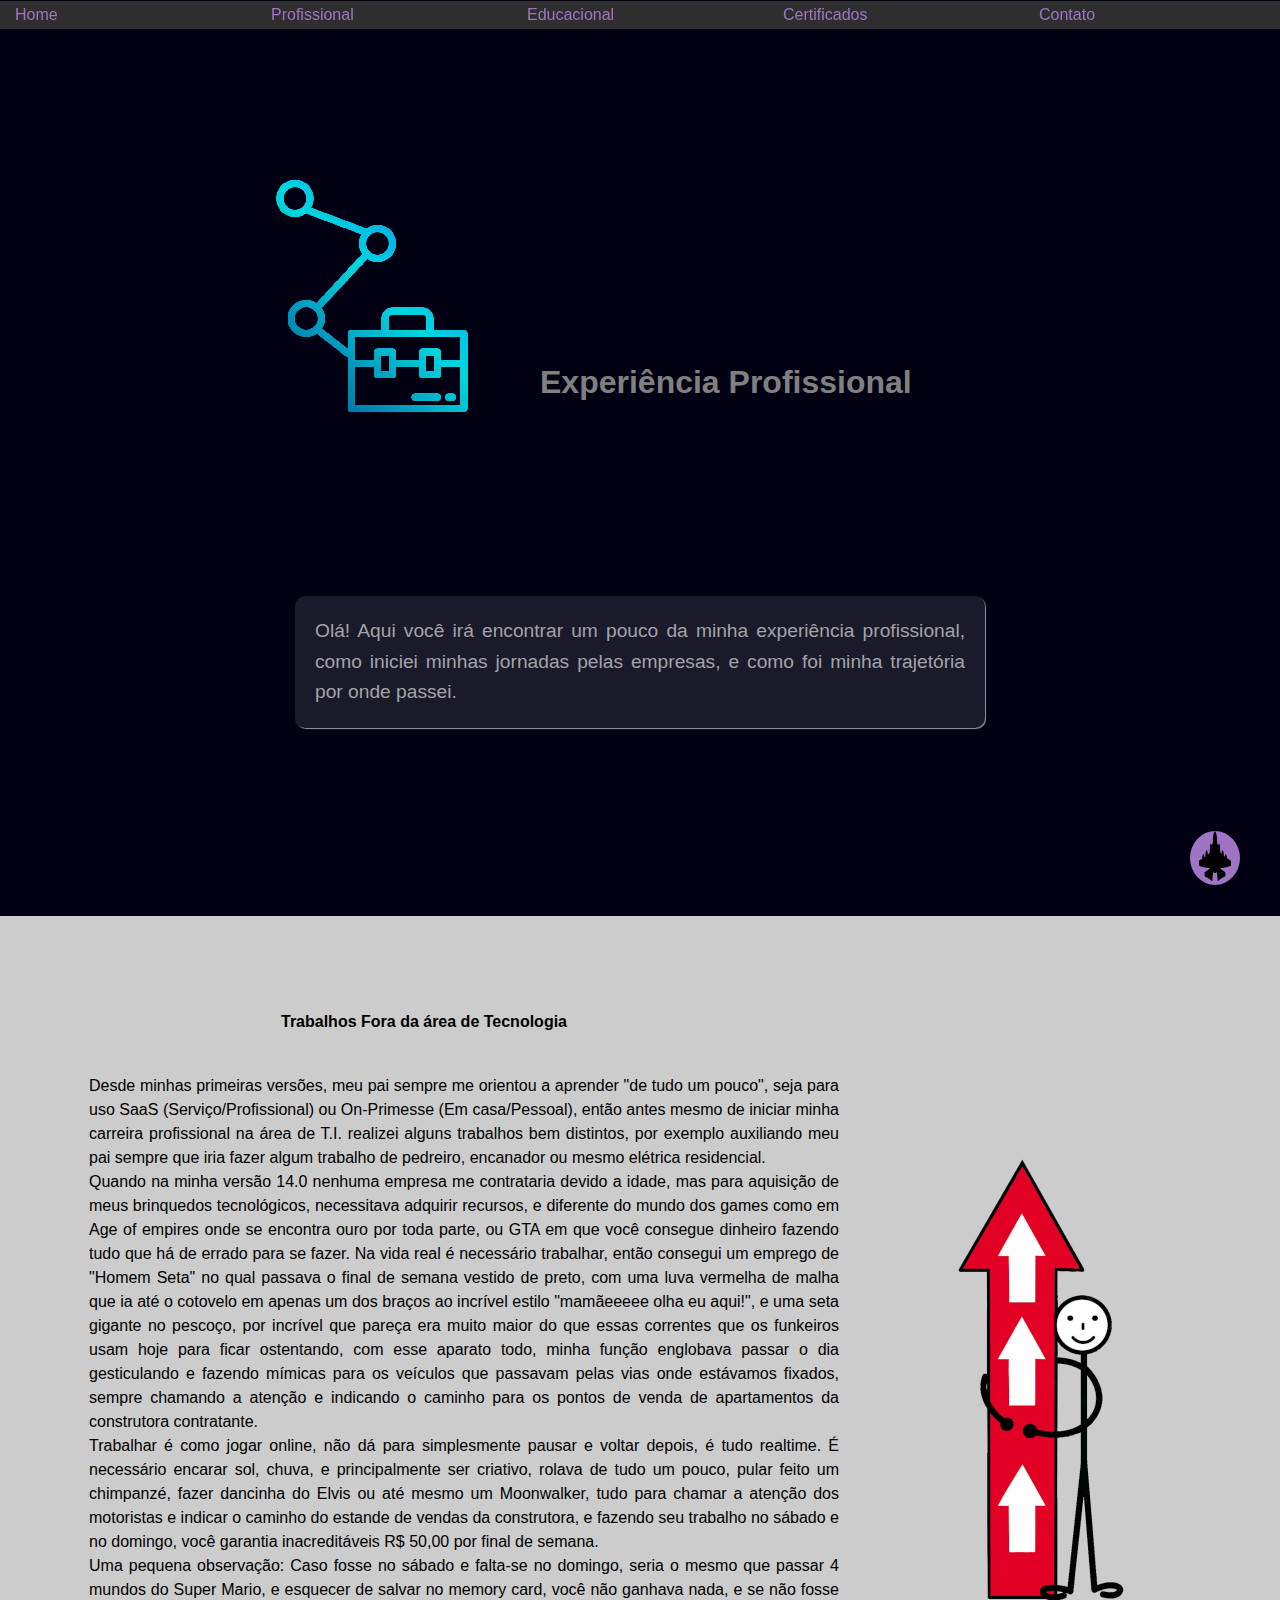
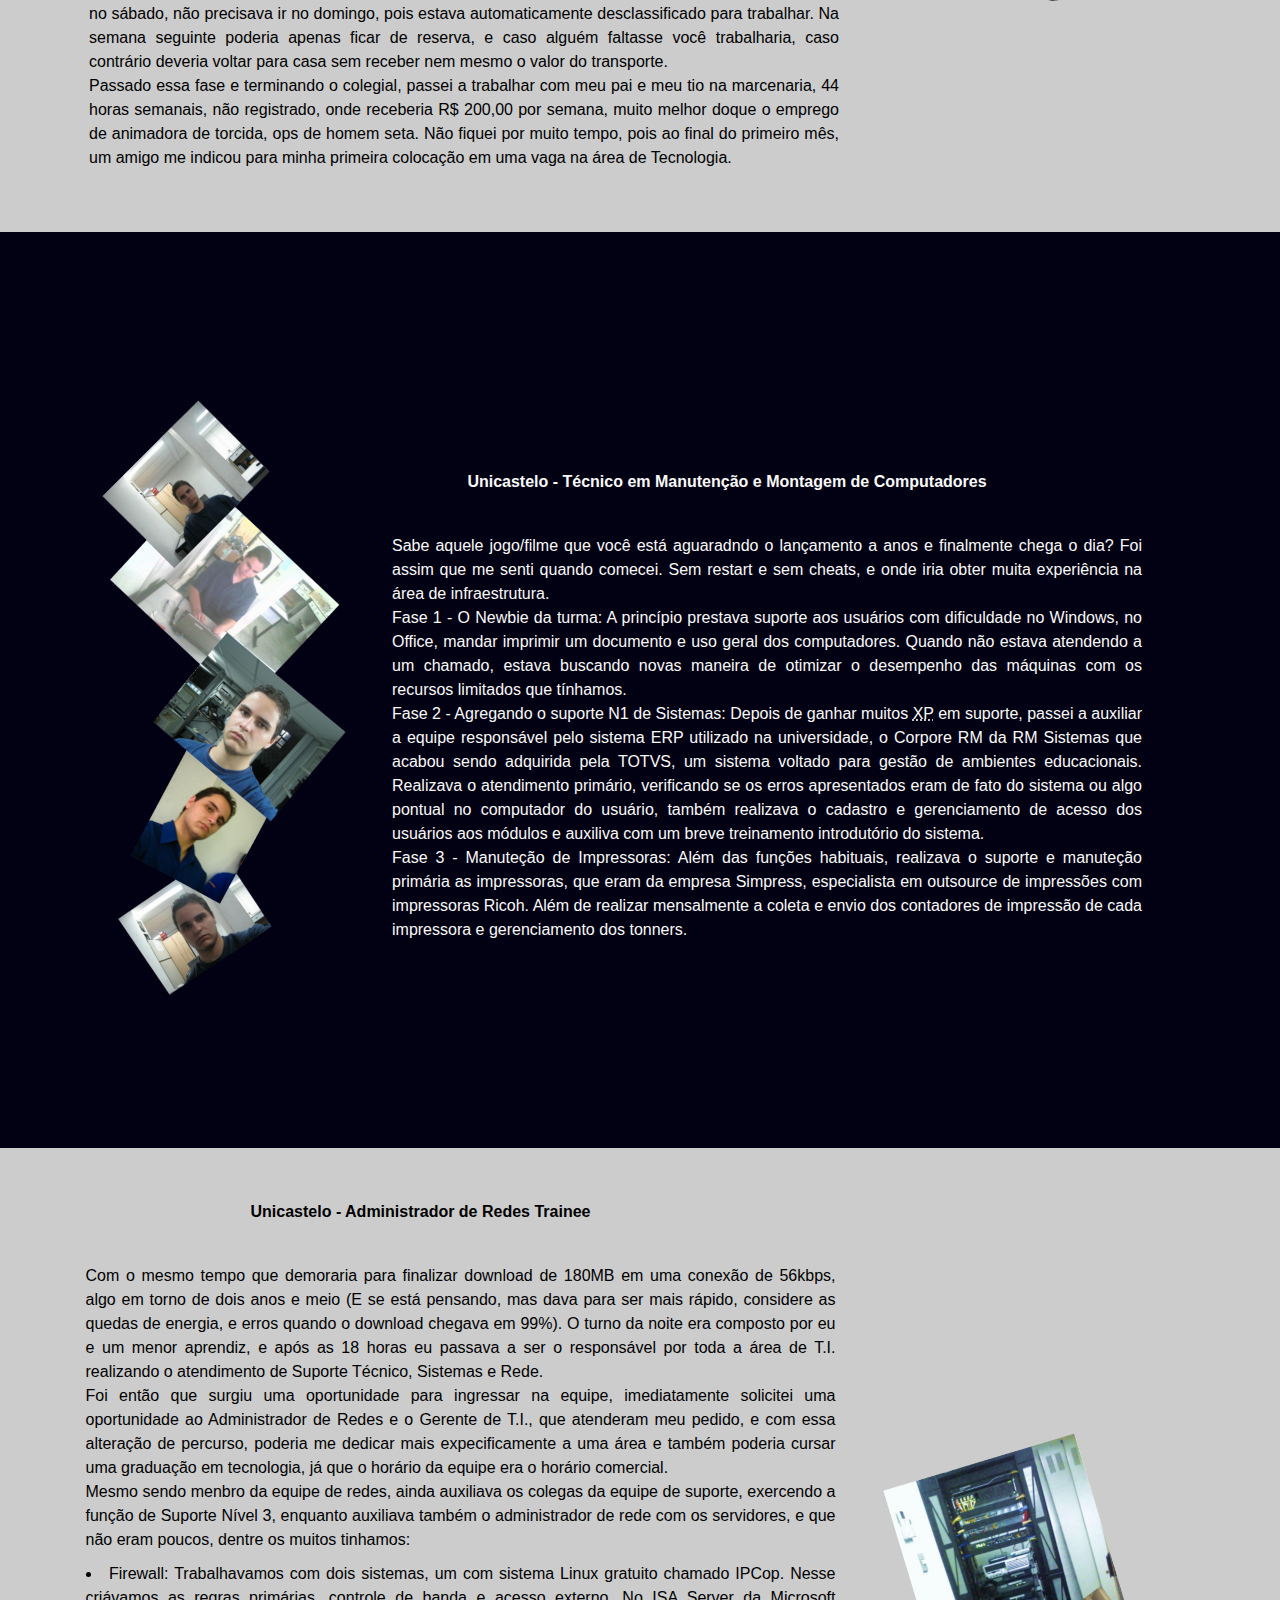
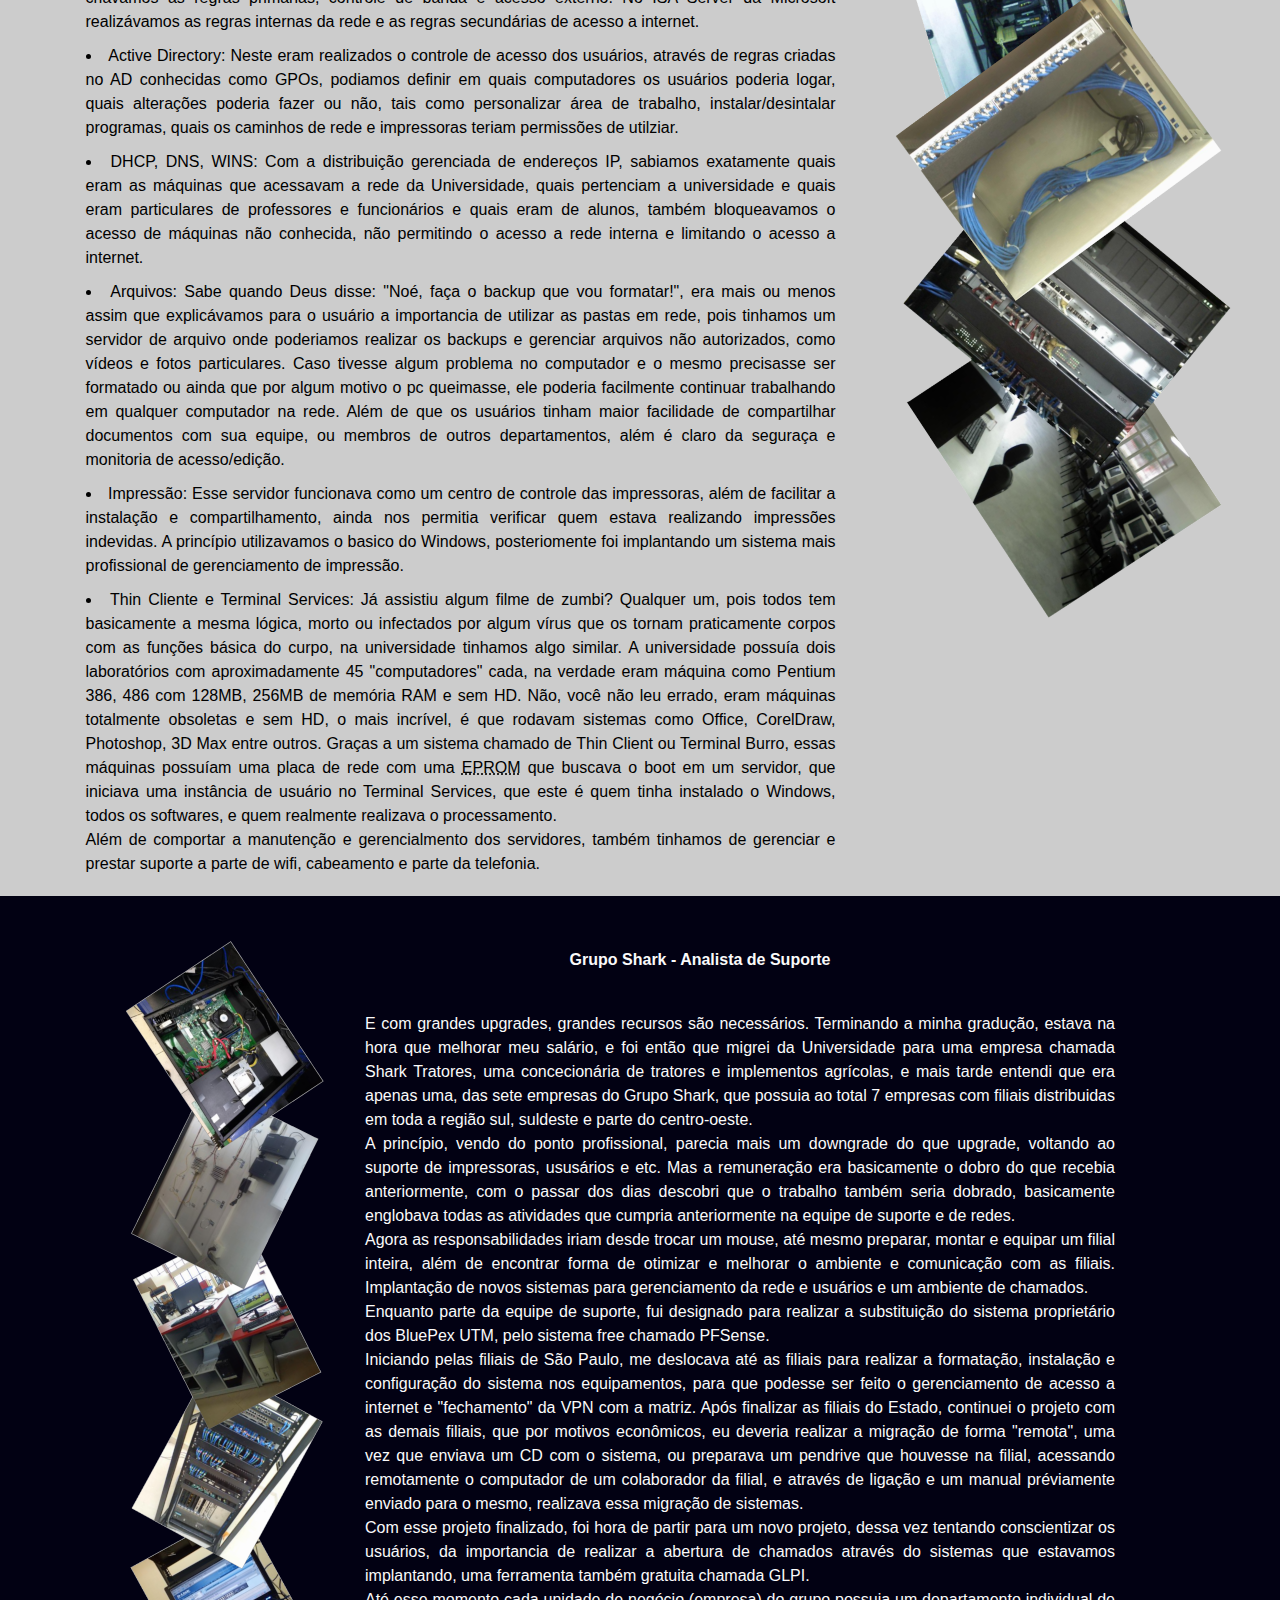
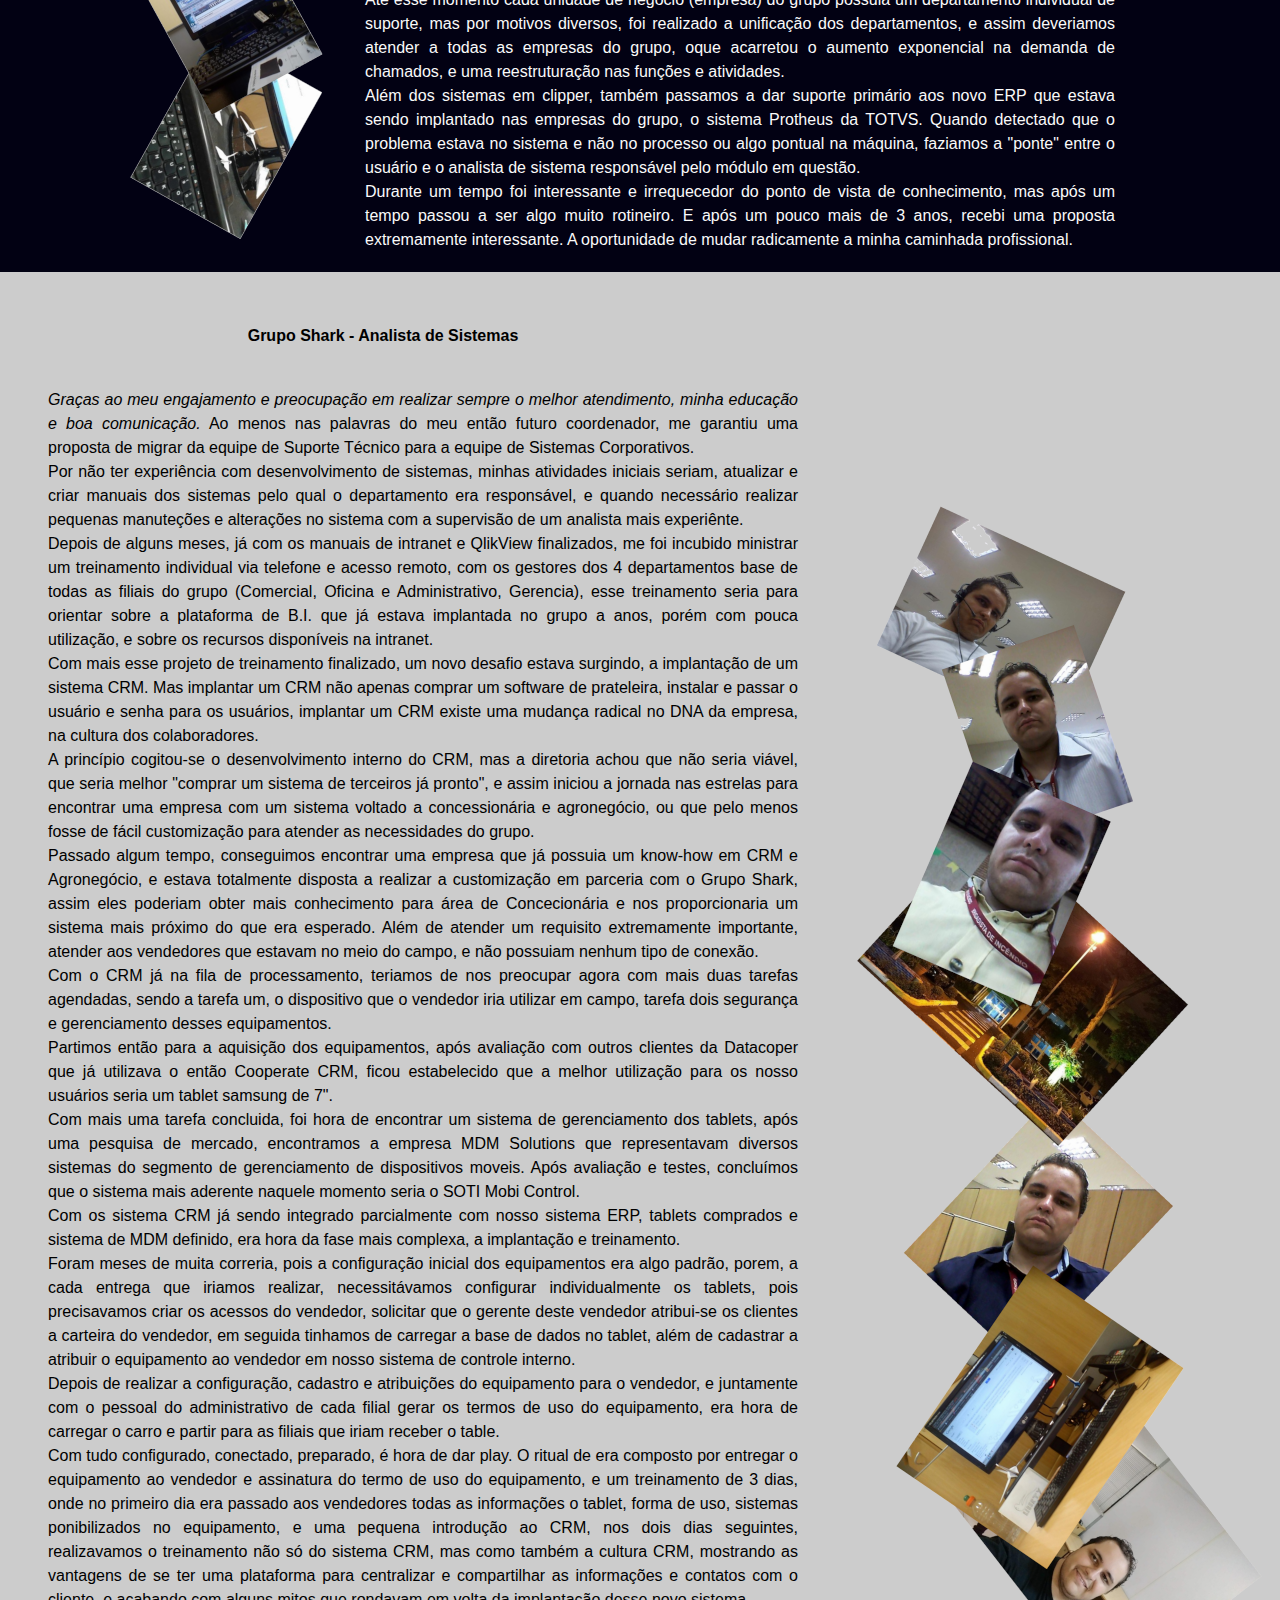
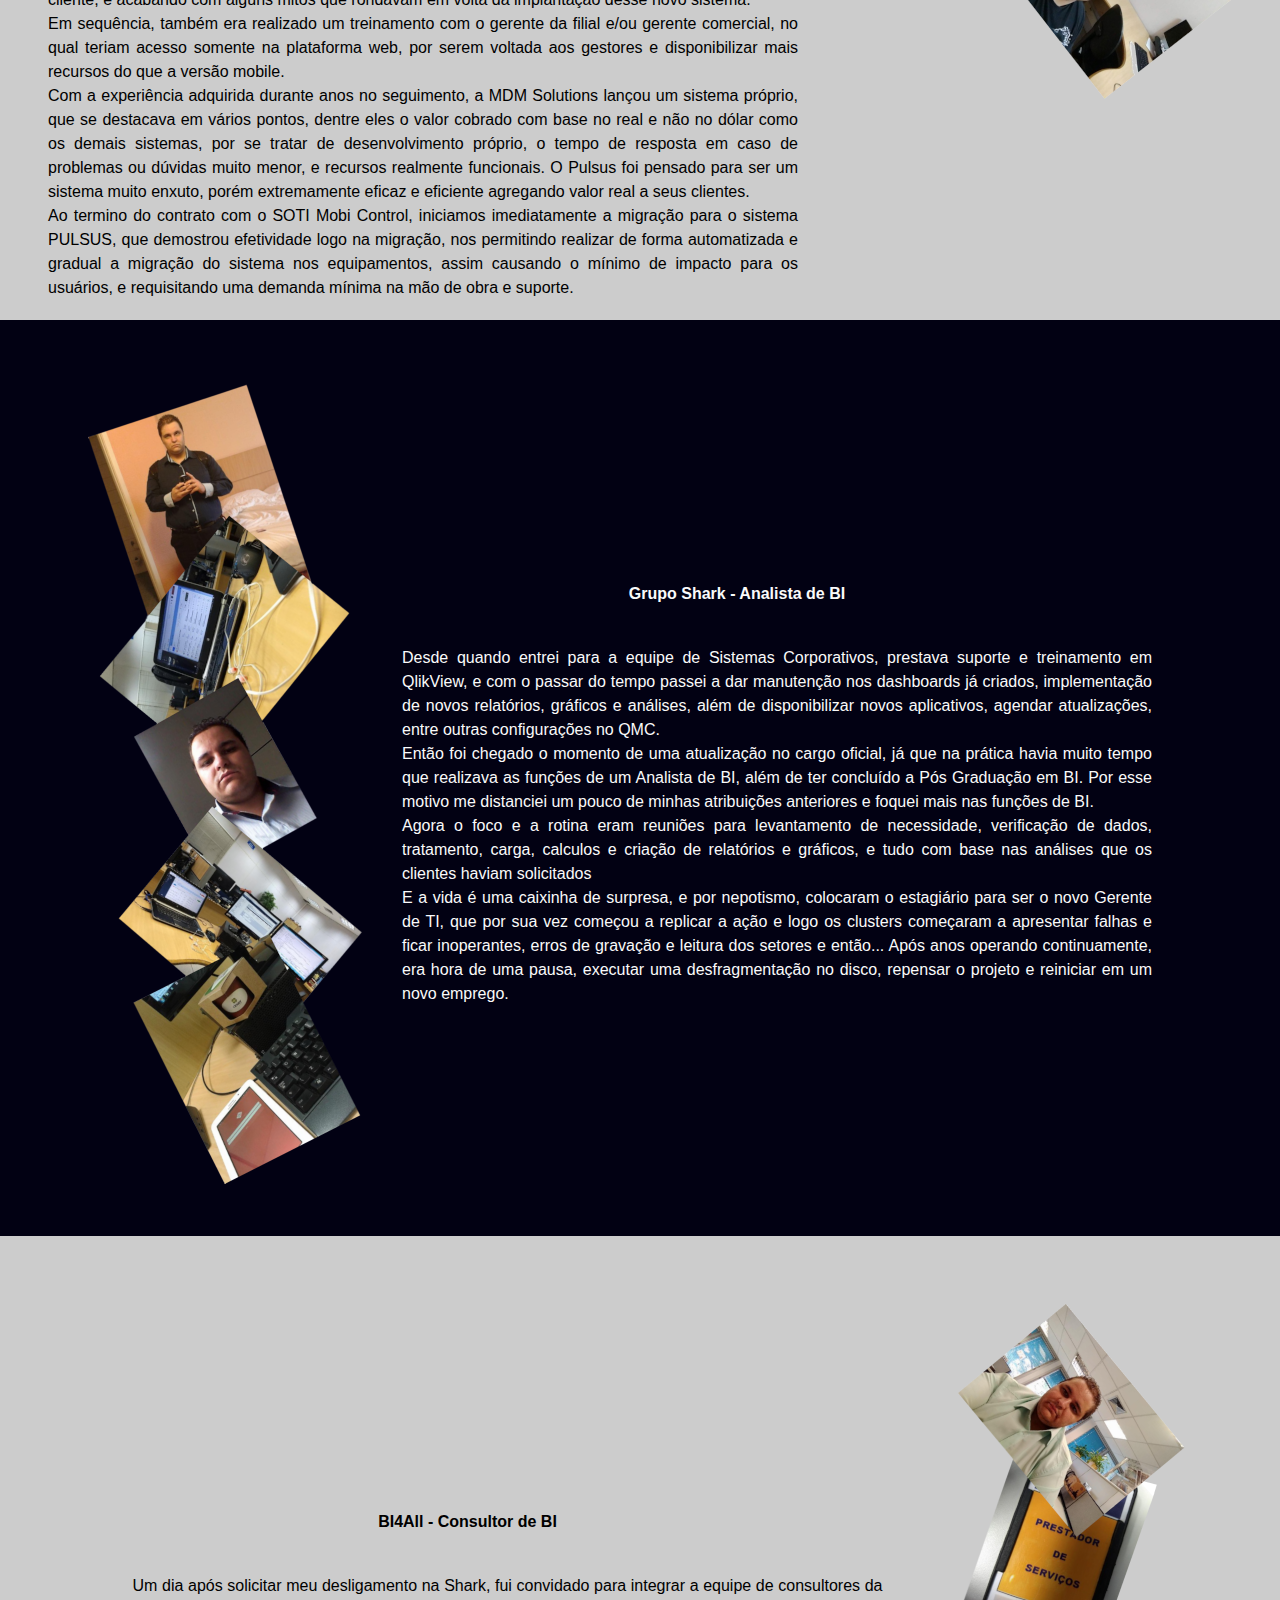
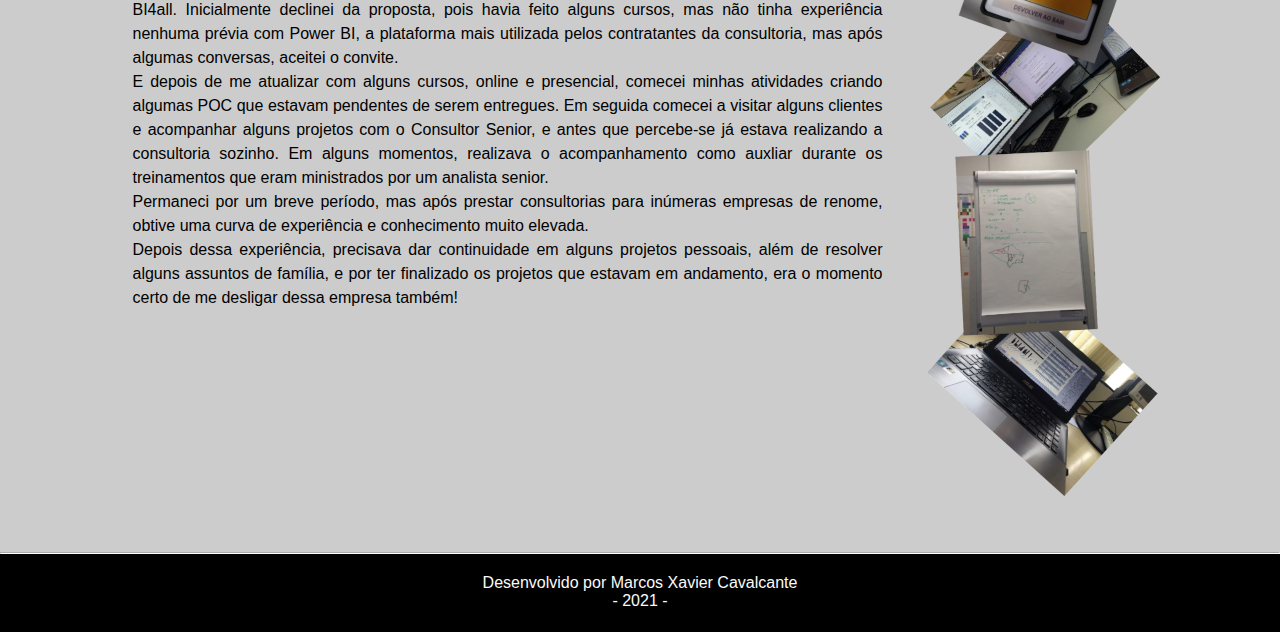
<file: profissional.html>
<!DOCTYPE html>
<html lang="pt-br">
<head>
    <meta charset="UTF-8">
    <meta http-equiv="X-UA-Compatible" content="IE=edge">
    <meta name="viewport" content="width=device-width, initial-scale=1.0">
    <title>Marcos X.C. - Profissional</title>
    <link rel="shortcut icon" type="image/png" href="img/old_img/carreira-pequeno.png">
    <link rel="stylesheet" href="css/estilo.css" type="text/css"> 
    <link rel="stylesheet" href="css/estilo_profissional.css" type="text/css">
</head>

<body id="navegacao">
    
    <header>
        <nav id="navegacao">
            <ul class="menu">
                <li><a id="topHome" href="index.html">Home</a></li>
                <li><a href="#">Profissional</a>
                    <ul>
                        <li><a href="profissional.html#profissao_fora">Outra áreas</a></li>
                        <li><a href="profissional.html#profissao_uni_tmmc">Tec. Manu. de PC</a></li>
                        <li><a href="profissional.html#profissao_uni_art">Adm de Redes</a></li>
                        <li><a href="profissional.html#profissao_shar_as">Analista de Suporte</a></li>
                        <li><a href="profissional.html#profissao_shar_ana">Analista de Sistemas</a></li>
                        <li><a href="profissional.html#profissao_shar_ab">Analista de B.I.</a></li>
                        <li><a href="profissional.html#profissao_bi_cb">Consultor de B.I.</a></li>
                    </ul>
                </li>            
                <li><a href="#">Educacional</a>
                    <ul>
                        <li><a href="academico.html">Acadêmico</a></li>
                        <li><a href="cursos_livres.html">Cursos Livres</a></li>
                        <li><a href="treinamento.html">Treinamentos</a></li>
                    </ul>
                </li>
                <li><a href="galeria_certificado.html">Certificados</a></li>
                <li><a href="contato.html">Contato</a></li>
            </ul>

            <a id="btn_retornoTopo" href="#profissao"><img src="img/aviao-do-exercito.svg" alt="Avião"></a>
        </nav>
    </header>

    

    <main>
        <article id="profissao">
            <div>
                <img src="img/old_img/carreira-pequeno.png" alt="Icone Carreira">

                <h3> Experiência Profissional</h3>
            </div>
            <div id="profissao_card">
                <p>Olá! Aqui você irá encontrar um pouco da minha experiência profissional, como iniciei minhas jornadas pelas empresas, e como foi minha trajetória por onde passei.</p>
            </div>
        </article>
        <article class="com_img" id="profissao_fora">
            <div>
                <h4>Trabalhos Fora da área de Tecnologia</h4>
                <p>
                    Desde minhas primeiras versões, meu pai sempre me orientou a aprender "de tudo um pouco", seja para uso SaaS (Serviço/Profissional) ou On-Primesse (Em casa/Pessoal), então antes mesmo de iniciar minha carreira profissional na área de T.I. realizei alguns trabalhos bem distintos, por exemplo auxiliando meu pai sempre que iria fazer algum trabalho de pedreiro, encanador ou mesmo elétrica residencial.
                </p>
                <p>
                    Quando na minha versão 14.0 nenhuma empresa me contrataria devido a idade, mas para aquisição de meus brinquedos tecnológicos, necessitava adquirir recursos, e diferente do mundo dos games como em Age of empires onde se encontra ouro por toda parte, ou GTA em que você consegue dinheiro fazendo tudo que há de errado para se fazer. Na vida real é necessário trabalhar, então consegui um emprego de "Homem Seta" no qual passava o final de semana vestido de preto, com uma luva vermelha de malha que ia até o cotovelo em apenas um dos braços ao incrível estilo "mamãeeeee olha eu aqui!", e uma seta gigante no pescoço, por incrível que pareça era muito maior do que essas correntes que os funkeiros usam hoje para ficar ostentando, com esse aparato todo, minha função englobava passar o dia gesticulando e fazendo mímicas para os veículos que passavam pelas vias onde estávamos fixados, sempre chamando a atenção e indicando o caminho para os pontos de venda de apartamentos da construtora contratante.
                </p>
                <p>
                    Trabalhar é como jogar online, não dá para simplesmente pausar e voltar depois, é tudo realtime. É necessário encarar sol, chuva, e principalmente ser criativo, rolava de tudo um pouco, pular feito um chimpanzé, fazer dancinha do Elvis ou até mesmo um Moonwalker, tudo para chamar a atenção dos motoristas e indicar o caminho do estande de vendas da construtora, e fazendo seu trabalho no sábado e no domingo, você garantia inacreditáveis R$ 50,00 por final de semana.
                </p>
                <p>
                    Uma pequena observação: Caso fosse no sábado e falta-se no domingo, seria o mesmo que passar 4 mundos do Super Mario, e esquecer de salvar no memory card, você não ganhava nada, e se não fosse no sábado, não precisava ir no domingo, pois estava automaticamente desclassificado para trabalhar. Na semana seguinte poderia apenas ficar de reserva, e caso alguém faltasse você trabalharia, caso contrário deveria voltar para casa sem receber nem mesmo o valor do transporte.
                </p>
                <p>
                    Passado essa fase e terminando o colegial, passei a trabalhar com meu pai e meu tio na marcenaria, 44 horas semanais, não registrado, onde receberia R$ 200,00 por semana, muito melhor doque o emprego de animadora de torcida, ops de homem seta. Não fiquei por muito tempo, pois ao final do primeiro mês, um amigo me indicou para minha primeira colocação em uma vaga na área de Tecnologia.
                </p>
            </div>
            <img src="img/profissional/homem_seta_p.png" alt="Homem Seta">
        </article>

        <article class="com_img" id="profissao_uni_tmmc">
          <img src="img/profissional/unicastelo_suporte.png" alt="Profissional na Unicastelo">
          
          <div>
            <h4>Unicastelo - Técnico em Manutenção e Montagem de Computadores</h4>
            <p>
                Sabe aquele jogo/filme que você está aguaradndo o lançamento a anos e finalmente chega o dia? Foi assim que me senti quando comecei. Sem restart e sem cheats, e onde iria obter muita experiência na área de infraestrutura.
            </p>
            <p>
                Fase 1 - O Newbie da turma: A princípio prestava suporte aos usuários com dificuldade no Windows, no Office, mandar imprimir um documento e uso geral dos computadores. Quando não estava atendendo a um chamado, estava buscando novas maneira de otimizar o desempenho das máquinas com os recursos limitados que tínhamos.
            </p>
            <p>
                Fase 2 - Agregando o suporte N1 de Sistemas: Depois de ganhar muitos <abbr title="Experiência">XP</abbr> em suporte, passei a auxiliar a equipe responsável pelo sistema ERP utilizado na universidade, o Corpore RM da RM Sistemas que acabou sendo adquirida pela TOTVS, um sistema voltado para gestão de ambientes educacionais. Realizava o atendimento primário, verificando se os erros apresentados eram de fato do sistema ou algo pontual no computador do usuário, também realizava o cadastro e gerenciamento de acesso dos usuários aos módulos e auxiliva com um breve treinamento introdutório do sistema.
            </p>
            <p>
                Fase 3 - Manuteção de Impressoras: Além das funções habituais, realizava o suporte e manuteção primária as impressoras, que eram da empresa Simpress, especialista em outsource de impressões com impressoras Ricoh. Além de realizar mensalmente a coleta e envio dos contadores de impressão de cada impressora e gerenciamento dos tonners.
            </p>
          </div>
        </article>

        <article class="com_img" id="profissao_uni_art">
            <div>
                <h4>Unicastelo - Administrador de Redes Trainee</h4>
                <p>
                    Com o mesmo tempo que demoraria para finalizar download de 180MB em uma conexão de 56kbps, algo em torno de dois anos e meio (E se está pensando, mas dava para ser mais rápido, considere as quedas de energia, e erros quando o download chegava em 99%). O turno da noite era composto por eu e um menor aprendiz, e após as 18 horas eu passava a ser o responsável por toda a área de T.I. realizando o atendimento de Suporte Técnico, Sistemas e Rede.
                </p>
                <p>
                    Foi então que surgiu uma oportunidade para ingressar na equipe, imediatamente solicitei uma oportunidade ao Administrador de Redes e o Gerente de T.I., que atenderam meu pedido, e com essa alteração de percurso, poderia me dedicar mais expecificamente a uma área e também poderia cursar uma graduação em tecnologia, já que o horário da equipe era o horário comercial.
                </p>
                <p>
                    Mesmo sendo menbro da equipe de redes, ainda auxiliava os colegas da equipe de suporte, exercendo a função de Suporte Nível 3, enquanto auxiliava também o administrador de rede com os servidores, e que não eram poucos, dentre os muitos tinhamos:
                </p>
                <p>
                    <ul>
                    <li>
                        Firewall: Trabalhavamos com dois sistemas, um com sistema Linux gratuito chamado IPCop. Nesse criávamos as regras primárias, controle de banda e acesso externo. No ISA Server da Microsoft realizávamos as regras internas da rede e as regras secundárias de acesso a internet.
                    </li>
                    <li>
                        Active Directory: Neste eram realizados o controle de acesso dos usuários, através de regras criadas no AD conhecidas como GPOs, podiamos definir em quais computadores os usuários poderia logar, quais alterações poderia fazer ou não, tais como personalizar área de trabalho, instalar/desintalar programas, quais os caminhos de rede e impressoras teriam permissões de utilziar.
                    </li>
                    <li>
                        DHCP, DNS, WINS: Com a distribuição gerenciada de endereços IP, sabiamos exatamente quais eram as máquinas que acessavam a rede da Universidade, quais pertenciam a universidade e quais eram particulares de professores e funcionários e quais eram de alunos, também bloqueavamos o acesso de máquinas não conhecida, não permitindo o acesso a rede interna e limitando o acesso a internet.
                    </li>
                    <li>
                        Arquivos: Sabe quando Deus disse: "Noé, faça o backup que vou formatar!", era mais ou menos assim que explicávamos para o usuário a importancia de utilizar as pastas em rede, pois tinhamos um servidor de arquivo onde poderiamos realizar os backups e gerenciar arquivos não autorizados, como vídeos e fotos particulares. Caso tivesse algum problema no computador e o mesmo precisasse ser formatado ou ainda que por algum motivo o pc queimasse, ele poderia facilmente continuar trabalhando em qualquer computador na rede. Além de que os usuários tinham maior facilidade de compartilhar documentos com sua equipe, ou membros de outros departamentos, além é claro da seguraça e monitoria de acesso/edição.
                    </li>
                    <li>
                        Impressão: Esse servidor funcionava como um centro de controle das impressoras, além de facilitar a instalação e compartilhamento, ainda nos permitia verificar quem estava realizando impressões indevidas. A princípio utilizavamos o basico do Windows, posteriomente foi implantando um sistema mais profissional de gerenciamento de impressão.
                    </li>
                    <li>
                        Thin Cliente e Terminal Services: Já assistiu algum filme de zumbi? Qualquer um, pois todos tem basicamente a mesma lógica, morto ou infectados por algum vírus que os tornam praticamente corpos com as funções básica do curpo, na universidade tinhamos algo similar. A universidade possuía dois laboratórios com aproximadamente 45 "computadores" cada, na verdade eram máquina como Pentium 386, 486 com 128MB, 256MB de memória RAM e sem HD. Não, você não leu errado, eram máquinas totalmente obsoletas e sem HD, o mais incrível, é que rodavam sistemas como Office, CorelDraw, Photoshop, 3D Max entre outros.
                        Graças a um sistema chamado de Thin Client ou Terminal Burro, essas máquinas possuíam uma placa de rede com uma <abbr title="Em português: Memória Programável Apagável Somente de Leitura">EPROM</abbr> que buscava o boot em um servidor, que iniciava uma instância de usuário no Terminal Services, que este é quem tinha instalado o Windows, todos os softwares, e quem realmente realizava o processamento.
                    </li>
                    </ul>
                </p>
                <p>
                    Além de comportar a manutenção e gerencialmento dos servidores, também tinhamos de gerenciar e prestar suporte a parte de wifi, cabeamento e parte da telefonia.
                </p>
            </div>

            <img src="img/profissional/unicastelo_redes.png" alt="Profissional nas Redes">
        </article>

        <article class="com_img" id="profissao_shar_as">

            <img src="img/profissional/shark_ana_suporte.png" alt="Shark - Analista de Suprote">

            <div>
                <h4>Grupo Shark - Analista de Suporte</h4>
                <p>
                    E com grandes upgrades, grandes recursos são necessários. Terminando a minha gradução, estava na hora que melhorar meu salário, e foi então que migrei da Universidade para uma empresa chamada Shark Tratores, uma concecionária de tratores e implementos agrícolas, e mais tarde entendi que era apenas uma, das sete empresas do Grupo Shark, que possuia ao total 7 empresas com filiais distribuidas em toda a região sul, suldeste e parte do centro-oeste. 
                </p>
                <p>
                    A princípio, vendo do ponto profissional, parecia mais um downgrade do que upgrade, voltando ao suporte de impressoras, ususários e etc. Mas a remuneração era basicamente o dobro do que recebia anteriormente, com o passar dos dias descobri que o trabalho também seria dobrado, basicamente englobava todas as atividades que cumpria anteriormente na equipe de suporte e de redes.
                </p>
                <p>
                    Agora as responsabilidades iriam desde trocar um mouse, até mesmo preparar, montar e equipar um filial inteira, além de encontrar forma de otimizar e melhorar o ambiente e comunicação com as filiais. Implantação de novos sistemas para gerenciamento da rede e usuários e um ambiente de chamados.
                </p>
                <p>
                    Enquanto parte da equipe de suporte, fui designado para realizar a substituição do sistema proprietário dos BluePex UTM, pelo sistema free chamado PFSense. 
                </p>
                <p>
                    Iniciando pelas filiais de São Paulo, me deslocava até as filiais para realizar a formatação, instalação e configuração do sistema nos equipamentos, para que podesse ser feito o gerenciamento de acesso a internet e "fechamento" da VPN com a matriz. Após finalizar as filiais do Estado, continuei o projeto com as demais filiais, que por motivos econômicos, eu deveria realizar a migração de forma "remota", uma vez que enviava um CD com o sistema, ou preparava um pendrive que houvesse na filial, acessando remotamente o computador de um colaborador da filial, e através de ligação e um manual préviamente enviado para o mesmo, realizava essa migração de sistemas.
                </p>
                <p>
                    Com esse projeto finalizado, foi hora de partir para um novo projeto, dessa vez tentando conscientizar os usuários, da importancia de realizar a abertura de chamados através do sistemas que estavamos implantando, uma ferramenta também gratuita chamada GLPI.
                </p>
                <p>
                    Até esse momento cada unidade de negócio (empresa) do grupo possuia um departamento individual de suporte, mas por motivos diversos, foi realizado a unificação dos departamentos, e assim deveriamos atender a todas as empresas do grupo, oque acarretou o aumento exponencial na demanda de chamados, e uma reestruturação nas funções e atividades.
                </p>
                <p>
                    Além dos sistemas em clipper, também passamos a dar suporte primário aos novo ERP que estava sendo implantado nas empresas do grupo, o sistema Protheus da TOTVS. Quando detectado que o problema estava no sistema e não no processo ou algo pontual na máquina, faziamos a "ponte" entre o usuário e o analista de sistema responsável pelo módulo em questão.
                </p>
                <p>
                    Durante um tempo foi interessante e irrequecedor do ponto de vista de conhecimento, mas após um tempo passou a ser algo muito rotineiro. E após um pouco mais de 3 anos, recebi uma proposta extremamente interessante. A oportunidade de mudar radicamente a minha caminhada profissional.
                </p>
            </div>
        </article>

        <article class="com_img" id="profissao_shar_ana">
            <div>
                <h4>Grupo Shark - Analista de Sistemas</h4>
                <p>
                    <i>Graças ao meu engajamento e preocupação em realizar sempre o melhor atendimento, minha educação e boa comunicação.</i> Ao menos nas palavras do meu então futuro coordenador, me garantiu uma proposta de migrar da equipe de Suporte Técnico para a equipe de Sistemas Corporativos.
                </p>
                <p>
                    Por não ter experiência com desenvolvimento de sistemas, minhas atividades iniciais seriam, atualizar e criar manuais dos sistemas pelo qual o departamento era responsável, e quando necessário realizar pequenas manuteções e alterações no sistema com a supervisão de um analista mais experiênte.
                </p>
                <p>
                    Depois de alguns meses, já com os manuais de intranet e QlikView finalizados, me foi incubido ministrar um treinamento individual via telefone e acesso remoto, com os gestores dos 4 departamentos base de todas as filiais do grupo (Comercial, Oficina e Administrativo, Gerencia), esse treinamento seria para orientar sobre a plataforma de B.I. que já estava implantada no grupo a anos, porém com pouca utilização, e sobre os recursos disponíveis na intranet.
                </p>
                <p>
                    Com mais esse projeto de treinamento finalizado, um novo desafio estava surgindo, a implantação de um sistema CRM. Mas implantar um CRM não apenas comprar um software de prateleira, instalar e passar o usuário e senha para os usuários, implantar um CRM existe uma mudança radical no DNA da empresa, na cultura dos colaboradores.
                </p>
                <p>
                    A princípio cogitou-se o desenvolvimento interno do CRM, mas a diretoria achou que não seria viável, que seria melhor "comprar um sistema de terceiros já pronto", e assim iniciou a jornada nas estrelas para encontrar uma empresa com um sistema voltado a concessionária e agronegócio, ou que pelo menos fosse de fácil customização para atender as necessidades do grupo.
                </p>
                <p>
                    Passado algum tempo, conseguimos encontrar uma empresa que já possuia um know-how em CRM e Agronegócio, e estava totalmente disposta a realizar a customização em parceria com o Grupo Shark, assim eles poderiam obter mais conhecimento para área de Concecionária e nos proporcionaria um sistema mais próximo do que era esperado. Além de atender um requisito extremamente importante, atender aos vendedores que estavam no meio do campo, e não possuiam nenhum tipo de conexão.
                </p>
                <p>
                    Com o CRM já na fila de processamento, teriamos de nos preocupar agora com mais duas tarefas agendadas, sendo a tarefa um, o dispositivo que o vendedor iria utilizar em campo, tarefa dois segurança e gerenciamento desses equipamentos.
                </p>
                <p>
                    Partimos então para a aquisição dos equipamentos, após avaliação com outros clientes da Datacoper que já utilizava o então Cooperate CRM, ficou estabelecido que a melhor utilização para os nosso usuários seria um tablet samsung de 7".
                </p>
                <p>
                    Com mais uma tarefa concluida, foi hora de encontrar um sistema de gerenciamento dos tablets, após uma pesquisa de mercado, encontramos a empresa MDM Solutions que representavam diversos sistemas do segmento de gerenciamento de dispositivos moveis. Após avaliação e testes, concluímos que o sistema mais aderente naquele momento seria o SOTI Mobi Control.
                </p>
                <p>
                    Com os sistema CRM já sendo integrado parcialmente com nosso sistema ERP, tablets comprados e sistema de MDM definido, era hora da fase mais complexa, a implantação e treinamento.
                </p>
                <p>
                    Foram meses de muita correria, pois a configuração inicial dos equipamentos era algo padrão, porem, a cada entrega que iriamos realizar, necessitávamos configurar individualmente os tablets, pois precisavamos criar os acessos do vendedor, solicitar que o gerente deste vendedor atribui-se os clientes a carteira do vendedor, em seguida tinhamos de carregar a base de dados no tablet, além de cadastrar a atribuir o equipamento ao vendedor em nosso sistema de controle interno.
                </p>
                <p>
                    Depois de realizar a configuração, cadastro e atribuições do equipamento para o vendedor, e juntamente com o pessoal do administrativo de cada filial gerar os termos de uso do equipamento, era hora de carregar o carro e partir para as filiais que iriam receber o table.
                </p>
                <p>
                    Com tudo configurado, conectado, preparado, é hora de dar play. O ritual de era composto por entregar o equipamento ao vendedor e assinatura do termo de uso do equipamento, e um treinamento de 3 dias, onde no primeiro dia era passado aos vendedores todas as informações o tablet, forma de uso, sistemas ponibilizados no equipamento, e uma pequena introdução ao CRM, nos dois dias seguintes, realizavamos o treinamento não só do sistema CRM, mas como também a cultura CRM, mostrando as vantagens de se ter uma plataforma para centralizar e compartilhar as informações e contatos com o cliente, e acabando com alguns mitos que rondavam em volta da implantação desse novo sistema. 
                </p>
                <p>
                    Em sequência, também era realizado um treinamento com o gerente da filial e/ou gerente comercial, no qual teriam acesso somente na plataforma web, por serem voltada aos gestores e disponibilizar mais recursos do que a versão mobile.
                </p>
                <p>
                    Com a experiência adquirida durante anos no seguimento, a MDM Solutions lançou um sistema próprio, que se destacava em vários pontos, dentre eles o valor cobrado com base no real e não no dólar como os demais sistemas, por se tratar de desenvolvimento próprio, o tempo de resposta em caso de problemas ou dúvidas muito menor, e recursos realmente funcionais. O Pulsus foi pensado para ser um sistema muito enxuto, porém extremamente eficaz e eficiente agregando valor real a seus clientes.
                </p>
                <p>
                    Ao termino do contrato com o SOTI Mobi Control, iniciamos imediatamente a migração para o sistema PULSUS, que demostrou efetividade logo na migração, nos permitindo realizar de forma automatizada e gradual a migração do sistema nos equipamentos, assim causando o mínimo de impacto para os usuários, e requisitando uma demanda mínima na mão de obra e suporte.
                </p>
            </div>

            <img src="img/profissional/shark.png" alt="Profissional na Shark">
        </article>

        <article class="com_img" id="profissao_shar_ab">
            <img src="img/profissional/shark_ana_sistemas.png" alt="Profissional na Shark">

            <div>
                <h4>Grupo Shark - Analista de BI</h4>
                <p>
                    Desde quando entrei para a equipe de Sistemas Corporativos, prestava suporte e treinamento em QlikView, e com o passar do tempo passei a dar manutenção nos dashboards já criados, implementação de novos relatórios, gráficos e análises, além de disponibilizar novos aplicativos, agendar atualizações, entre outras configurações no QMC.
                </p>
                <p>
                    Então foi chegado o momento de uma atualização no cargo oficial, já que na prática havia muito tempo que realizava as funções de um Analista de BI, além de ter concluído a Pós Graduação em BI. Por esse motivo me distanciei um pouco de minhas atribuições anteriores e foquei mais nas funções de BI.
                </p>
                <p>
                    Agora o foco e a rotina eram reuniões para levantamento de necessidade, verificação de dados, tratamento, carga, calculos e criação de relatórios e gráficos, e tudo com base nas análises que os clientes haviam solicitados
                </p>
                <p>
                    E a vida é uma caixinha de surpresa, e por nepotismo, colocaram o estagiário para ser o novo Gerente de TI, que por sua vez começou a replicar a ação e logo os clusters começaram a apresentar falhas e ficar inoperantes, erros de gravação e leitura dos setores e então... Após anos operando continuamente, era hora de uma pausa, executar uma desfragmentação no disco, repensar o projeto e reiniciar em um novo emprego.
                </p>
            </div>
        </article>

        <article class="com_img" id="profissao_bi_cb">
            <div>
                <h4>BI4All - Consultor de BI</h4>
                <p>
                    Um dia após solicitar meu desligamento na Shark, fui convidado para integrar a equipe de consultores da BI4all. Inicialmente declinei da proposta, pois havia feito alguns cursos, mas não tinha experiência nenhuma prévia com Power BI, a plataforma mais utilizada pelos contratantes da consultoria, mas após algumas conversas, aceitei o convite.
                </p>
                <p>
                    E depois de me atualizar com alguns cursos, online e presencial, comecei minhas atividades criando algumas POC que estavam pendentes de serem entregues. Em seguida comecei a visitar alguns clientes e acompanhar alguns projetos com o Consultor Senior, e antes que percebe-se já estava realizando a consultoria sozinho. Em alguns momentos, realizava o acompanhamento como auxliar durante os treinamentos que eram ministrados por um analista senior.
                </p>
                <p>
                    Permaneci por um breve período, mas após prestar consultorias para inúmeras empresas de renome, obtive uma curva de experiência e conhecimento muito elevada.
                </p>
                <p>
                    Depois dessa experiência, precisava dar continuidade em alguns projetos pessoais, além de resolver alguns assuntos de família, e por ter finalizado os projetos que estavam em andamento, era o momento certo de me desligar dessa empresa também!
                </p>
            </div>

            <img src="img/profissional/bi4all_consult_bi.png" alt="Profissional BI4All">
        </article>
    </main>
    <footer>
        <hr>
        <p>Desenvolvido por Marcos Xavier Cavalcante <br>- 2021 -</p>
    </footer>
</body>
</html>
</file>
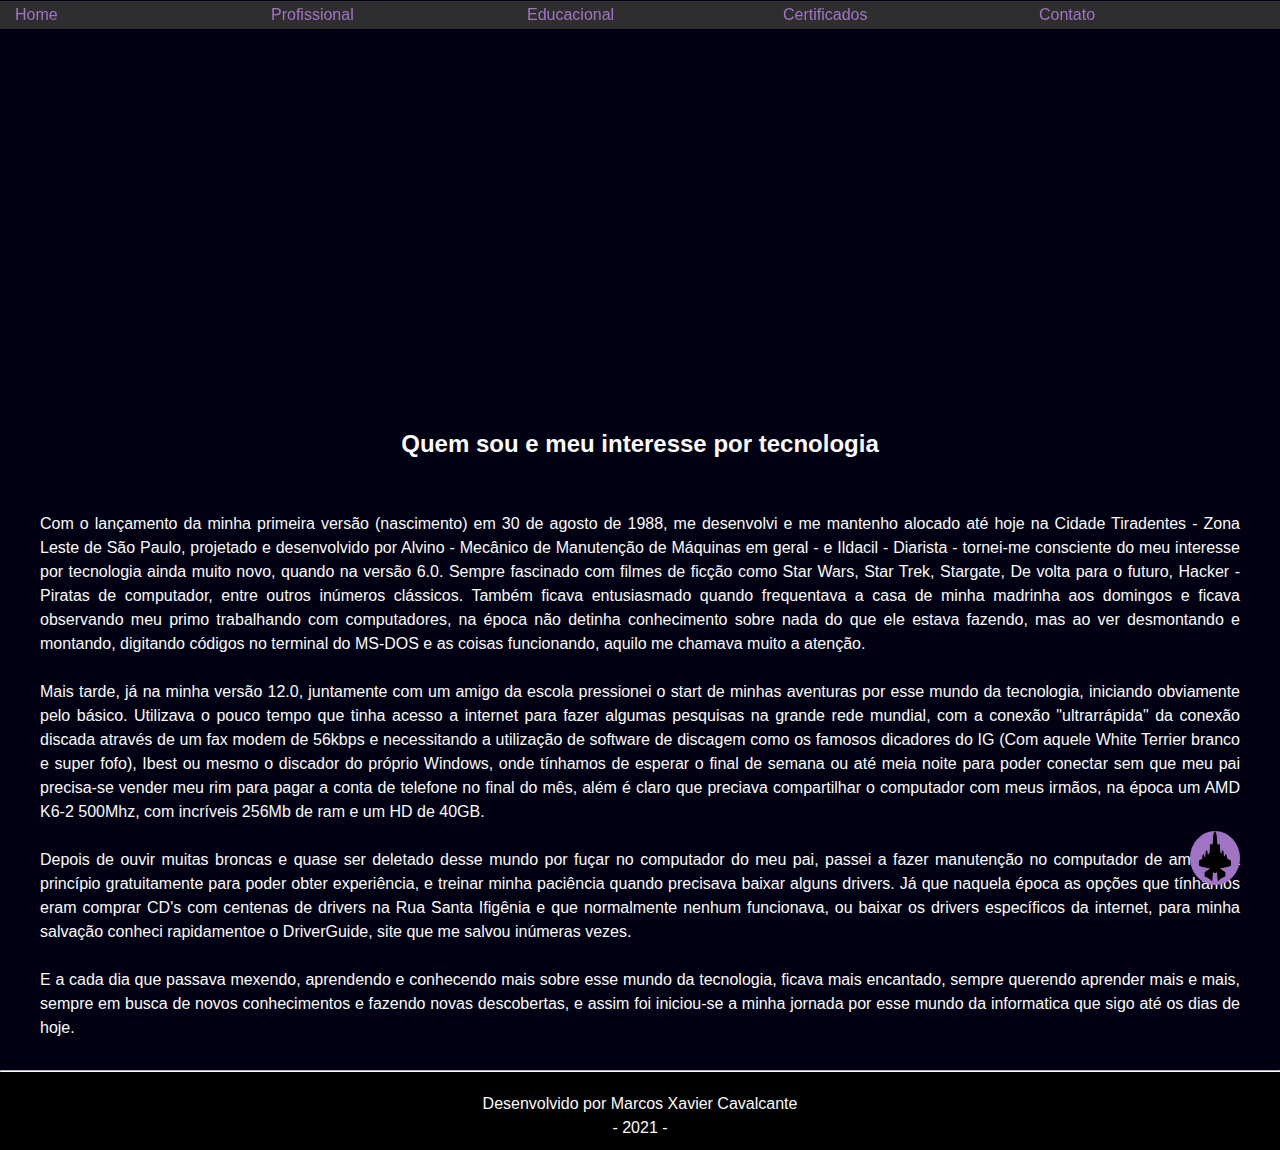
<file: quem_sou_eu.html>
<!DOCTYPE html>
<html lang="pt-br">
<head>
    <meta charset="UTF-8">
    <meta http-equiv="X-UA-Compatible" content="IE=edge">
    <meta name="viewport" content="width=device-width, initial-scale=1.0">
    <link rel="shortcut icon" type="image/png" href="img/old_img/user-pequeno.png">
    <link rel="stylesheet" href="css/estilo.css" type="text/css">
    <link rel="stylesheet" href="css/estilo_quem_sou_eu.css" type="text/css">
    <title>Quem Sou eu</title>
</head>
<body id="quem_sou_eu">
    <header>
        <nav id="navegacao">
            <ul class="menu">
                <li><a id="topHome" href="index.html">Home</a></li>
                <li><a href="#">Profissional</a>
                    <ul>
                        <li><a href="profissional.html#profissao_fora">Outra áreas</a></li>
                        <li><a href="profissional.html#profissao_uni_tmmc">Tec. Manu. de PC</a></li>
                        <li><a href="profissional.html#profissao_uni_art">Adm de Redes</a></li>
                        <li><a href="profissional.html#profissao_shar_as">Analista de Suporte</a></li>
                        <li><a href="profissional.html#profissao_shar_ana">Analista de Sistemas</a></li>
                        <li><a href="profissional.html#profissao_shar_ab">Analista de B.I.</a></li>
                        <li><a href="profissional.html#profissao_bi_cb">Consultor de B.I.</a></li>
                    </ul>
                </li>            
                <li><a href="#">Educacional</a>
                    <ul>
                        <li><a href="academico.html">Acadêmico</a></li>
                        <li><a href="cursos_livres.html">Cursos Livres</a></li>
                        <li><a href="treinamento.html">Treinamentos</a></li>
                    </ul>
                </li>
                <li><a href="galeria_certificado.html">Certificados</a></li>
                <li><a href="contato.html">Contato</a></li>
            </ul>
    
            <a id="btn_retornoTopo" href="#profissao"><img src="img/aviao-do-exercito.svg" alt="Avião"></a>
        </nav>
    </header>

    <main>
        <div id="carrocel">
        </div>

        <h3>
            Quem sou e meu interesse por tecnologia
        </h3>
    
        <article>
            <p>
                Com o lançamento da minha primeira versão (nascimento) em 30 de agosto de 1988, me desenvolvi e me mantenho alocado até hoje na Cidade Tiradentes - Zona Leste de São Paulo, projetado e desenvolvido por Alvino - Mecânico de Manutenção de Máquinas em geral - e Ildacil - Diarista - tornei-me consciente do meu interesse por tecnologia ainda muito novo, quando na versão 6.0. Sempre fascinado com filmes de ficção como Star Wars, Star Trek, Stargate, De volta para o futuro, Hacker - Piratas de computador, entre outros inúmeros clássicos. Também ficava entusiasmado quando frequentava a casa de minha madrinha aos domingos e ficava observando meu primo trabalhando com computadores, na época não detinha conhecimento sobre nada do que ele estava fazendo, mas ao ver desmontando e montando, digitando códigos no terminal do MS-DOS e as coisas funcionando, aquilo me chamava muito a atenção.
            </p>
            <p>
                Mais tarde, já na minha versão 12.0, juntamente com um amigo da escola pressionei o start de minhas aventuras por esse mundo da tecnologia, iniciando obviamente pelo básico. Utilizava o pouco tempo que tinha acesso a internet para fazer algumas pesquisas na grande rede mundial, com a conexão "ultrarrápida" da conexão discada através de um fax modem de 56kbps e necessitando a utilização de software de discagem como os famosos dicadores do IG (Com aquele White Terrier branco e super fofo), Ibest ou mesmo o discador do próprio Windows, onde tínhamos de esperar o final de semana ou até meia noite para poder conectar sem que meu pai precisa-se vender meu rim para pagar a conta de telefone no final do mês, além é claro que preciava compartilhar o computador com meus irmãos, na época um AMD K6-2 500Mhz, com incríveis 256Mb de ram e um HD de 40GB. 
            </p>
            <p>
                Depois de ouvir muitas broncas e quase ser deletado desse mundo por fuçar no computador do meu pai, passei a fazer manutenção no computador de amigos, a princípio gratuitamente para poder obter experiência, e treinar minha paciência quando precisava baixar alguns drivers. Já que naquela época as opções que tínhamos eram comprar CD's com centenas de drivers na Rua Santa Ifigênia e que normalmente nenhum funcionava, ou baixar os drivers específicos da internet, para minha salvação conheci rapidamentoe o DriverGuide, site que me salvou inúmeras vezes.
            </p>
            <p>
                E a cada dia que passava mexendo, aprendendo e conhecendo mais sobre esse mundo da tecnologia, ficava mais encantado, sempre querendo aprender mais e mais, sempre em busca de novos conhecimentos e fazendo novas descobertas, e assim foi iniciou-se a minha jornada por esse mundo da informatica que sigo até os dias de hoje.
            </p>
        </article>
    </main>
    
    <footer>
        <hr>
        <p>Desenvolvido por Marcos Xavier Cavalcante <br>- 2021 -</p>
    </footer>
</body>
</html>
</file>
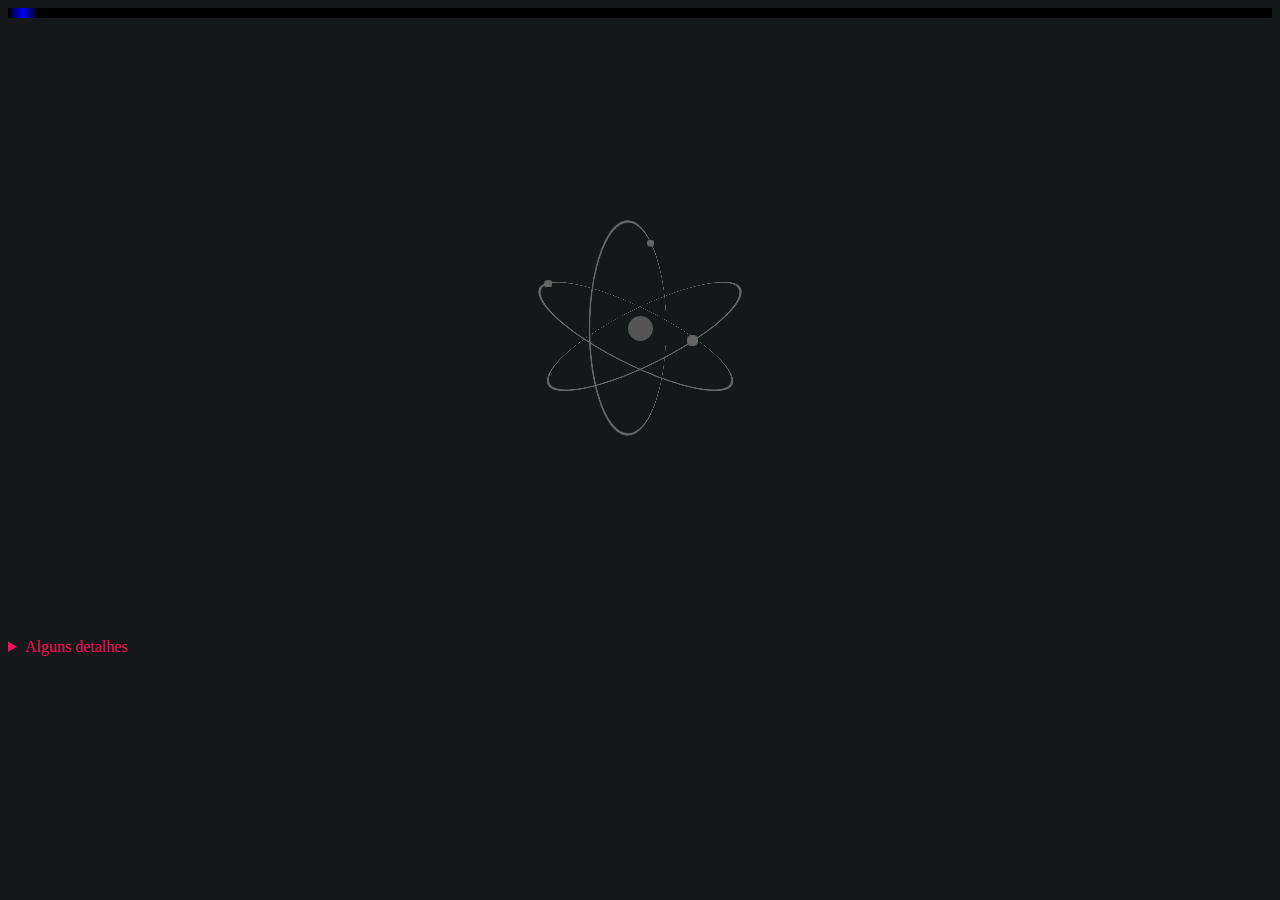
<file: teste.html>
<!DOCTYPE html>
<html lang="pt-br">
<head>
    <meta charset="UTF-8">
    <meta http-equiv="X-UA-Compatible" content="IE=edge">
    <meta name="viewport" content="width=device-width, initial-scale=1.0">
    <title>Document</title>
    <link rel="stylesheet" href="css/teste.css">
</head>
    <body>



        <header>
            <div></div>
        </header>

        <div class="atom">
            <div class="electron"></div>
            <div class="electron"></div>
            <div class="electron"></div>
        </div>

        <article>

            <details>
                <summary>Alguns detalhes</summary>
                <p>Mais informações sobre os detalhes.</p>
            </details>
            
         </article>
    </body>
</html>
</file>
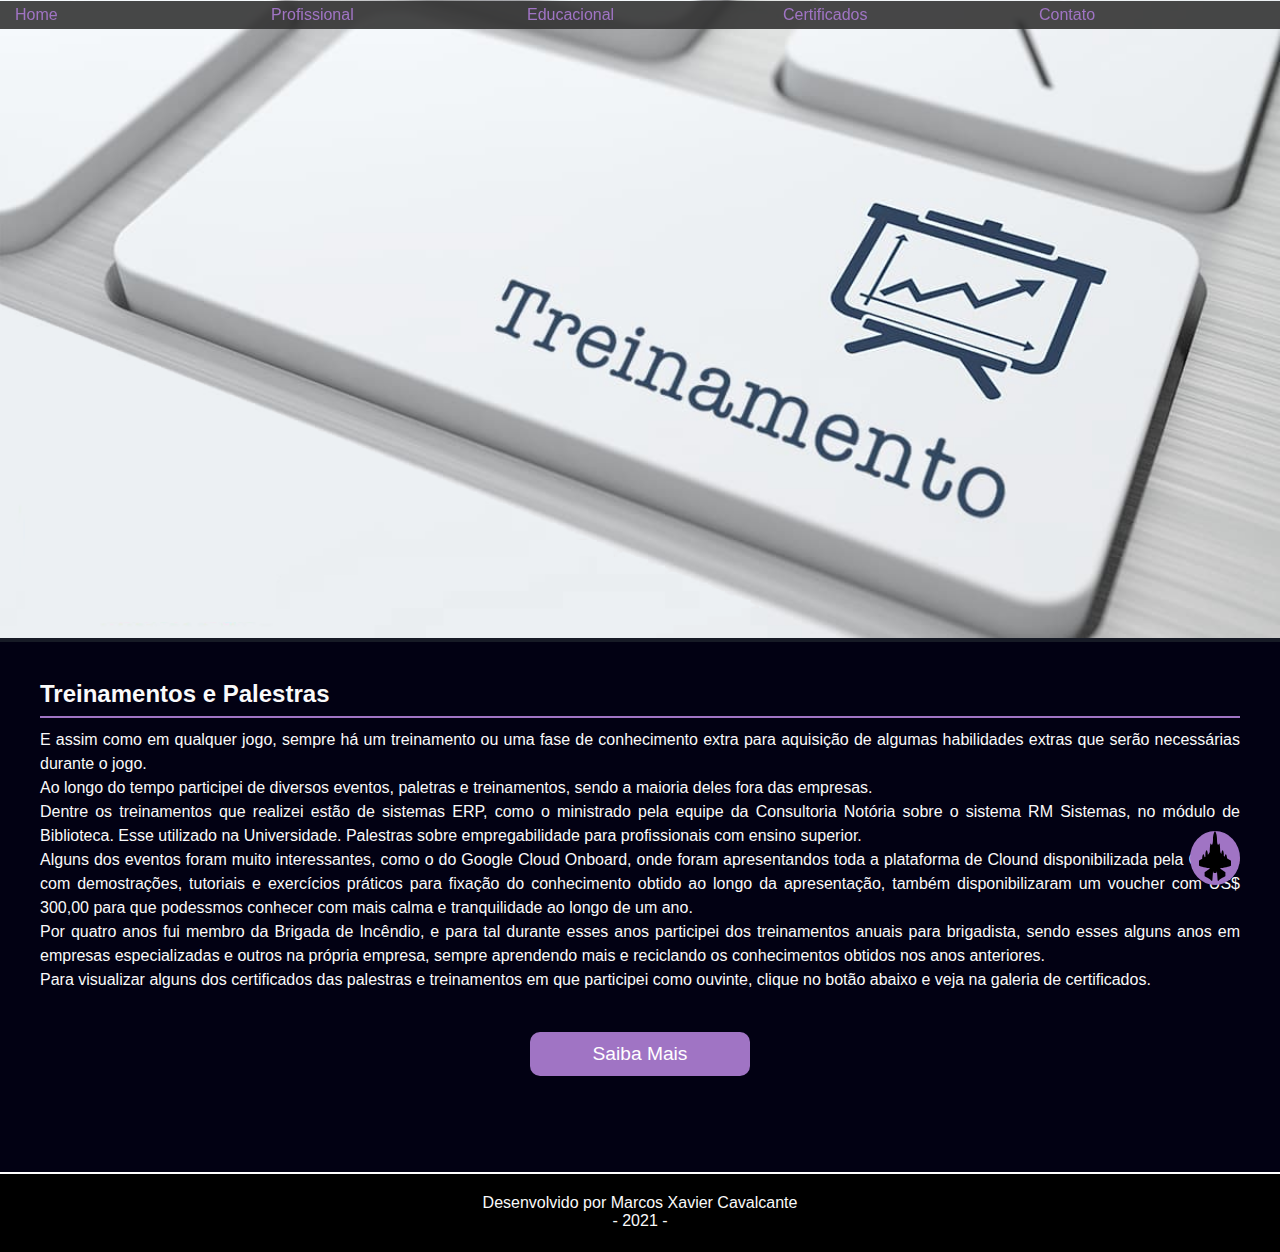
<file: treinamento.html>
<!DOCTYPE html>
<html lang="pt-br">
<head>
    <meta charset="UTF-8">
    <meta http-equiv="X-UA-Compatible" content="IE=edge">
    <meta name="viewport" content="width=device-width, initial-scale=1.0">
    <link rel="stylesheet" href="css/estilo.css" type="text/css">
    <link rel="stylesheet" href="css/estilo_treinamento.css" type="text/css">
    <title>Treinamento e Palestras</title>
</head>
<body>
    <nav id="navegacao">
        <ul class="menu">
            <li><a id="topHome" href="index.html">Home</a></li>
            <li><a href="profissional.html">Profissional</a>
                <ul>
                    <li><a href="profissional.html#profissao_fora">Outra áreas</a></li>
                    <li><a href="profissional.html#profissao_uni_tmmc">Tec. Manu. de PC</a></li>
                    <li><a href="profissional.html#profissao_uni_art">Adm de Redes</a></li>
                    <li><a href="profissional.html#profissao_shar_as">Analista de Suporte</a></li>
                    <li><a href="profissional.html#profissao_shar_ana">Analista de Sistemas</a></li>
                    <li><a href="profissional.html#profissao_shar_ab">Analista de B.I.</a></li>
                    <li><a href="profissional.html#profissao_bi_cb">Consultor de B.I.</a></li>
                </ul>
            </li>            
            <li><a href="#">Educacional</a>
                <ul>
                    <li><a href="academico.html">Acadêmico</a></li>
                    <li><a href="cursos_livres.html">Cursos Livres</a></li>
                    <li><a href="treinamento.html">Treinamentos</a></li>
                </ul>
            </li>
            <li><a href="galeria_certificado.html">Certificados</a></li>
            <li><a href="contato.html">Contato</a></li>
        </ul>

        <a id="btn_retornoTopo" href="#banner-treinamento"><img src="img/aviao-do-exercito.svg" alt="Avião"></a>
    </nav>


    <img id="banner-treinamento" src="img/treinamentos/banner-treinamento.png" alt="Banner Treinamento e Palestras">

    <article>
        <h3>Treinamentos e Palestras</h3>
        <hr>

        <p>E assim como em qualquer jogo, sempre há um treinamento ou uma fase de conhecimento extra para aquisição de algumas habilidades extras que serão necessárias durante o jogo. </p>
        <p>Ao longo do tempo participei de diversos eventos, paletras e treinamentos, sendo a maioria deles fora das empresas.</p>
        <p>Dentre os treinamentos que realizei estão de sistemas ERP, como o ministrado pela equipe da Consultoria Notória sobre o sistema RM Sistemas, no módulo de Biblioteca. Esse utilizado na Universidade. Palestras sobre empregabilidade para profissionais com ensino superior.</p>
        <p>Alguns dos eventos foram muito interessantes, como o do Google Cloud Onboard, onde foram apresentandos toda a plataforma de Clound disponibilizada pela Google com demostrações, tutoriais e exercícios práticos para fixação do conhecimento obtido ao longo da apresentação, também disponibilizaram um voucher com US$ 300,00 para que podessmos conhecer com mais calma e tranquilidade ao longo de um ano.</p>
        <p>Por quatro anos fui membro da Brigada de Incêndio, e para tal durante esses anos participei dos treinamentos anuais para brigadista, sendo esses alguns anos em empresas especializadas e outros na própria empresa, sempre aprendendo mais e reciclando os conhecimentos obtidos nos anos anteriores.</p> 
        <p>Para visualizar alguns dos certificados das palestras e treinamentos em que participei como ouvinte, clique no botão abaixo e veja na galeria de certificados.</p>

        <a class="btn_lerMais" href="galeria_certificado.html#Certificado_EventosETreinamentos">Saiba Mais</a>

    </article>

    <footer>
        <hr>
        <p>Desenvolvido por Marcos Xavier Cavalcante <br>- 2021 -</p>
    </footer>
</body>
</html>
</file>
<file: css/estilo.css>
* {
    margin: 0px;
    padding: 0px;
}

html {
    scroll-behavior: smooth;
    font-family: Verdana, Geneva, Tahoma, sans-serif;
    color: #fafafa;
}

body{
    width: 1280px;
    margin: auto;
    background-color: rgba(23, 27, 38, 1);
}

#principal {
    background-image: url(../img/capa.jpg);
    background-repeat: no-repeat;
    background-position-x: center;
    background-position-y: top;
}

h3 {
    font-size: 1.5em;
}

/* Menu e Navegação*/
nav { 
    /* font-family: 'Orbitron', 'sans-serif'; */
    position: fixed;
    float: left;
    top: 1px;
    z-index: 999;
}

.menu {
    list-style: none;
    position: relative;
    float: left;
    display: block;
    justify-content: space-between;
}

.menu li{
    list-style: none;
    position: relative;
    float: left;
    width: 256px;
    background-color: rgba(51, 51, 51, 0.9);
}

.menu li a {
    color: #a074c4;
    text-decoration: none;
    padding: 5px 15px;
    display: block;
}

.menu li a:hover {
    background-color: rgba(40, 40, 40, 1);
    color: white;
}

.menu li ul {
    width: 256px;
    position: absolute;
    visibility: hidden;
    opacity: 0;
    transition: visibility 0s, opacity 0.6s linear;
}

.menu li:hover ul {
    visibility: visible;
    opacity: 100;
}

#btn_retornoTopo {
    position: fixed;
    bottom: 15px;
    right: 40px;
    border-radius: 50%;
    background-color: #a074c4;
    transition: 1s;
}

#btn_retornoTopo:hover {
    background-color: #f0f0f0;
}

#btn_retornoTopo img{
    width: 50px;
}

/* Botão (Seta) Próxima sessão */
.btn_setaProximo {
    width: 50px;
    height: 60px;
    margin: auto;
    display: flex;
    justify-content: center;
}

.btn_setaProximo a {
    text-decoration: none;
    font-size: 2.5em;
    color: #844cb3;
    animation: setaProximo 1s linear 1s infinite alternate;
}

@keyframes setaProximo {
    from {margin-top: 0px}
    to {margin-top: -20px; color: #a074c4}
}

.btn_lerMais {
    display: block;
    width: 200px;
    margin: 40px auto;
    padding: 10px;
    border-radius: 10px;
    background-color: #a074c4;
    text-decoration: none;
    text-align: center;
    color: #fff;
    font-size: 1.2em;

}

.btn_lerMais:hover {
    box-shadow: 3px 3px 3px #844cb3;
    color: #ccc;
    transform: scale(1.02);
}

/* Cabeçalho da página (Apresentação inicial) */
#principal header {
    /* font-family: 'Orbitron', 'sans-serif'; */
    display: flex;
    justify-content: space-around;
    align-items: center;
    height: 85vh;
}

#principal header p{
    font-size: 2em;
}

#construcao {
    position: absolute;
    top: 25px;
}

#redesSociais {
    display: flex;
    flex-direction: column;
    justify-items: center;
    width: 55px;
}

#redesSociais a {
    margin: 10px 0px 10px 0px;
}

#redesSociais a:hover {
    transform: scale(1.1)
}

#redesSociais img{
    justify-content: center;
    width: 50px;
}

#fotoPerfil img{
    width: 300px;
    height: 300px;
}

/* Assuntos principais */
main {
    background-color: #020113;
}

/* Quem sou eu e meu interesse por tecnologia */
#quemSouEu {
    height: 98vh;
    background-color: #cccccc;
    color: black;
    display: flex;
    justify-content: space-between;
    align-items: center;
}

#quemSouEu div {
    width: 700px;
    margin: 70px;
}

#quemSouEu h3, #quemSouEu p{
    /* font-family: Verdana, Geneva, Tahoma, sans-serif; */
    line-height: 25px;
    text-align: justify;
}

#quemSouEu img {
    width: 300px;
    height: 146px;
    margin-right: 60px;
}

#setaQuemSouEu {
    margin-top: -80px;
}

/* Empregos Anteriores */
#empregos {
    height: 98vh;
}

#empregos h3 {
    width: 600px;
    margin: 60px auto;
    margin-bottom: 50px;
    padding-top: 40px;
    text-align: center;
}

#setaEmprego {
    margin-top: -40px;
}

/* Disposição em Formato de Vitral */
.vitral {
    display: flex;
    justify-content: space-around;
}

.vitral div {
    width: 260px;
    display: flex;
    align-items: center;
    flex-direction: column;
    background-color: white;
    color:rgba(40, 40, 40, 1);
    border-radius: 10px;
}

.vitral div img {
    width: 150px;
    border-radius: 50%;
    margin: 20px;
}

.vitral div p {
    text-align: center;
    line-height: 1.5em;
    margin-bottom: 10px;
}

.vitral hr {
    width: 200px;
}

/* Evolução constante */
#evolucao {
    height: 98vh;
    background-color: #cccccc;
    display: flex;
    justify-content: space-around;
    align-items: center;
    color: black;
}

#evolucao div {
    width: 600px;
    text-align: justify;    
}

#evolucao h3 {
    font-size: 1.2em;
    text-align: center;
    font-style: italic;
}

#evolucao cite {
    display: block;
    text-align: right;
    margin-bottom: 25px;
}

#evolucao img {
    width: 500px;
}

#evolucao p {
    line-height: 1.5em;
}

#setaEvolucao {
    margin-top: -60px;
}

/* Evolução constante */
#estudos {
    height: 98vh;
    padding-top: 40px;
}

#estudos h3 {
    width: 800px;
    margin: auto;
    text-align: center;
}

#estudos cite {
    width: 500px;
    margin: auto;
    display: block;
    text-align: right;
}

#estudos .vitral {
    margin-top: 50px;
}

#setaEstudos {
    margin-top: -70px;
}

/* Certificados */
#certificado {
    height: 98vh;
    background-color: #ccc;
    color: black;
    display: flex;
    justify-content: space-between;
    align-items: center;   
}

#certificado img {
    width: 450px;
    margin-top: -150px;
}

#certificado div {
    
    margin-right: 80px;
    margin-left: 80px;
}

#certificado h3 {
    margin: auto;
}

#certificado cite {
    display: block;
    text-align: right;
    margin-bottom: 30px;
}

#certificado p {
    margin: auto;
    text-align: justify;
    margin-bottom: 10px;
}

#certificado .btn_lerMais {
    width: 300px;
}

/* Rodapé */
footer {
    height: 80px;
    background-color: black;
}

footer hr {
    border-color: white;
    width: auto;
}

footer p {
    text-align: center;
    margin-top: 20px;
}
</file>
<file: css/estilo_academico.css>
article:nth-child(odd) {
    background-color: #ccc;
    color: black;
}

article {
    padding: 20px;
    min-height: 96%;
    text-align: justify;
    line-height: 1.5em;
}

article hr {
    margin-top: 20px;
    margin-bottom: 20px;
    border-color: #a074c4;
}

article p {
    line-height: 1.5em;
}

.cabecalho_estudo {
    display: flex;
    align-items: center;
    justify-content: space-between;
}

.cabecalho_estudo h4 {
    font-size: 1.5em;
}

.cabecalho_estudo img {
    width: 250px;
}

#materal_tcc_titulo {
    margin-top: 30px;
    text-align: center;
    font-size: 1.2em;
}

#material_tcc_link{
    display: flex;
    justify-content: space-around;
}

#material_tcc_link img {
    width: 20px;
}

#iframe {
    display: flex;
    justify-content: center;
}
</file>
<file: css/estilo_contato.css>
img {
    width: 1280px;
    margin: 0;
}

h1 {
    text-align: center;
    font-size: 2.3em;
    padding: 20px 0;
}

div p {
    width: 800px;
    margin: auto;
    text-align: justify;
    font-size: 1.4em;
}

span {
    width: 1280px;
    padding: 100px 0 0 0 ;
    margin: 20px 0;
    display: flex;
    justify-content: space-around;
}

span img {
    width: 50px;
}

span img:hover {
    transform: scale(1.2);
}

hr {
    border: 1px solid #a074c4;
}

div {
    background-color: #020113;
    height: 55vh;
    margin: -10px 0 0 0;
}
</file>
<file: css/estilo_cursos_livres.css>
article:nth-child(odd) {
    background-color: #ccc;
    color: black;
}

article {
    min-height: 35vh;
    padding-top: 20px;
    padding-bottom: 20px;
    text-align: justify;
}

p {
    width: 900px;
    margin: auto;
    margin-top: 20px;
    line-height: 1.5em;
}

hr {
    width: 900px;
    margin: auto;
    margin-bottom: 10px;
    margin-top: 10px;
}

h3 {
    width: 295px;
    margin: auto;
    padding-top: 40px;
}


h4, h5 {
    width: 900px;
    margin: auto;
    font-size: 1.1em;
}

h4 {
    font-size: 1.4em;
    margin-top: 20px;
}

h5 {
    margin-top: 20px;
}

#cursos-livres ul {
    width: 850px;
    margin: auto;
    margin-top: 10px;
}

#cursos-livres li {
    margin-top: 10px;
}

.titulo_com_logo {
    width: 900px;
    margin: auto;
    display: flex;
    justify-content: space-between;
    justify-content: center;
}

.titulo_com_logo img {
    width: 150px;
}

hr {
    border-color: #a074c4;
}

#cursos {
    width: 900px;
    height: 88vh;
    display: flex;
    justify-content: space-between;
    align-items: center;
}

footer {
    margin-top: -15px;
}
</file>
<file: css/estilo_galeria_certificado.css>
main {
    /* border: 1px solid yellow; */
    padding-top: 50px;
    min-height: 100vh;
}

#galeria_apresentacao {
    background-color: #ccc;
    background-image: url(../img/certificados/fundo_galeria.jpg);
    background-position: bottom;
    background-repeat: no-repeat;
    background-size: 1280px 665px;
    color: black;
    width: 1280px;
    height: 665px;
    margin-top: -20px;
    display: flex;
    justify-content: center;
}

#galeria_apresentacao div {
    width: 244px;
    height: 265px;
    margin-top: 64px;
    border: 6px solid #000;
    box-shadow: gray 3px 3px 3px;
    /* background-color: black; */
    /* color: #a074c4; */
    color: rgba(0, 0, 100, 1);
    display: flex;
    justify-content: center;
    align-items: center;
    font-family: Monotype Corsiva;
    font-size: 3.5em;
    animation: galeria 3s linear alternate-reverse;
}

@keyframes galeria {
    to {
        color: #a074c4;
        background-color: rgba(0, 0, 0, 0.5);
        border-color: #fff;
        box-shadow:#000 4px 4px 4px;
    }

}

#galeria_apresentacao div:nth-child(2) {
    margin-left: 17px;
    margin-right: 17px;
}

#galeria_apresentacao p {
    transform: rotate(-45deg);
}

#galeria_apresentacao div:hover {
    transition: 1s;
    color:#a074c4;
    /* color: rgba(0, 0, 100, 1); */
    /* background-color: #ccc; */
    /* border-color: #000; */
    box-shadow:#000 8px 8px 5px;
}

.btn_setaProximo {
    /* border: 1px solid red; */
    margin-top: -220px;
    margin-bottom: 200px;
}

.certificados_pastas {
    min-height: 500px;
}

.galeria_certificados {
    max-width: 1280px;
    margin: auto;
    display: flex;
    flex-wrap: wrap;
    justify-content: space-between;
}

.galeria_certificados li {
    list-style: none;
    border: 2px solid #fff;
    width: 200px;
    min-height: 120px;
    margin: 20px;
    display: flex;
    align-items: flex-end;
}


#certificado_cursos li:hover {
    background-size: 100%;
}

#certificado_treinamentos li:hover {
    background-size: 100%;
}

#certificado_academicos li:hover {
    background-size: 100%;
}

.certificado_esquerda:hover {
    transform: translateX(100%) translateY(10%) scale(3);
    transition-duration: 0.5s;
}

.certificado_centro:hover {
    transform: translate(0%) translateY(30%) scale(3);
    transition-duration: 0.5s;
    background-size: 0%;
}

.certificado_direita:hover {
    transform: translate(-100%) translateY(30%) scale(3);
    transition-duration: 0.5s;
}

.galeria_certificados span {
    /* border: 1px solid hotpink; */
    padding: 1px;
    background-color:  rgba(0,0,0,.3);
}

/* Certificados dos cursos */
#certificado_01 {
    background-image: url(../img/certificados/01_ce.jpg);
    background-repeat: no-repeat;
    background-size: 200%;
    background-position: center;
}

#certificado_02 {
    background-image: url(../img/certificados/02_te.png);
    background-repeat: no-repeat;
    background-size: 200%;
    background-position: center;
}

#certificado_03 {
    background-image: url(../img/certificados/03_db.png);
    background-repeat: no-repeat;
    background-size: 200%;
    background-position: center;
}

#certificado_04 {
    background-image: url(../img/certificados/04_db.png);
    background-repeat: no-repeat;
    background-size: 200%;
    background-position: center;
}

#certificado_05 {
    background-image: url(../img/certificados/05_db.png);
    background-repeat: no-repeat;
    background-size: 200%;
    background-position: center;
}

#certificado_06 {
    background-image: url(../img/certificados/06_db.png);
    background-repeat: no-repeat;
    background-size: 200%;
    background-position: center;
}

#certificado_07 {
    background-image: url(../img/certificados/07_db.png);
    background-repeat: no-repeat;
    background-size: 200%;
    background-position: center;
}

#certificado_08 {
    background-image: url(../img/certificados/08_se.png);
    background-repeat: no-repeat;
    background-size: 200%;
    background-position: center;
}

#certificado_09 {
    background-image: url(../img/certificados/09_ce.png);
    background-repeat: no-repeat;
    background-size: 200%;
    background-position: center;
}

#certificado_10 {
    background-image: url(../img/certificados/10_fb.png);
    background-repeat: no-repeat;
    background-size: 200%;
    background-position: center;
}

#certificado_11 {
    background-image: url(../img/certificados/11_cv.png);
    background-repeat: no-repeat;
    background-size: 200%;
    background-position: center;
}

#certificado_12 {
    background-image: url(../img/certificados/12_cv.png);
    background-repeat: no-repeat;
    background-size: 200%;
    background-position: center;
}

#certificado_13 {
    background-image: url(../img/certificados/13_im.png);
    background-repeat: no-repeat;
    background-size: 200%;
    background-position: center;
}

#certificado_14 {
    background-image: url(../img/certificados/14_im.png);
    background-repeat: no-repeat;
    background-size: 200%;
    background-position: center;
}

#certificado_15 {
    background-image: url(../img/certificados/15_im.png);
    background-repeat: no-repeat;
    background-size: 200%;
    background-position: center;
}

#certificado_16 {
    background-image: url(../img/certificados/16_se.jpg);
    background-repeat: no-repeat;
    background-size: 200%;
    background-position: center;
}

#certificado_17 {
    background-image: url(../img/certificados/17_ud.png);
    background-repeat: no-repeat;
    background-size: 200%;
    background-position: center;
}

#certificado_18 {
    background-image: url(../img/certificados/18_ud.png);
    background-repeat: no-repeat;
    background-size: 200%;
    background-position: center;
}

#certificado_19 {
    background-image: url(../img/certificados/19_ud.png);
    background-repeat: no-repeat;
    background-size: 200%;
    background-position: center;
}

#certificado_20 {
    background-image: url(../img/certificados/20_ud.png);
    background-repeat: no-repeat;
    background-size: 200%;
    background-position: center;
}

#certificado_21 {
    background-image: url(../img/certificados/21_ud.png);
    background-repeat: no-repeat;
    background-size: 200%;
    background-position: center;
}

#certificado_22 {
    background-image: url(../img/certificados/22_ud.png);
    background-repeat: no-repeat;
    background-size: 200%;
    background-position: center;
}

#certificado_23 {
    background-image: url(../img/certificados/23_lk.jpg);
    background-repeat: no-repeat;
    background-size: 200%;
    background-position: center;
}

#certificado_24 {
    background-image: url(../img/certificados/24_cv.png);
    background-repeat: no-repeat;
    background-size: 200%;
    background-position: center;
}

#certificado_25 {
    background-image: url(../img/certificados/25_cv.png);
    background-repeat: no-repeat;
    background-size: 200%;  
    background-position: center;
}

#certificado_26 {
    background-image: url(../img/certificados/26_cv.png);
    background-repeat: no-repeat;
    background-size: 200%;
    background-position: center;
}


/* Certificados de Eventos */
#certificado_ev01 {
    background-image: url(../img/certificados/ev_01_un.jpg);
    background-repeat: no-repeat;
    background-size: 200%;
    background-position: center;
}

#certificado_ev02 {
    background-image: url(../img/certificados/ev_02_go.png);
    background-repeat: no-repeat;
    background-size: 200%;
    background-position: center;
}

#certificado_ev03 {
    background-image: url(../img/certificados/ev_03_fi.png);
    background-repeat: no-repeat;
    background-size: 200%;
    background-position: center;
}

#certificado_tr01 {
    background-image: url(../img/certificados/tr_01_no.jpg);
    background-repeat: no-repeat;
    background-size: 200%;
    background-position: center;
}

#certificado_tr02 {
    background-image: url(../img/certificados/tr_02ef.png);
    background-repeat: no-repeat;
    background-size: 200%;
    background-position: center;
}

#certificado_tr03 {
    background-image: url(../img/certificados/tr_03ef.png);
    background-repeat: no-repeat;
    background-size: 200%;
    background-position: center;
}

/* Certificados de Ensino Superior */
#certificado_su01 {
    background-image: url(../img/certificados/su_01_un.png);
    background-repeat: no-repeat;
    background-size: 200%;
    background-position: center;
}

#certificado_su02 {
    background-image: url(../img/certificados/su_02_fm.png);
    background-repeat: no-repeat;
    background-size: 200%;
    background-position: center;
}

#certificado_su03 {
    background-image: url(../img/certificados/su_03_im.png);
    background-repeat: no-repeat;
    background-size: 200%;
    background-position: center;
}

h3 {
    margin: 50px 0px 10px 20px;
    color: #a074c4;
}

div hr {
    border-color: #a074c4;
    margin-bottom: 60px;
}
</file>
<file: css/estilo2.css>
html {
    scroll-behavior: smooth;
}

body {
    width: 1280px;
    margin: auto;    
    background-color: #171615;
    color: #9aadb8;
}

nav {
    font-family: 'Orbitron', 'sans-serif';
}

.menu {
    list-style: none;
    float: left;    
}

.menu li {
    position: relative;
    float: left;
    border-left: 1px solid #a074c4;
}

.menu li a {
    padding: 5px 10px;
    text-decoration: none;
    color: #a074c4;
    display: block;
}

.menu li a:hover {
    background-color: #333;
    color: #fff;
}

.menu ul li {
    list-style: none;
}

.menu li ul {
    padding-left: 0px;
    position: absolute;
    left: -1px;
    background-color: #171615;
    visibility: hidden;
    opacity: 0;
    transition: visibility 0s, opacity 0.3s linear;
}

.menu li:hover ul {
    visibility: visible;
    opacity: 100;    
}

/* #retorno img {
    position: fixed;
    right: 20px;
    bottom: 50px;
    width: 50px;
    background-color: white;
    border-radius: 50%;
    
} */

#retorno img {
    float: right;
    position: sticky;
    top: 300px;
    bottom: 30px;
    right: 20px;
    width: 50px;
    background-color: white;
    border-radius: 50%;
}


header {
    background: radial-gradient(gray, teal);
    background-image: url("../img/capa.jpg");
    background-repeat: no-repeat;
    background-position-y: center;
    background-position-x: center;
    height: 250px;
    color: white;
    animation: capa 1s linear;
    border-top: 60px solid #171615;
}

header span:first-child {
    /* border: 4px solid white; */
    /* border-radius: 40px 0px 40px 0px; */
    padding: 0px;
    padding-left: 8px;
    padding-right: 8px;
    margin: 0px;
    margin-left: 30px;
    margin-top: -60px;
    height: 60px;
    font-family: Arial, Helvetica, sans-serif;
}

#nome {
    font-size: 2.3em;
    margin-top: 80px;
    margin-left: 30px;
    margin-bottom: 0px;
}

#profissao {
    font-size: 1.1em;
    margin-left: 30px;
    margin-top: 0px;
    padding-right: 10px;
}

#fotoPerfil {
    background-image: url("../img/perfil.jpg");
    background-size: 200px;
    background-position-x: center;
    background-position-y: center;
    border: 5px solid silver;
    border-radius: 50%;
    width: 200px;
    height: 200px;
    margin: auto;
    margin-top: -160px;
    animation: perfil 1s, border 1s linear;  
}

#fotoPerfil:hover {
    transform: rotateY(180deg);
    transition: 2s;
    background-image: url("../img/perfil.svg");
    background-position: center;
    background-repeat: no-repeat;
    background-size: 200px;
    /* border-color: whitesmoke; */
    border-color: transparent;
}

#redesSociais {
    display: flex;
    justify-content: flex-end;
    width: 230px;
    padding: 5px;
    margin-top: -55px;
    margin-left: 1000px;
}

#redesSociais img {
    width: 40px;
    height: 40px;
    margin: 2px;
    border: 1px solid rgba(0, 0, 0, 0.01);
    border-radius: 10px;
    animation: redesSociais 1s linear;
}

#redesSociais img:hover {
    border-radius: 50%;
    transition: 0.2s;
    margin-top: 0px;
    border: 1px solid gray;
}

footer {
    background-color: #283643;
    padding-bottom: 10px;
}

footer p {
    margin: 0px;
    text-align: center;
    font-size: 0.8em;
    color: #7992a7;
}

article {
    font-family: 'IBM Plex Mono', monospace;
}

body article h3 {
    color: #a074c4;
    /* background-image: linear-gradient(to right, #151819, rgba(0, 30.2, 57.3 ), #283643, #283643) ;     */
    background-image: linear-gradient(to left, #151819, rgba(0, 30.2, 57.3 ), #283643, #283643) ;    
    display: flex;
    align-items: center;
    animation: subTituloFundo 1s linear;
}

body article h3 img {
    width: 30px;
    height: 30px;
    margin: 5px;
    margin-right: 15px;
    animation: subTitulo 0.3s linear;
}

@keyframes capa {
    from {margin-bottom: 600px; height: 0px;}
    to {margin-bottom: 0px; height: 250px;}
}

@keyframes perfil {
    from {height: 0px; width: 0px}
    to {height: 200px; width: 200px;}
}

@keyframes redesSociais {
    from {height: 0px; width: 0px;}
    to {height: 40px; width: 40px;}
}

@keyframes subTituloFundo {
    from {margin-right: 980px;}
    to {margin-right: 0px}
}


/* @keyframes subTitulo {
    from {width: 0px; height: 0px;}
    to {width: 30px; height: 30px;}
} */
</file>
<file: css/estilo_profissional.css>
/* PÁGINA PROFISSIONAL */

article {
    padding-top: 2em;
    padding-bottom: 20px;
    min-height: 96vh;
    line-height: 1.5em;
    text-align: justify;
}

article h4 {
    text-align: center;
    margin: 20px 0px 40px 0px;
}

article p {
    margin: 0px 40px 0px 40px;
}

.com_img {
    display: flex;
    justify-content: center;
    align-items: center;
}

.com_img h4, .com_img p {
    width: 750px;
}

article:nth-child(even) {
    background-color: #ccc;
    color: black;
}

#profissao p, #profissao h4 {
    width: 1200px;
    margin: auto;
}

#profissao div {
    display: flex;
    align-items: center;
}

#profissao img {
    margin: 16vh 50px 0px 250px;
}

#profissao h3 {
    margin-top: 35vh;
    font-size: 2em;
    color: gray;
}

#profissao p{
    padding: 20px;
    border-radius: 10px;
    box-shadow: 1px 1px 1px rgba(255, 255, 255, 0.6);
    color: #c9c9c9cc;
    width: 650px;
    margin-top: 20vh;
    font-size: 1.2em;
    background-color: rgba(255, 255, 255, 0.1);
    line-height: 1.6em;
}



#profissao_uni_art ul {
    list-style-position: inside;
    width: 750px;
    margin-left: 40px;
}

#profissao_uni_art li {
    margin-top: 10px;
}
</file>
<file: css/estilo_quem_sou_eu.css>
#carrocel {
    padding-left: 1280px;
    padding-bottom: 400px;
    /* background-image: url(../img/qsu_carrocel/05.jpg);  */
    background-repeat: no-repeat;
    background-size: 1280px, 400px;
    animation: carrocel 30s linear infinite;
}

@keyframes carrocel {
    from {background-image: url(../img/qsu_carrocel/05.jpg);}
    to {background-image: url(../img/qsu_carrocel/06.jpg); background-position: center;}
    
}

h3 {
    text-align: center;
    padding-top: 30px;
    padding-bottom: 30px;
    
}

article {
    padding-bottom: 30px;
}

p {
    width: 1200px;
    margin: auto;
    text-align: justify;
    line-height: 1.5em;
    margin-top: 1.5em;
}
</file>
<file: css/teste.css>
/* * {
    margin: 0px;
} */



body {
    background-color: #151819;
    color: #f80d5a;
}

header {
    width: 100%;
    height: 10px;
    background-color: black;
    margin: auto;
}

header div {
    width: 30px;
    height: 100%;
    /* background-color: blue; */
    background-image: linear-gradient(90deg, black, blue, black );
    animation: teste 4s linear 2s infinite alternate;
}

/* @keyframes teste {
    form {
        margin-left: 0%;
    }
    to {
        margin-left: 97.5%;
    }
} */

@keyframes teste {
    100% {margin-left: 97%;}
}

/* Atomo animado */
/* Créditos: https://codepen.io/Golmote/pen/icDuf */

@keyframes atom {
    from { transform: none; }
    to { transform: translateY(-100px); }
}
@keyframes electron-circle1 {
from { transform: rotateY(70deg) rotateZ(20deg); }
to { transform: rotateY(70deg) rotateZ(380deg); }
}
@keyframes electron1 {
from { transform: rotateZ(-20deg) rotateY(-70deg); }
to { transform: rotateZ(-380deg) rotateY(-70deg); }
}
@keyframes electron-circle2 {
from { transform: rotateY(60deg) rotateX(60deg) rotateZ(-30deg); }
to { transform: rotateY(60deg) rotateX(60deg) rotateZ(330deg); }
}
@keyframes electron2 {
from { transform: rotateZ(30deg) rotateX(-60deg) rotateY(-60deg); }
to { transform: rotateZ(-330deg) rotateX(-60deg) rotateY(-60deg); }
}
@keyframes electron-circle3 {
from { transform: rotateY(-60deg) rotateX(60deg) rotateZ(100deg); }
to { transform: rotateY(-60deg) rotateX(60deg) rotateZ(460deg); }
}
@keyframes electron3 {
from { transform: rotateZ(-100deg) rotateX(-60deg) rotateY(60deg); }
to { transform: rotateZ(-460deg) rotateX(-60deg) rotateY(60deg); }
}

.atom {
margin: 50px auto;
width: 520px;
height: 520px;
position: relative;
animation: atom 1s ease-in-out infinite alternate;
perspective: 300px;
transform-style: preserve-3d;
}
.atom:before {
content: '';
position: absolute;
top: 0;
left: 0;
right: 0;
bottom: 0;
margin: auto;
width: 25px;
height: 25px;
border-radius: 20px;
background: #555;
}
.atom .electron {
position: absolute;
top: 0;
left: 0;
right: 0;
bottom: 0;
margin: auto;
width: 200px;
height: 200px;
border-radius: 100%;
border: 2px solid #666;
transform-style: preserve-3d;
}
.atom .electron:before {
    content: '';
position: absolute;
top: -4px;
left: 0;
right: 0;
margin: auto;
width: 8px;
height: 8px;
border-radius: 4px;
background: #666;
transform-origin: 50% 50% 0;
}
.atom .electron:nth-child(1) {
transform: rotateY(70deg) rotateZ(20deg);
animation: electron-circle1 3s linear infinite;
}
.atom .electron:nth-child(2) {
transform: rotateY(60deg) rotateX(60deg) rotateZ(-30deg);
animation: electron-circle2 3s linear infinite;
}
.atom .electron:nth-child(3) {
transform: rotateY(-60deg) rotateX(60deg) rotateZ(100deg);
animation: electron-circle3 3s linear infinite;
}
.atom .electron:nth-child(1):before {
transform: rotateZ(-20deg) rotateY(-70deg);
animation: electron1 3s linear infinite;
}
.atom .electron:nth-child(2):before {
transform: rotateZ(30deg) rotateX(-60deg) rotateY(-60deg);
animation: electron2 3s linear infinite;
}
.atom .electron:nth-child(3):before {
transform: rotateZ(-100deg) rotateX(-60deg) rotateY(60deg);
animation: electron3 3s linear infinite;
}

article {
    width: 1280px;
    margin: auto;
}
</file>
<file: css/estilo_treinamento.css>
img {
    width: 1280px;
}

article {
    background-color: #020113;
    height: 50vh;
    text-align: justify;
    padding: 40px;
    margin: 0px;
    line-height: 1.5em;
}

hr {
    border: 1px solid #a074c4;
    margin: 10px 0;
}

footer {
    margin: -10px 0px;
}
</file>
